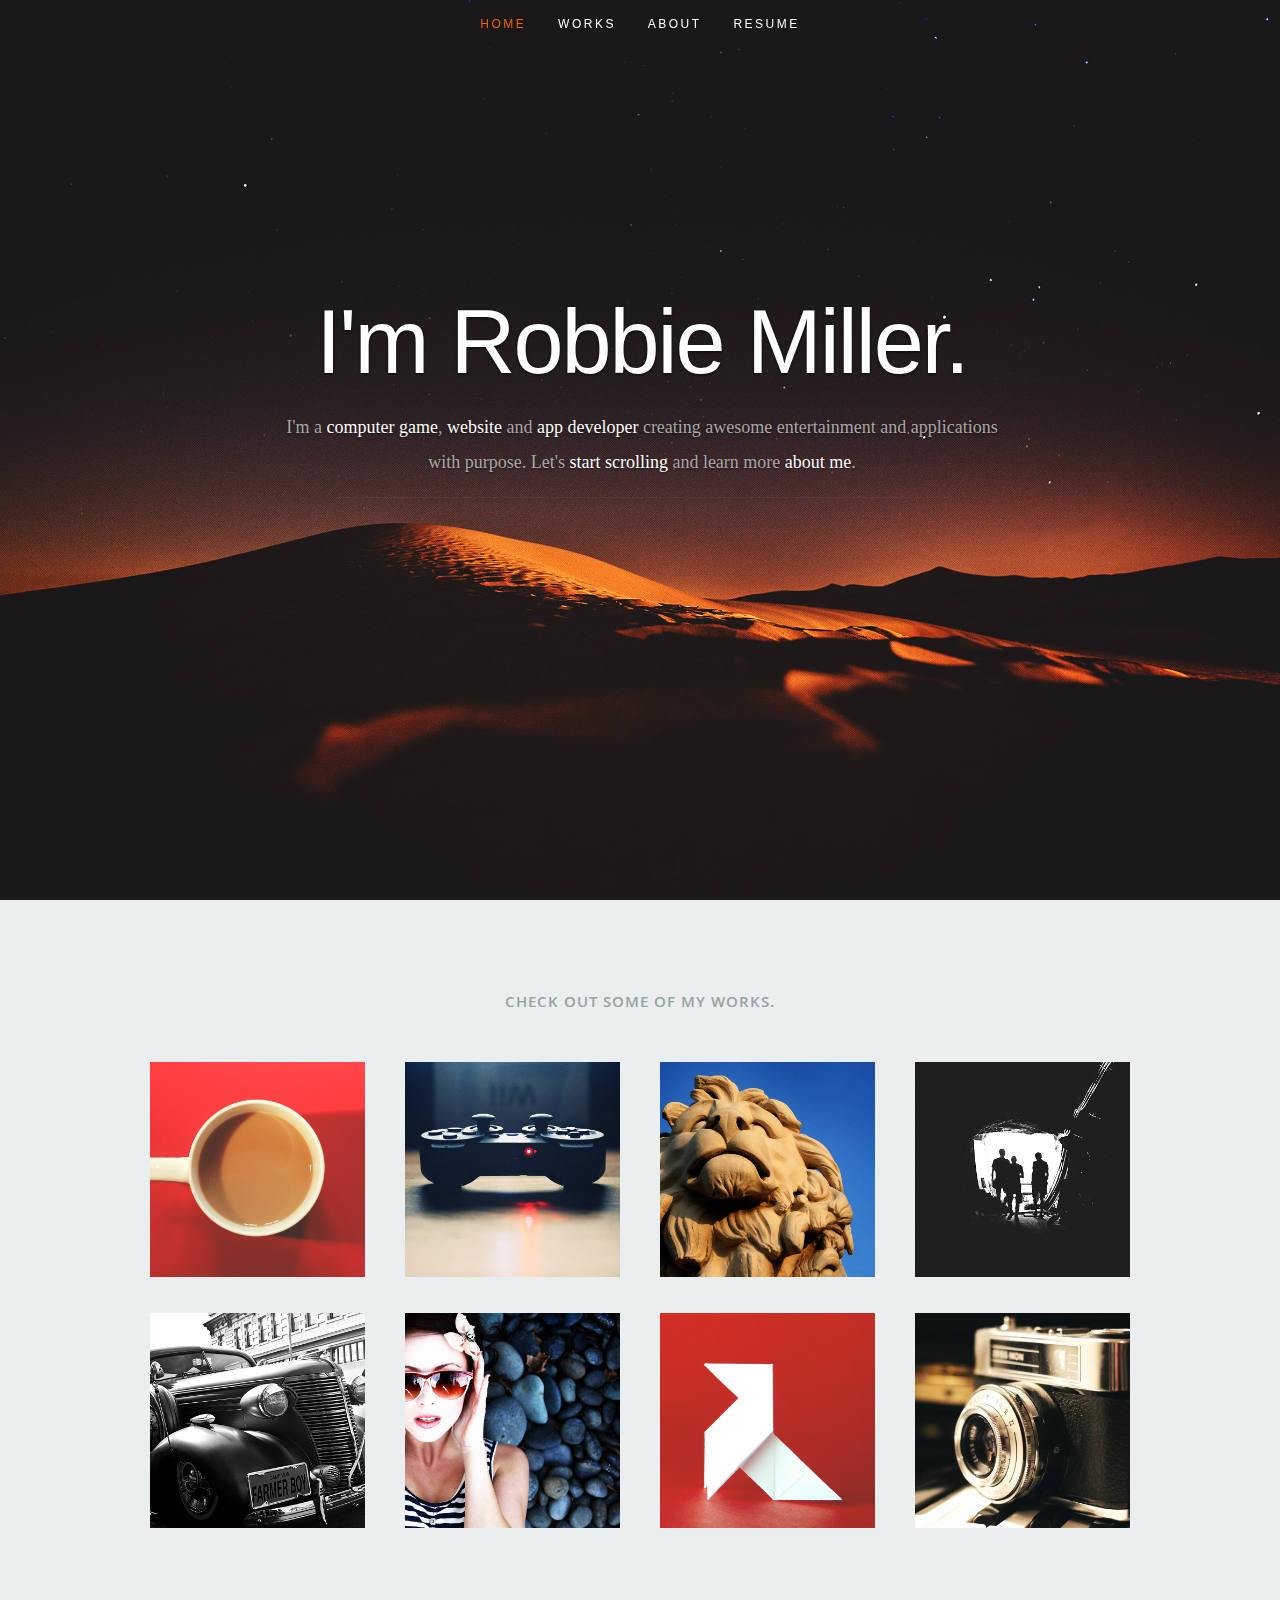
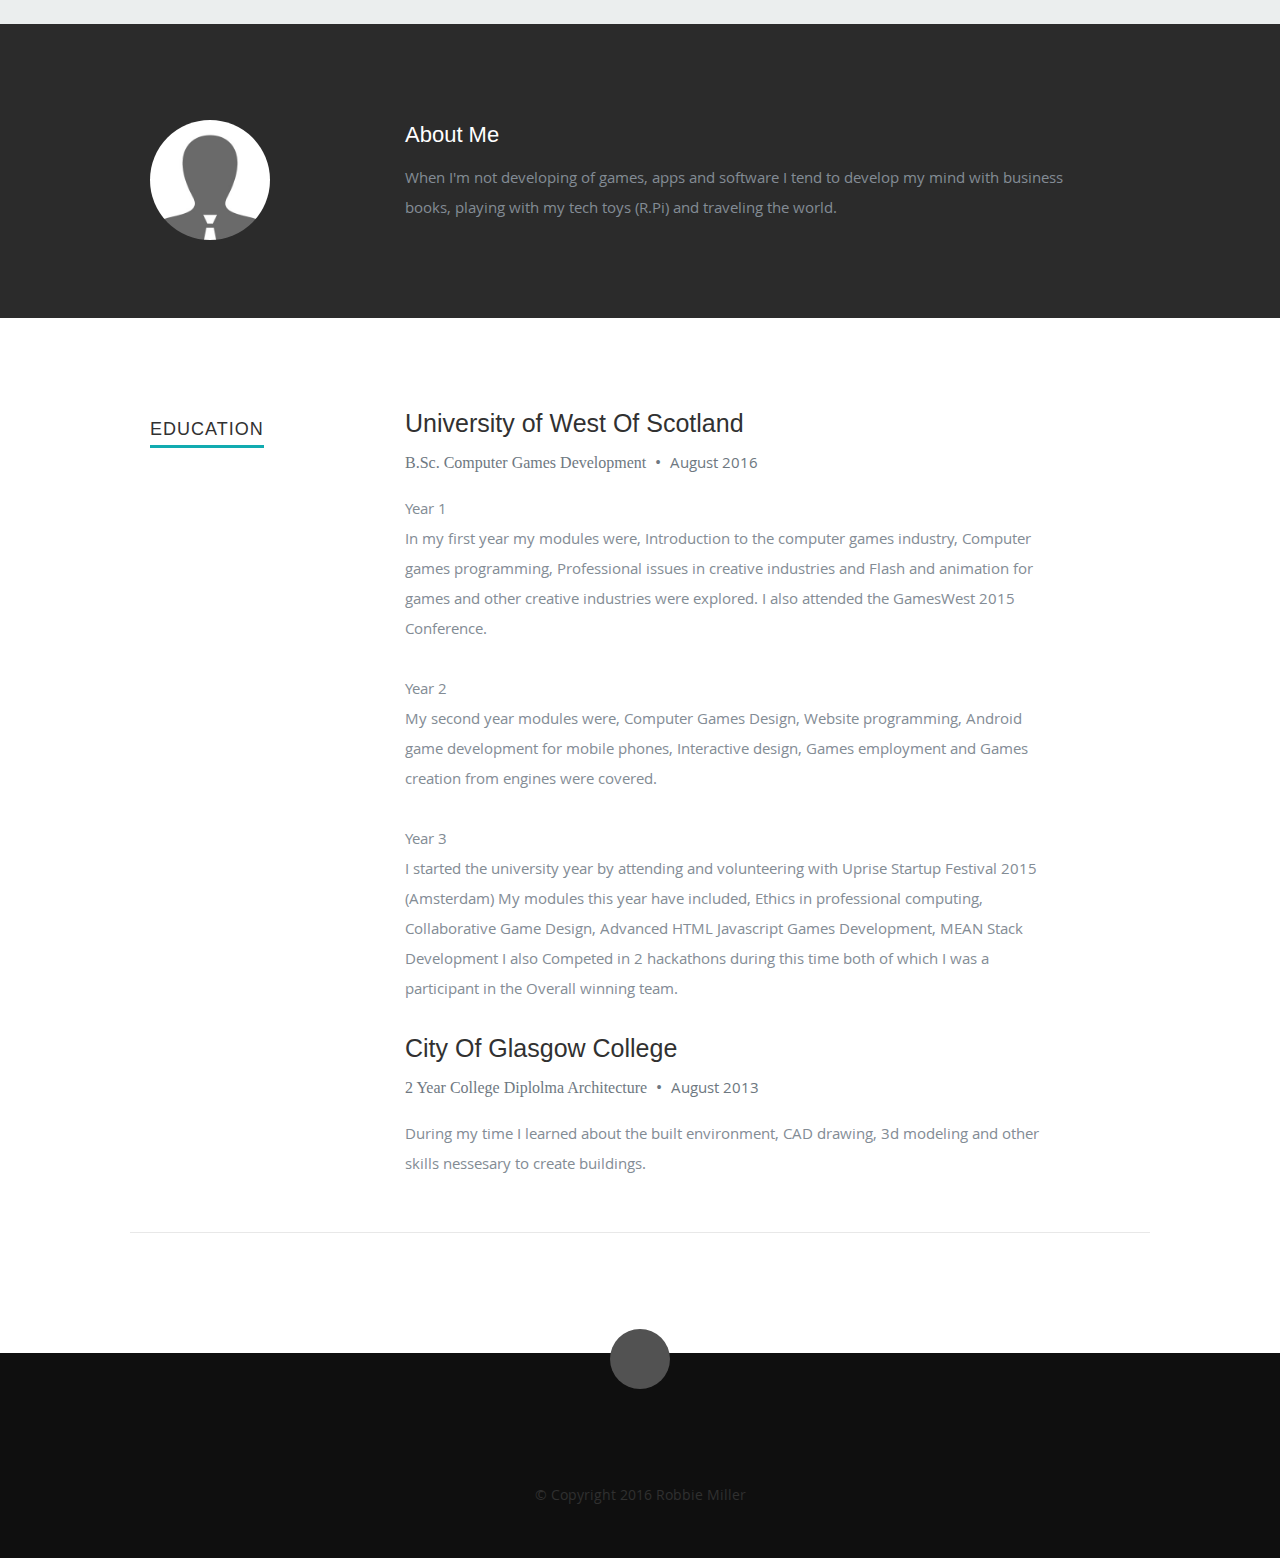
<file: index.html>
<!DOCTYPE html>
<!--[if lt IE 8 ]><html class="no-js ie ie7" lang="en"> <![endif]-->
<!--[if IE 8 ]><html class="no-js ie ie8" lang="en"> <![endif]-->
<!--[if (gte IE 8)|!(IE)]><!--><html class="no-js" lang="en"> <!--<![endif]-->
<head>

   <!--- Basic Page Needs
   ================================================== -->
   <meta charset="utf-8">
	<title>Robbie Miller Works</title>
	<meta name="description" content="">
	<meta name="author" content="">

   <!-- Mobile Specific Metas
   ================================================== -->
	<meta name="viewport" content="width=device-width, initial-scale=1, maximum-scale=1">

	<!-- CSS
    ================================================== -->
   <link rel="stylesheet" href="css/default.css">
	<link rel="stylesheet" href="css/layout.css">
   <link rel="stylesheet" href="css/media-queries.css">
   <link rel="stylesheet" href="css/magnific-popup.css">

   <!-- Script
   ================================================== -->
	<script src="js/modernizr.js"></script>

   <!-- Favicons
	================================================== -->
	<link rel="shortcut icon" href="favicon.png" >

</head>

<body>

   <!-- Header
   ================================================== -->
   <header id="home">

      <nav id="nav-wrap">

         <a class="mobile-btn" href="#nav-wrap" title="Show navigation">Show navigation</a>
	      <a class="mobile-btn" href="#" title="Hide navigation">Hide navigation</a>

         <ul id="nav" class="nav">
            <li class="current"><a class="smoothscroll" href="#home">Home</a></li>
            <li><a class="smoothscroll" href="#portfolio">Works</a></li>
            <li><a class="smoothscroll" href="#about">About</a></li>
			<li><a class="smoothscroll" href="#resume">Resume</a></li>
         </ul> <!-- end #nav -->

      </nav> <!-- end #nav-wrap -->

      <div class="row banner">
         <div class="banner-text">
            <h1 class="responsive-headline">I'm Robbie Miller.</h1>
            <h3>I'm a <span>computer game</span>, <span>website</span> and <span>app developer</span> creating awesome entertainment and
			applications with purpose. Let's <a class="smoothscroll" href="#portfolio">start scrolling</a>
            and learn more <a class="smoothscroll" href="#portfolio">about me</a>.</h3>
            <hr />
            <ul class="social">
               <li><a href="https://twitter.com/RabMiller1"><i class="fa fa-twitter"></i></a></li>
               <li><a href="https://uk.linkedin.com/in/robert-miller-2b629335"><i class="fa fa-linkedin"></i></a></li>
            </ul>
         </div>
      </div>

      <p class="scrolldown">
         <a class="smoothscroll" href="#about"><i class="icon-down-circle"></i></a>
      </p>

   </header> <!-- Header End -->

   <!-- Portfolio Section
   ================================================== -->
   <section id="portfolio">

      <div class="row">

         <div class="twelve columns collapsed">

            <h1>Check Out Some of My Works.</h1>

            <!-- portfolio-wrapper -->
            <div id="portfolio-wrapper" class="bgrid-quarters s-bgrid-thirds cf">

          	   <div class="columns portfolio-item">
                  <div class="item-wrap">

                     <a href="#modal-01" title="">
                        <img alt="" src="images/portfolio/coffee.jpg">
                        <div class="overlay">
                           <div class="portfolio-item-meta">
          					      <h5>Pet Quiz</h5>
                              <p>Web Development</p>
          					   </div>
                        </div>
                        <div class="link-icon"><i class="icon-plus"></i></div>
                     </a>

                  </div>
          		</div> <!-- item end -->

               <div class="columns portfolio-item">
                  <div class="item-wrap">

                     <a href="#modal-02" title="">
                        <img alt="" src="images/portfolio/console.jpg">
                        <div class="overlay">
                           <div class="portfolio-item-meta">
          					      <h5>Stock Fantasy Trader</h5>
                              <p>Web Development</p>
          					   </div>
                        </div>
                        <div class="link-icon"><i class="icon-plus"></i></div>
                     </a>

                  </div>
          		</div> <!-- item end -->

               <div class="columns portfolio-item">
                  <div class="item-wrap">

                     <a href="#modal-03" title="">
                        <img alt="" src="images/portfolio/judah.jpg">
                        <div class="overlay">
                           <div class="portfolio-item-meta">
          					      <h5>Tour Booking Site</h5>
                              <p>Web Development</p>
          					   </div>
                        </div>
                        <div class="link-icon"><i class="icon-plus"></i></div>
                     </a>

                  </div>
          		</div> <!-- item end -->

               <div class="columns portfolio-item">
                  <div class="item-wrap">

                     <a href="#modal-04" title="">
                        <img alt="" src="images/portfolio/into-the-light.jpg">
                        <div class="overlay">
                           <div class="portfolio-item-meta">
          					      <h5>Geni Loci</h5>
                              <p>App Development</p>
          					   </div>
                        </div>
                        <div class="link-icon"><i class="icon-plus"></i></div>
                     </a>

                  </div>
          		</div> <!-- item end -->

               <div class="columns portfolio-item">
                  <div class="item-wrap">

                     <a href="#modal-05" title="">
                        <img alt="" src="images/portfolio/farmerboy.jpg">
                        <div class="overlay">
                           <div class="portfolio-item-meta">
          					      <h5>Sustainably</h5>
                              <p>App Development</p>
          					   </div>
                        </div>
                        <div class="link-icon"><i class="icon-plus"></i></div>
                     </a>

                  </div>
          		</div> <!-- item end -->

               <div class="columns portfolio-item">
                  <div class="item-wrap">

                     <a href="#modal-06" title="">
                        <img alt="" src="images/portfolio/girl.jpg">
                        <div class="overlay">
                           <div class="portfolio-item-meta">
          					      <h5>Million Dollar Game</h5>
                              <p>Game Development</p>
          					   </div>
                        </div>
                        <div class="link-icon"><i class="icon-plus"></i></div>
                     </a>

                  </div>
          		</div> <!-- item end -->

               <div class="columns portfolio-item">
                  <div class="item-wrap">

                     <a href="#modal-07" title="">
                        <img alt="" src="images/portfolio/origami.jpg">
                        <div class="overlay">
                           <div class="portfolio-item-meta">
          					      <h5>Steampunked</h5>
                              <p>Game Development</p>
          					   </div>
                        </div>
                        <div class="link-icon"><i class="icon-plus"></i></div>
                     </a>

                  </div>
          		</div> <!-- item end -->

               <div class="columns portfolio-item">
                  <div class="item-wrap">

                     <a href="#modal-08" title="">
                        <img alt="" src="images/portfolio/retrocam.jpg">
                        <div class="overlay">
                           <div class="portfolio-item-meta">
          					      <h5>Meetup Advertisement Website</h5>
                              <p>Web Development</p>
          					   </div>
                        </div>
                        <div class="link-icon"><i class="icon-plus"></i></div>
                     </a>

                  </div>
          		</div>  <!-- item end -->

            </div> <!-- portfolio-wrapper end -->

         </div> <!-- twelve columns end -->


         <!-- Modal Popup
	      --------------------------------------------------------------- -->

         <div id="modal-01" class="popup-modal mfp-hide">

		      <img class="scale-with-grid" src="images/portfolio/modals/m-coffee.jpg" alt="" />

		      <div class="description-box">
			      <h4>Pet Quiz App</h4>
			      <p>Using Javascript, Jquery and Jquery Mobile to create a quiz that shows a rating based on most likely recomendations.</p>
               <span class="categories"><i class="fa fa-tag"></i>Web Development</span>
		      </div>

            <div class="link-box">
               <a href="http://www.robbiemiller.esy.es/petquiz">View App</a>
		         <a class="popup-modal-dismiss">Close</a>
            </div>

	      </div><!-- modal-01 End -->

         <div id="modal-02" class="popup-modal mfp-hide">

		      <img class="scale-with-grid" src="images/portfolio/modals/m-console.jpg" alt="" />

		      <div class="description-box">
			      <h4>Stock Fantasy Trader App</h4>
			      <p>Using Javascript, Jquery and Jquery Mobile to create a stock trading app.</p>
               <span class="categories"><i class="fa fa-tag"></i>Web Development</span>
		      </div>

            <div class="link-box">
               <a href="http://www.robbiemiller.esy.es/stockapp">View App</a>
		         <a class="popup-modal-dismiss">Close</a>
            </div>

	      </div><!-- modal-02 End -->

         <div id="modal-03" class="popup-modal mfp-hide">

		      <img class="scale-with-grid" src="images/portfolio/modals/m-judah.jpg" alt="" />

		      <div class="description-box">
			      <h4>Tour Booking Website</h4>
			      <p>This was created using Javascript and HTML5 / CSS3 to demostrate a possible tour booking app frontend.</p>
               <span class="categories"><i class="fa fa-tag"></i>Web Development</span>
		      </div>

            <div class="link-box">
               <a href="http://www.robbiemiller.esy.es/tours">View Website</a>
		         <a class="popup-modal-dismiss">Close</a>
            </div>

	      </div><!-- modal-03 End -->

         <div id="modal-04" class="popup-modal mfp-hide">

		      <img class="scale-with-grid" src="images/portfolio/modals/m-intothelight.jpg" alt="" />

		      <div class="description-box">
			      <h4>Geni Loci</h4>
			      <p>Using Javascript, Jquery and Jquery Mobile to create a monetized web port that linked to a rails backend as part of an maps/geolocation based Ionic App that allowed users to capture historical information.</p>
               <span class="categories"><i class="fa fa-tag"></i>App Development</span>
		      </div>

            <div class="link-box">
               <a href="http://www.robbiemiller.esy.es/geniloci">View App</a>
		         <a class="popup-modal-dismiss">Close</a>
            </div>

	      </div><!-- modal-04 End -->

         <div id="modal-05" class="popup-modal mfp-hide">

		      <img class="scale-with-grid" src="images/portfolio/modals/m-farmerboy.jpg" alt="" />

		      <div class="description-box">
			      <h4>Sustainably.co</h4>
			      <p>While attending Edinburgh Fintech Hackathon <a href="https://twitter.com/search?q=%23EdinFintech">(#EdinFintech)</a> in early months of 2016 our team created and demonstrated an prototype of an app that will be taken forward by the CEO we elected. Over the weekend I acted as lead developer on this project which enabled microdonations to charity.</p>
               <span class="categories"><i class="fa fa-tag"></i>Web Development</span>
		      </div>

            <div class="link-box">
               <a href="http://www.sustainably.co">View Website</a>
		         <a class="popup-modal-dismiss">Close</a>
            </div>

	      </div><!-- modal-05 End -->

         <div id="modal-06" class="popup-modal mfp-hide">

		      <img class="scale-with-grid" src="images/portfolio/modals/m-girl.jpg" alt="" />

		      <div class="description-box">
			      <h4>Million Dollar Game</h4>
			      <p>A game about builiding an economic empire created using the Phaser.js game engine.</p>
               <span class="categories"><i class="fa fa-tag"></i>Web Development</span>
		      </div>

            <div class="link-box">
               <a href="http://www.robbiemiller.esy.es/gamesite">Details</a>
		         <a class="popup-modal-dismiss">Close</a>
            </div>

	      </div><!-- modal-06 End -->

         <div id="modal-07" class="popup-modal mfp-hide">

		      <img class="scale-with-grid" src="images/portfolio/modals/m-origami.jpg" alt="" />

		      <div class="description-box">
			      <h4>Steampunked</h4>
			      <p>Created as part of a team in our Degree year. Coming soon.</p>
               <span class="categories"><i class="fa fa-tag"></i>Web Development</span>
		      </div>

            <div class="link-box">
               <a href="#">Details</a>
		         <a class="popup-modal-dismiss">Close</a>
            </div>

	      </div><!-- modal-07 End -->

         <div id="modal-08" class="popup-modal mfp-hide">

		      <img class="scale-with-grid" src="images/portfolio/modals/m-retrocam.jpg" alt="" />

		      <div class="description-box">
			      <h4>Meetup Advertisement Website</h4>
			      <p>Using a python I created a REST server and hosted Google App Engine and then created a HTML5/JS frontend in Jquery Mobile which was hosted on another server. Link coming soon.</p>
               <span class="categories"><i class="fa fa-tag"></i>Webdesign, Photography</span>
		      </div>

            <div class="link-box">
               <a href="#">View Website</a>
		         <a class="popup-modal-dismiss">Close</a>
            </div>

	      </div><!-- modal-01 End -->


      </div> <!-- row End -->

   </section> <!-- Portfolio Section End-->

   
   <!-- About Section
   ================================================== -->
   <section id="about">

      <div class="row">

         <div class="three columns">

            <img class="profile-pic"  src="images/profilepic.jpg" alt="" />

         </div>

         <div class="nine columns main-col">

            <h2>About Me</h2>
				When I'm not developing of games, apps and software I tend to develop my mind with business books, playing with my tech toys (R.Pi) and traveling the world.
            <p>
            </p>

         </div> <!-- end .main-col -->

      </div>

   </section> <!-- About Section End-->


   <!-- Resume Section
   ================================================== -->
   <section id="resume">

      <!-- Education
      ----------------------------------------------- -->
      <div class="row education">

         <div class="three columns header-col">
            <h1><span>Education</span></h1>
         </div>

         <div class="nine columns main-col">

            <div class="row item">

               <div class="twelve columns">

                  <h3>University of West Of Scotland</h3>
                  <p class="info">B.Sc. Computer Games Development <span>&bull;</span> <em class="date">August 2016</em></p>

                  <p>
					Year 1<br>In my first year my modules were, Introduction to the computer games industry, Computer games programming, Professional issues in creative industries and Flash and animation for games and other creative industries were explored. I also attended the GamesWest 2015 Conference.
					<br><br>
					Year 2
					<br>
					My second year modules were, Computer Games Design, Website programming, Android game development for mobile phones, Interactive design, Games employment and Games creation from engines were covered.
					<br><br>	
					Year 3
					<br>I started the university year by attending and volunteering with Uprise Startup Festival 2015 (Amsterdam)
					My modules this year have included, Ethics in professional computing, Collaborative Game Design, Advanced HTML Javascript Games Development, MEAN Stack Development
					I also Competed in 2 hackathons during this time both of which I was a participant in the Overall winning team.
                  </p>

               </div>

            </div> <!-- item end -->

            <div class="row item">

               <div class="twelve columns">

                  <h3>City Of Glasgow College</h3>
                  <p class="info">2 Year College Diplolma Architecture <span>&bull;</span> <em class="date">August 2013</em></p>

                  <p>
                  During my time I learned about the built environment, CAD drawing, 3d modeling and other skills nessesary to create buildings.
                  </p>

               </div>

            </div> <!-- item end -->

         </div> <!-- main-col end -->

      </div> <!-- End Education -->

	  
   </section> <!-- Resume Section End-->


   <!-- footer
   ================================================== -->
   <footer>

      <div class="row">

         <div class="twelve columns">

            <ul class="social-links">
               <li><a href="https://twitter.com/RabMiller1"><i class="fa fa-twitter"></i></a></li>
               <li><a href="https://uk.linkedin.com/in/robert-miller-2b629335"><i class="fa fa-linkedin"></i></a></li>
            </ul>

            <ul class="copyright">
               <li>&copy; Copyright 2016 Robbie Miller</li>
            </ul>

         </div>

         <div id="go-top"><a class="smoothscroll" title="Back to Top" href="#home"><i class="icon-up-open"></i></a></div>

      </div>

   </footer> <!-- Footer End-->

   <!-- Java Script
   ================================================== -->
   <script src="http://ajax.googleapis.com/ajax/libs/jquery/1.10.2/jquery.min.js"></script>
   <script>window.jQuery || document.write('<script src="js/jquery-1.10.2.min.js"><\/script>')</script>
   <script type="text/javascript" src="js/jquery-migrate-1.2.1.min.js"></script>

   <script src="js/jquery.flexslider.js"></script>
   <script src="js/waypoints.js"></script>
   <script src="js/jquery.fittext.js"></script>
   <script src="js/magnific-popup.js"></script>
   <script src="js/init.js"></script>

</body>

</html>
</file>
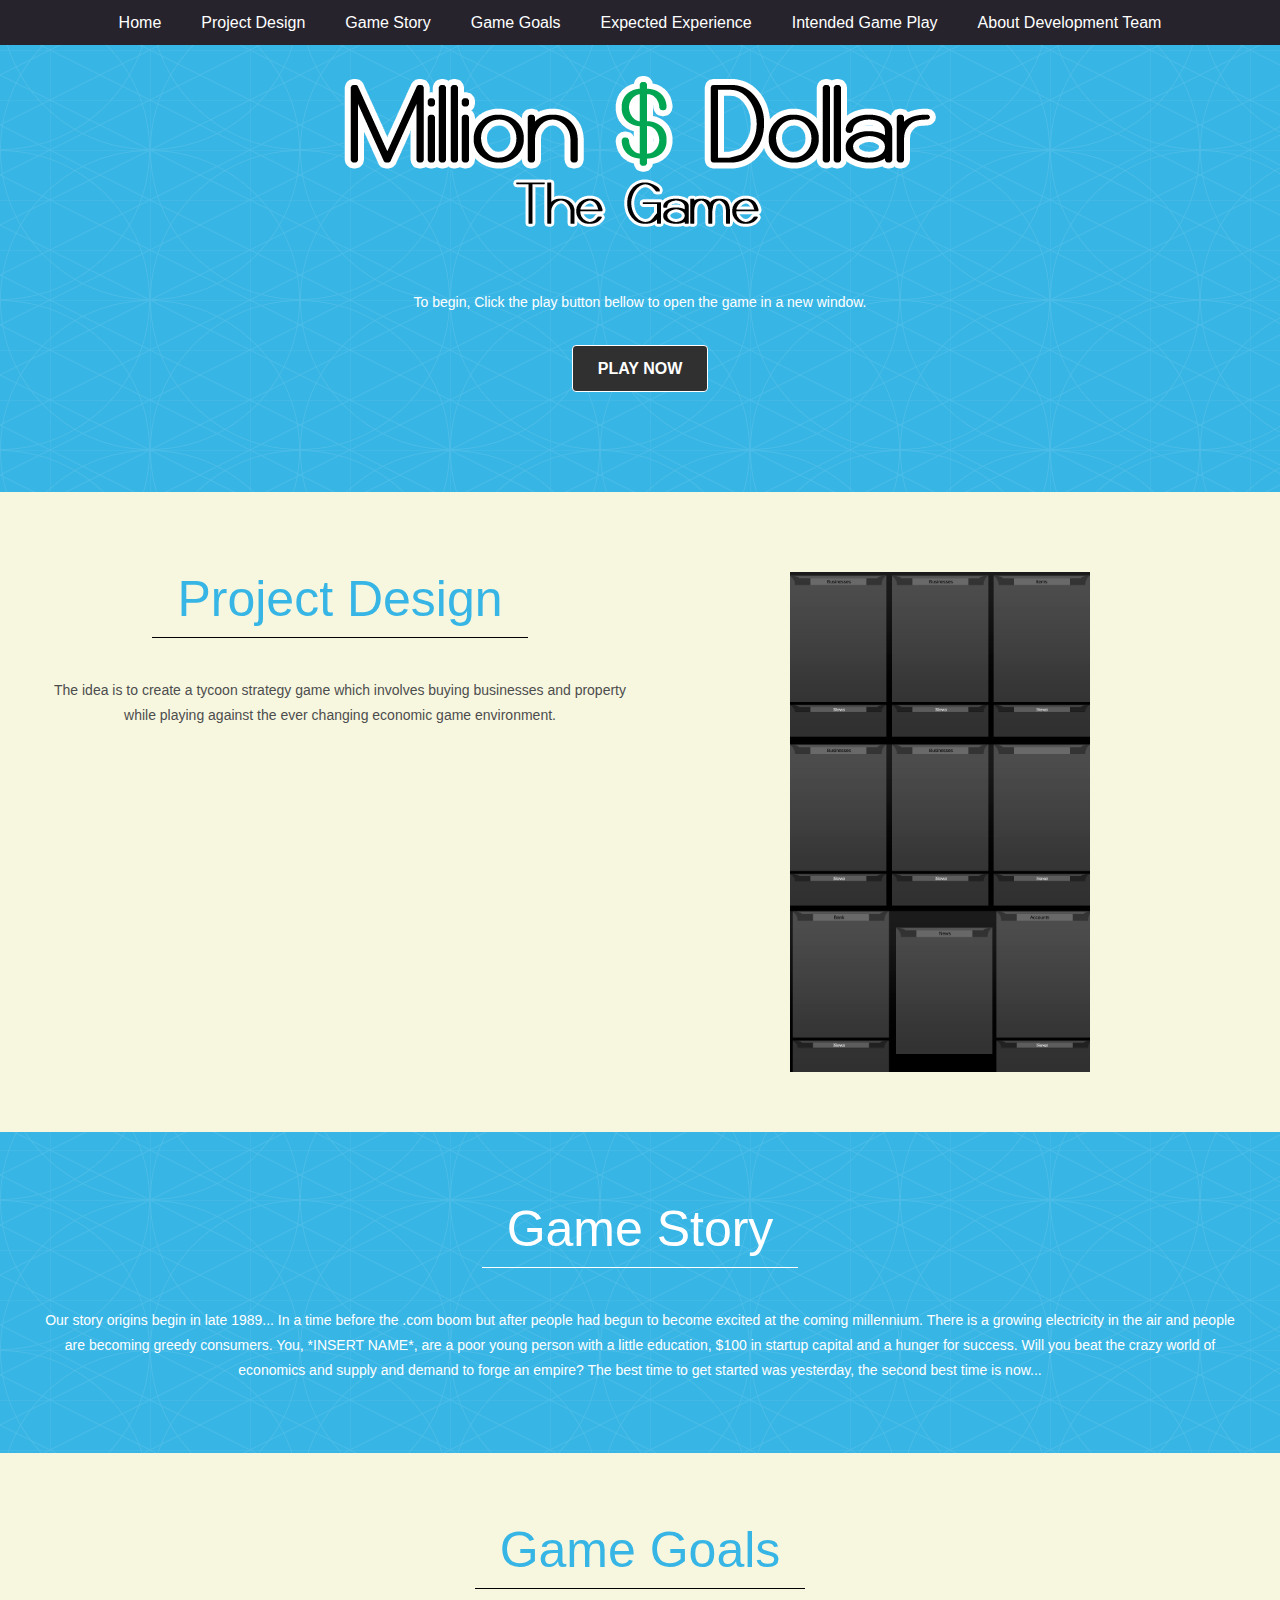
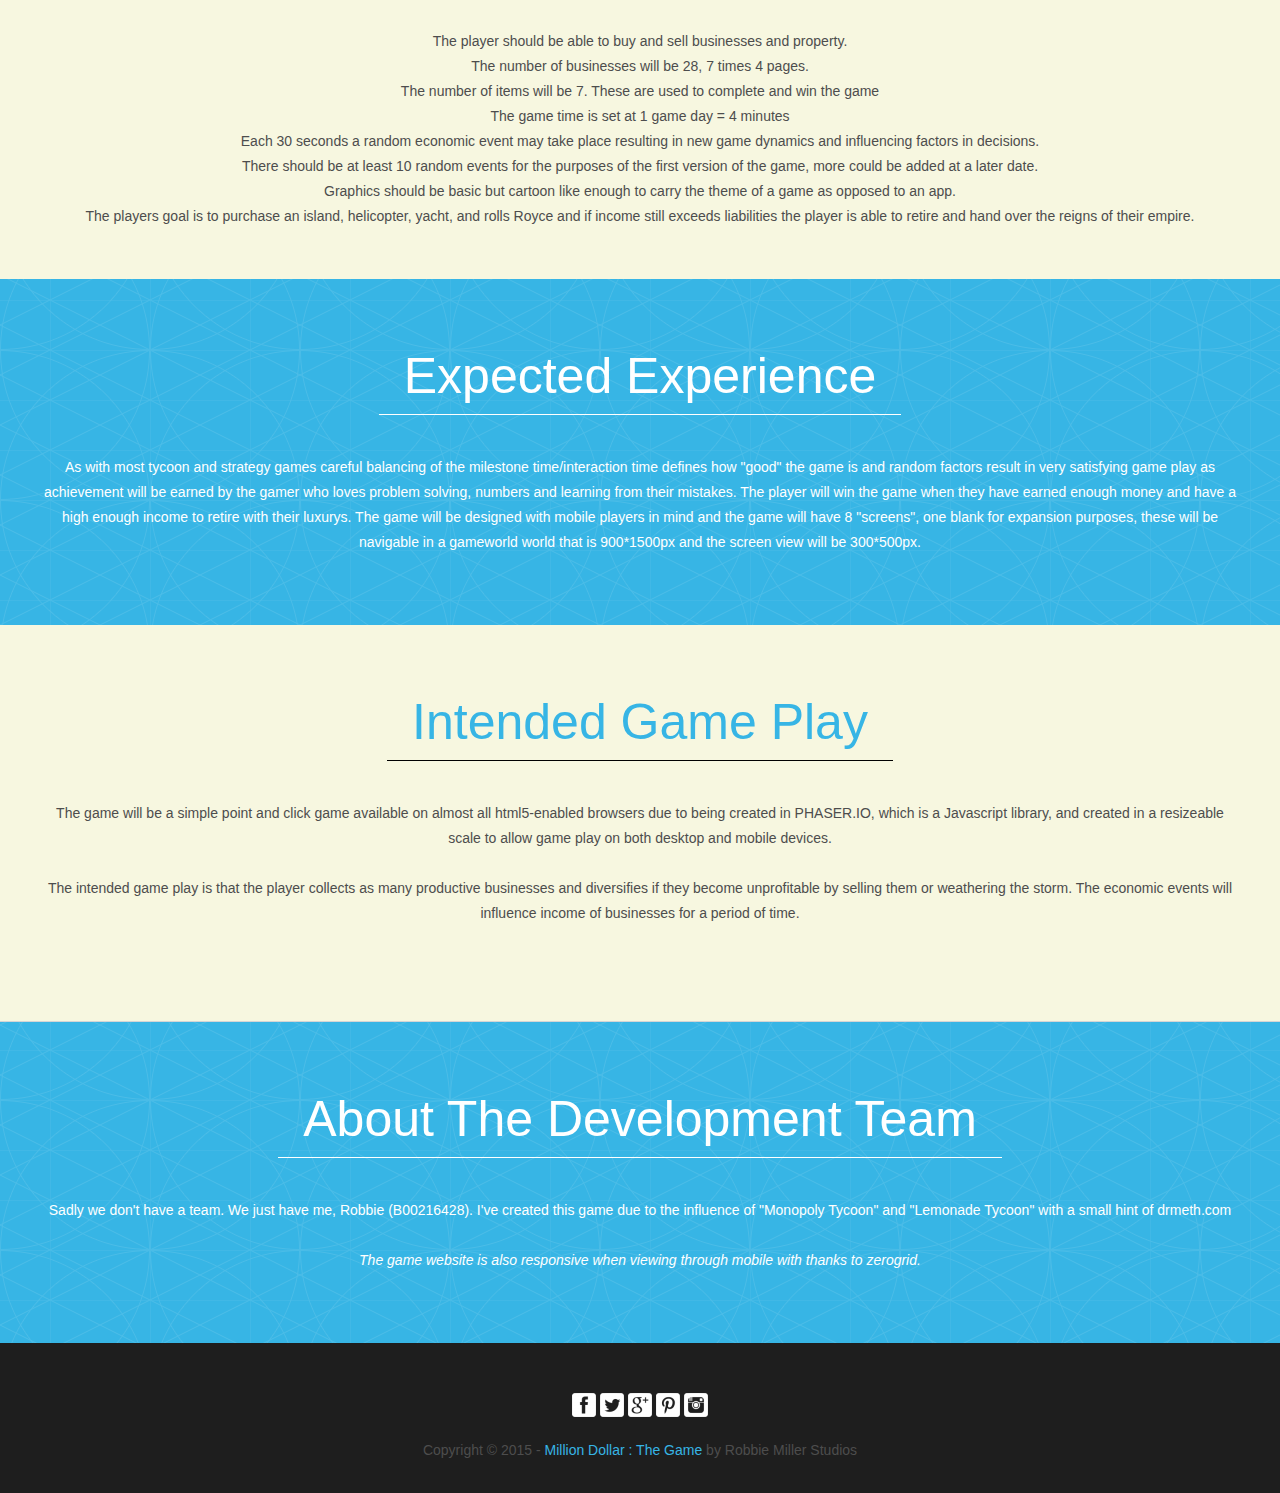
<file: gamesite/index.html>
<!DOCTYPE html>
<!--[if lt IE 7 ]><html class="ie ie6" lang="en"> <![endif]-->
<!--[if IE 7 ]><html class="ie ie7" lang="en"> <![endif]-->
<!--[if IE 8 ]><html class="ie ie8" lang="en"> <![endif]-->
<!--[if (gte IE 9)|!(IE)]><!--><html lang="en"> <!--<![endif]-->
<head>

    <!-- Basic Page Needs
  ================================================== -->
	<meta charset="utf-8">
	<title>Million Dollar : The Game</title>
	<meta name="description" content="Million Dollar : The Game">
	<meta name="author" content="Robbie">
	
    <!-- Mobile Specific Metas
  ================================================== -->
	<meta name="viewport" content="width=device-width, initial-scale=1, maximum-scale=1">
    
    <!-- CSS
  ================================================== -->
  	<link rel="stylesheet" href="css/zerogrid.css">
	<link rel="stylesheet" href="css/style.css">
	<link rel="stylesheet" href="css/responsive.css">
	
	<!--[if lt IE 8]>
       <div style=' clear: both; text-align:center; position: relative;'>
         <a href="http://windows.microsoft.com/en-US/internet-explorer/products/ie/home?ocid=ie6_countdown_bannercode">
           <img src="http://storage.ie6countdown.com/assets/100/images/banners/warning_bar_0000_us.jpg" border="0" height="42" width="820" alt="You are using an outdated browser. For a faster, safer browsing experience, upgrade for free today." />
        </a>
      </div>
    <![endif]-->
    <!--[if lt IE 9]>
		<script src="js/html5.js"></script>
		<script src="js/css3-mediaqueries.js"></script>
	<![endif]-->
	
	<link href='./images/favicon.ico' rel='icon' type='image/x-icon'/>
    
</head>
<body>
<div class="wrap-body">
<!--------------Header--------------->
<header>
	<div class="top-header">
		<div class="zerogrid">
			<div class="row">
				<nav>
					<div class="wrap-nav">
						<a class="toggleMenu" href="#">--- Menu ---</a>
						<ul class="menu">
							<li><a href="index.html">Home</a></li>
							<li><a href="#box-1">Project Design</a></li>
							<li><a href="#box-2">Game Story</a></li>
							<li><a href="#box-3">Game Goals</a></li>
							<li><a href="#box-4">Expected Experience</a></li>
							<li><a href="#box-5">Intended Game Play</a></li>
							<li><a href="#box-6">About Development Team</a></li>
						</ul>
					</div>
				</nav>
				
			</div>
		</div>
	</div>
	<div class="wrap-header">
		<div class="zerogrid">
			<div id="logo"><a href="#"><img src="./images/logo.png"/></a></div>
			<p class="hpsubtitle ">
			To begin, Click the play button bellow to open the game in a new window.<br>
			</p>
			<a class="button button01" href="play.html">Play Now</a>
		</div>
	</div>
</header>
 
<!--------------Content--------------->
<section class="container">
	<div class="wrap-container">
		<!-----------------content-box-1-------------------->
		<div class="content-box box-1"><a name="box-1"></a>
			<div class="zerogrid">
				<div class="wrap-box">
					<div class="col-1-2">
						<div class="wrap-col">
							<div class="row">
								<div class="header">
									<h2>Project Design</h2>
								</div>
								<p>The idea is to create a tycoon strategy game which involves buying businesses and property
								while playing against the ever changing economic game environment.</p>
							</div>
						</div>
					</div>
					<div class="col-1-2">
						<div class="wrap-col">
							<div class="row">
							<a href="images/ui.png"><img src="images/ui.png" style="max-width: 300px;"></img></a>
							</div>
						</div>
					</div>
					<div class="clear"></div>
				</div>
			</div>
		</div>
		<!-----------------content-box-2-------------------->
		<div class="content-box box-2"><a name="box-2"></a>
			<div class="zerogrid">
				<div class="row wrap-box">
					<center>
						<div class="header">
							<h2>Game Story</h2>
						</div>
						<p>		Our story origins begin in late 1989... In a time before the .com boom 
								but after people had begun to become excited at the coming millennium. 
								There is a growing electricity in the air and people are becoming greedy
								consumers. You, *INSERT NAME*, are a poor young person with a little 
								education, $100 in startup capital and a hunger for success. Will you beat
								the crazy world of economics and supply and demand to forge an empire?
								The best time to get started was yesterday, the second best time is now...
						</p>

					</center>	

				</div>
			</div>
		</div>
		<!-----------------content-box-3-------------------->
		<div class="content-box box-3"><a name="box-3"></a>
			<div class="zerogrid">
				<div class="row wrap-box">
					<center>
						<div class="header">
							<h2>Game Goals</h2>
						</div>
								<ul>
									<li>The player should be able to buy and sell businesses and property.</li>
									<li>The number of businesses will be 28, 7 times 4 pages.</li>
									<li>The number of items will be 7. These are used to complete and win the game</li>
									<li>The game time is set at 1 game day = 4 minutes</li>
									<li>Each 30 seconds a random economic event may take place resulting in new game
									dynamics and influencing factors in decisions.</li>
									<li>There should be at least 10 random events for the purposes of the first version of the game, 
									more could be added at a later date.</li>
									<li>Graphics should be basic but cartoon like enough to carry the theme of a game as opposed to an app.</li>
									<li>The players goal is to purchase an island, helicopter, yacht, and rolls Royce and if income still
									exceeds liabilities the player is able to retire and hand over the reigns of their empire. </li>									
								</ul>
					</center>	
				</div>
			</div>
		</div>
		<!-----------------content-box-4-------------------->
		<div class="content-box box-4"><a name="box-4"></a>
			<div class="zerogrid">
				<div class="row wrap-box">
					<center>
						<div class="header">
							<h2>Expected Experience</h2>
						</div>
						<p>As with most tycoon and strategy games careful
						balancing of the milestone time/interaction time defines
						how "good" the game is and random factors result in very
						satisfying game play as achievement will be earned by the
						gamer who loves problem solving, numbers and learning from their mistakes.
						The player will win the game when they have earned enough money and have a high enough income to retire with their luxurys.
						
						The game will be designed with mobile players in mind and the game will have 8 "screens", one blank for expansion purposes,
						these will be navigable in a gameworld world that is 900*1500px and the screen view will be 300*500px.
						</p>
					</center>
					
				</div>
			</div>
		</div>
		<!-----------------content-box-5-------------------->
		<div class="content-box box-5"><a name="box-5"></a>
			<div class="zerogrid">
				<div class="row wrap-box">
					<center>
						<div class="header">
							<h2>Intended Game Play</h2>
						</div>
							<p>The game will be a simple point and click game available on almost all html5-enabled browsers due to being 
							created in PHASER.IO, which is a Javascript library, and created in a
							resizeable scale to allow game play on both desktop and mobile devices.<br><br>
							The intended game play is that the player collects as many
							productive businesses and diversifies if they become
							unprofitable by selling them or weathering the storm. The economic events will influence income of
							businesses for a period of time.<br><br>
														
							</p>
					</center>
				</div>
			</div>
		</div>
		<div class="content-box box-2"><a name="box-6"></a>
			<div class="zerogrid">
				<div class="row wrap-box">
					<center>
						<div class="header">
							<h2>About The Development Team</h2>
						</div>
							<p>Sadly we don't have a team. We just have me, Robbie (B00216428). I've created this game 
							due to the influence of "Monopoly Tycoon" and "Lemonade Tycoon" with a small hint of drmeth.com
							<br><br>
							<i>The game website is also responsive when viewing through mobile with thanks to zerogrid.</i>
							</p>
					</center>
				</div>
			</div>
		</div>
		
	</div>
	
</section>
<!--------------Footer--------------->
<footer>
	<div class="copyright">
		<div class="footer-social">
			<a href="#"><img src="images/facebook.png" title="facebook"/></a>
			<a href="#"><img src="images/twitter.png" title="twitter"/></a>
			<a href="#"><img src="images/google.png" title="google"/></a>
			<a href="#"><img src="images/pinterest.png" title="pinterest"/></a>
			<a href="#"><img src="images/instagram.png" title="instagram"/></a>
		</div>
		<p>Copyright © 2015 - <span><a href="#" target="_blank" rel="nofollow">Million Dollar : The Game</a></span> by Robbie Miller Studios</p>
	</div>
</footer>

</div>
<script type="text/javascript" src="js/jquery.min.js"></script>
<script type="text/javascript" src="js/navigation.js"></script>
</body></html>
</file>
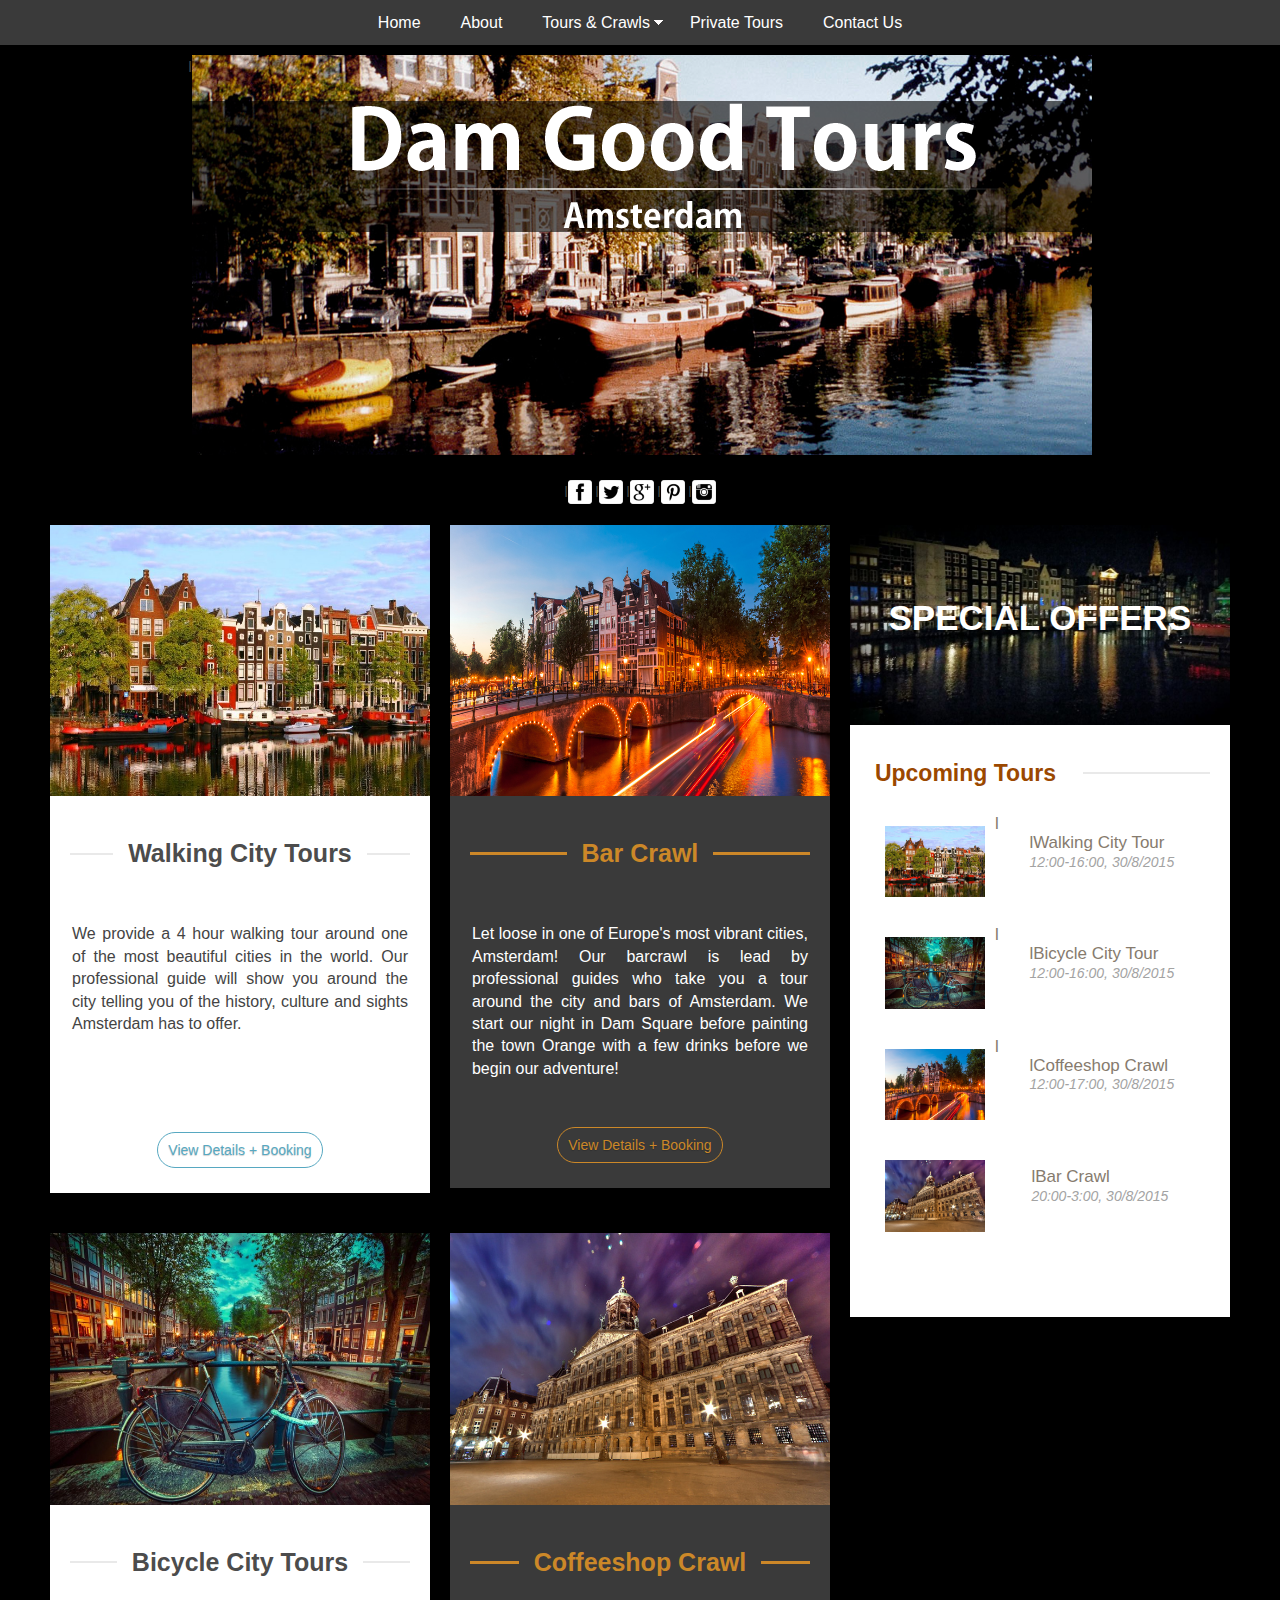
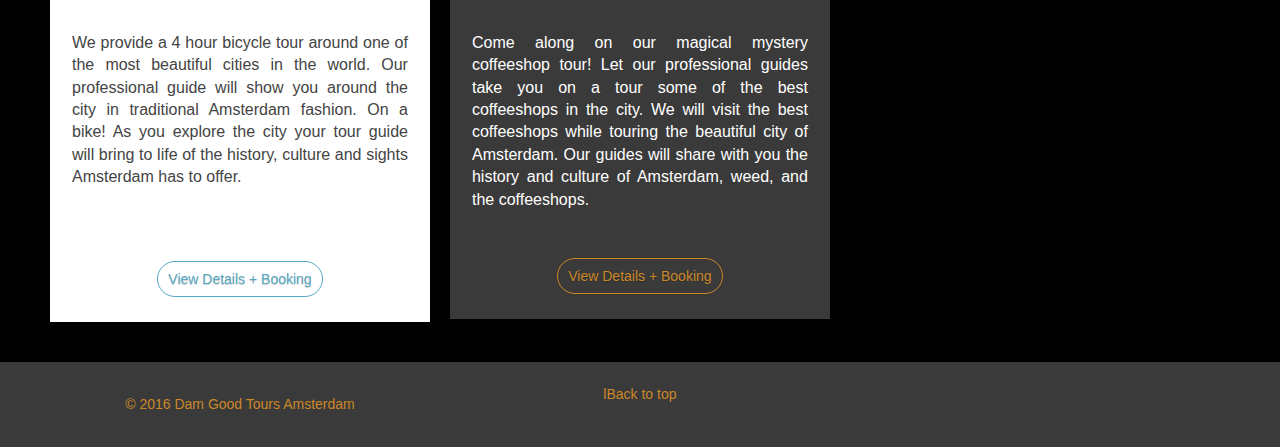
<file: tours/index.html>
<!DOCTYPE html>
<!--[if lt IE 7 ]><html class="ie ie6" lang="en"> <![endif]-->
<!--[if IE 7 ]><html class="ie ie7" lang="en"> <![endif]-->
<!--[if IE 8 ]><html class="ie ie8" lang="en"> <![endif]-->
<!--[if (gte IE 9)|!(IE)]><!--><html lang="en"> <!--<![endif]-->
<head>

    <!-- Basic Page Needs
  ================================================== -->
	<meta charset="utf-8">
	<title>Dam Good Tours</title>
	<meta name="description" content="Best Amsterdam Tours Available">
	
    <!-- Mobile Specific Metas
  ================================================== -->
	<meta name="viewport" content="width=device-width, initial-scale=1, maximum-scale=1">
    
    <!-- CSS
  ================================================== -->
  	<link rel="stylesheet" href="css/zerogrid.css">
	<link rel="stylesheet" href="css/style.css">
	<link rel="stylesheet" href="css/component.css">
	<link rel="stylesheet" href="css/responsive.css">
	
	<!--[if lt IE 8]>
       <div style=' clear: both; text-align:center; position: relative;'>
         <a href="http://windows.microsoft.com/en-US/internet-explorer/products/ie/home?ocid=ie6_countdown_bannercode">
           <img src="http://storage.ie6countdown.com/assets/100/images/banners/warning_bar_0000_us.jpg" border="0" height="42" width="820" alt="You are using an outdated browser. For a faster, safer browsing experience, upgrade for free today." />
        </a>
      </div>
    <![endif]-->
    <!--[if lt IE 9]>
		<script src="js/html5.js"></script>
		<script src="js/css3-mediaqueries.js"></script>
	<![endif]-->
	
	<link href='./images/favicon.ico' rel='icon' type='image/x-icon'/>
    
</head>
<body>
<div class="wrap-body">
<!--------------Header--------------->
<div class="top-header">
	<div class="zerogrid">
		<div class="row">
			<nav>
			  <a class="toggleMenu" href="#">Menu</a>
			  <ul class="menu">
				  <li><a href="index.html">Home</a></li>
				  <li><a href="index.html">About</a></li>
				  <li>
					  <a href="single.html" class="parent">Tours & Crawls</a>
					  <ul>
						  <li><a href="single.html">Walking City Tours</a></li>
						  <li><a href="single.html">Bicycle City Tours</a></li>
						  <li><a href="single.html">Bar Crawl</a></li>
						  <li><a href="single.html">Coffeeshop Crawl</a></li>
					  </ul>
				  </li>
				  <li><a href="single.html">Private Tours</a></li>
				  <li><a href="single.html">Contact Us</a></li>
			  </ul>
			</nav>
		</div>
	</div>
</div>
<header>
	<div class="wrap-header">
		<div class="zerogrid">
			<div id="logo"><a href="single.htm">l<img src="./images/logo.png"/></a>
				<div class="footer-social">
								  <br>
								  <a href="single.htm">l<img src="images/facebook.png" title="facebook"/></a>
								  <a href="single.htm">l<img src="images/twitter.png" title="twitter"/></a>
								  <a href="single.htm">l<img src="images/google.png" title="google"/></a>
								  <a href="single.htm">l<img src="images/pinterest.png" title="pinterest"/></a>
								  <a href="single.htm">l<img src="images/instagram.png" title="instagram"/></a>
				</div>
			</div>
								  
		</div>
	</div>
</header>


<!--------------Content--------------->
<section class="container">
	<div class="zerogrid">
		<div class="col-2-3">
			<div id="main-content">
				<div class="row">
					<div class="col-1-2">
						<div class="wrap-col">
							<article>
								<img class="full" src="images/img01.jpg">
								<div class="wrap-art">
									<div class="art-header">
										<h1 class="title"><a href="single.html">Walking City Tours</a></h1>
									</div>
									<div class="art-content">
										<p>We provide a 4 hour walking tour around one of the most beautiful cities in the world. Our professional guide will show you around the city telling you of the history, culture and sights Amsterdam has to offer.</p>
										<br><br>

										<center><a href="#" class="button">View Details + Booking</a></center>
									</div>
								</div>
							</article>
						</div>
					</div>
					<div class="col-1-2">
						<div class="wrap-col">
							<article class="black">
								<img class="full" src="images/img03.jpg">
								<div class="wrap-art">
									<div class="art-header">
										<h1 class="title"><a href="single.html">Bar Crawl</a></h1>
									</div>
									<div class="art-content">
										<p>Let loose in one of Europe's most vibrant cities, Amsterdam! Our barcrawl is lead by professional guides who take you a tour around the city and bars of Amsterdam. We start our night in Dam Square before painting the town Orange with a few drinks before we begin our adventure! </p>
										
										<center><a href="#" class="button">View Details + Booking</a></center>
									</div>
								</div>
							</article>
						</div>
					</div>
				</div>
				<div class="row">
					<div class="col-1-2">
						<div class="wrap-col">
							<article>
								<img class="full" src="images/img02.jpg">
								<div class="wrap-art">
									<div class="art-header">
										<h1 class="title"><a href="single.html">Bicycle City Tours</a></h1>
									</div>
									<div class="art-content">
										<p>We provide a 4 hour bicycle tour around one of the most beautiful cities in the world. Our professional guide will show you around the city in traditional Amsterdam fashion. On a bike! As you explore the city your tour guide will bring to life of the history, culture and sights Amsterdam has to offer.</p>
										<br>
										<center><a href="#" class="button">View Details + Booking</a></center>
									</div>
								</div>
							</article>
						</div>
					</div>
					<div class="col-1-2">
						<div class="wrap-col">
							<article class="black">
								<img class="full" src="images/img04.jpg">
								<div class="wrap-art">
									<div class="art-header">
										<h1 class="title"><a href="single.html">Coffeeshop Crawl</a></h1>
									</div>
									<div class="art-content">
										<p>Come along on our magical mystery coffeeshop tour! Let our professional guides take you on a tour some of the best coffeeshops in the city. We will visit the best coffeeshops while touring the beautiful city of Amsterdam. Our guides will share with you the history and culture of Amsterdam, weed, and the coffeeshops. </p>
										
										<center><a href="#" class="button">View Details + Booking</a></center>
									</div>
								</div>
							</article>
						</div>
					</div>
					
				</div>
			</div>
		</div>
		<div class="col-1-3">
			<div id="sidebar" class="wrap-col">
				<div class="wrap-slidebar">
					<div class="widget">
						<div class="wid-about"><a>Special Offers</a></div>
					</div>
					
					<div class="widget wid-posts">
						<div class="wid-header">
							<h4>Upcoming Tours</h4>
							<div class="clear"></div>
						</div>
						<div class="wid-content">
							<div class="row post">
								<a href="single.htm">l<img src="images/img01.jpg"/></a>
								<div class="resent">
								  <h6><a href="single.htm">lWalking City Tour</a></h6><br>
								  <p>12:00-16:00, 30/8/2015</p>
								</div>
							</div>
							<div class="row post">
								<a href="single.htm">l<img src="images/img02.jpg"/></a>
								<div class="resent">
								  <h6><a href="single.htm">lBicycle City Tour</a></h6><br>
								  <p>12:00-16:00, 30/8/2015</p>
								</div>
							</div>
							<div class="row post">
								<a href="single.htm">l<img src="images/img03.jpg"/></a>
								<div class="resent">
								  <h6><a href="single.htm">lCoffeeshop Crawl</a></h6><br>
								  <p>12:00-17:00, 30/8/2015</p>
								</div>
							</div>
							<div class="row post">
								<a href="single.html"><img src="images/img04.jpg"/></a>
								<div class="resent">
								  <h6><a href="single.htm">lBar Crawl</a></h6><br>
								  <p>20:00-3:00, 30/8/2015</p>
								</div>
							</div>
						</div>
					</div>
							
				</div>
			</div>
		</div>
	</div>
</section>
<!--------------Footer--------------->
<footer>
	<div class="zerogrid">
	   <div class="col-1-3">
			<div class="copyright">
				<a>© 2016 Dam Good Tours Amsterdam</a>
			</div>
	   </div>
	   <div class="col-1-3">
			<div class="back-to-top">
				<a href="single.htm">lBack to top</a>
			</div>
	   </div>
	</div>
</footer>

</div>
<script type="text/javascript" src="js/jquery.min.js"></script>
<script type="text/javascript" src="js/navigation.js"></script>
</body></html>
</file>
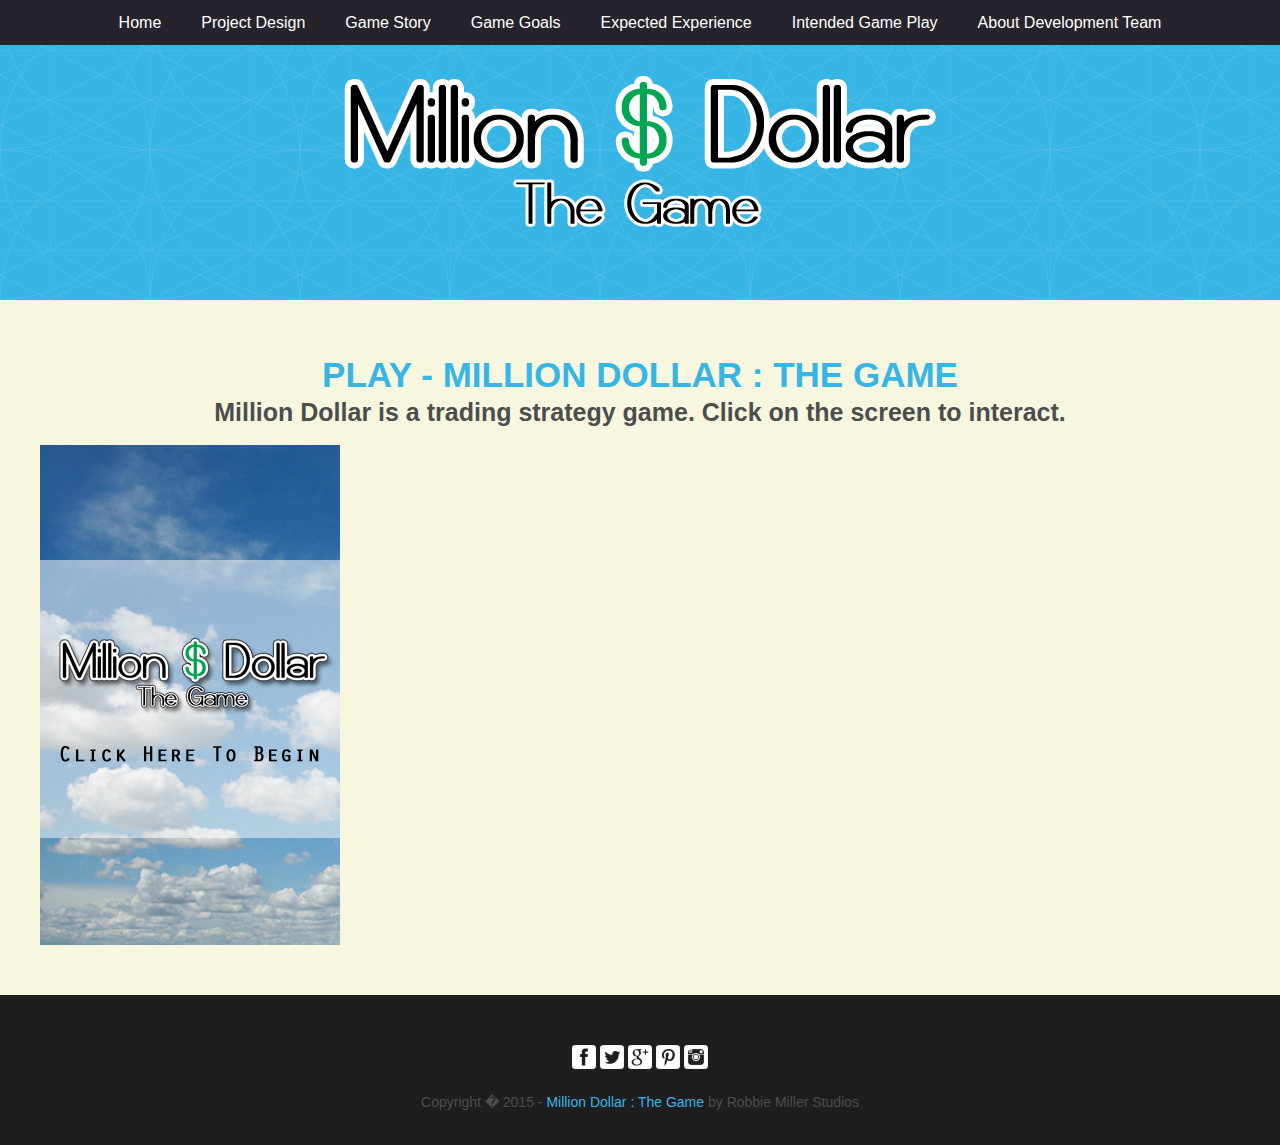
<file: gamesite/play.html>
<!DOCTYPE html>
<!--[if lt IE 7 ]><html class="ie ie6" lang="en"> <![endif]-->
<!--[if IE 7 ]><html class="ie ie7" lang="en"> <![endif]-->
<!--[if IE 8 ]><html class="ie ie8" lang="en"> <![endif]-->
<!--[if (gte IE 9)|!(IE)]><!--><html lang="en"> <!--<![endif]-->
<head>

    <!-- Basic Page Needs
  ================================================== -->
	<meta charset="utf-8">
	<title>Play - Million Dollar : The Game</title>
	<meta name="description" content="Free Online Play - Million Dollar : The Game">
	<meta name="author" content="Robbie">
	

	
    <!-- Mobile Specific Metas
  ================================================== -->
	<meta name="viewport" content="width=device-width, initial-scale=1, maximum-scale=1">
    
    <!-- CSS
  ================================================== -->
  	<link rel="stylesheet" href="css/zerogrid.css">
	<link rel="stylesheet" href="css/style.css">
	<link rel="stylesheet" href="css/responsive.css">
	
	<!--[if lt IE 8]>
       <div style=' clear: both; text-align:center; position: relative;'>
         <a href="http://windows.microsoft.com/en-US/internet-explorer/products/ie/home?ocid=ie6_countdown_bannercode">
           <img src="http://storage.ie6countdown.com/assets/100/images/banners/warning_bar_0000_us.jpg" border="0" height="42" width="820" alt="You are using an outdated browser. For a faster, safer browsing experience, upgrade for free today." />
        </a>
      </div>
    <![endif]-->
    <!--[if lt IE 9]>
		<script src="js/html5.js"></script>
		<script src="js/css3-mediaqueries.js"></script>
	<![endif]-->
	
	<link href='./images/favicon.ico' rel='icon' type='image/x-icon'/>
    
	<!-- GameScripts -->
	<script type="text/javascript" src="js/phaser.min.js"></script>
	<script type="text/javascript" src="js/businesses.js"></script>
	<script type="text/javascript" src="js/item.js"></script>
	<script type="text/javascript" src="js/news.js"></script>
	
	<script type="text/javascript" src="js/boot.js"></script>
	<script type="text/javascript" src="js/load.js"></script>
	<script type="text/javascript" src="js/title.js"></script>
	<script type="text/javascript" src="js/lose.js"></script>
	<script type="text/javascript" src="js/win.js"></script>
	<script type="text/javascript" src="js/game.js"></script>
	<script type="text/javascript" src="js/start.js"></script>
	
	
</head>
<body>
<div class="wrap-body">
<!--------------Header--------------->
<header>
	<div class="top-header">
		<div class="zerogrid">
			<div class="row">
				<nav>
					<div class="wrap-nav">
						<a class="toggleMenu" href="#">--- Menu ---</a>
						<ul class="menu">
							<li><a href="index.html">Home</a></li>
							<li><a href="index.html#box-1">Project Design</a></li>
							<li><a href="index.html#box-2">Game Story</a></li>
							<li><a href="index.html#box-3">Game Goals</a></li>
							<li><a href="index.html#box-4">Expected Experience</a></li>
							<li><a href="index.html#box-5">Intended Game Play</a></li>
							<li><a href="index.html#box-6">About Development Team</a></li>
						</ul>
					</div>
				</nav>
				
			</div>
		</div>
	</div>
	<div class="wrap-header">
		<div class="zerogrid">
			<div id="logo"><a href="#"><img src="./images/logo.png"/></a></div>
		</div>
	</div>
</header>
 
<!--------------Content--------------->
<section class="container">
	<div id="main-content" class="wrap-container">
		<div class="zerogrid">
			<article>
				<div class="art-header">
					<h1>Play - Million Dollar : The Game</h1>
					<h4>Million Dollar is a trading strategy game. Click on the screen to interact.</h4>
				</div>
				<div class="art-content">
					
				<div id="gameDiv">
				</div>

				</div>
			</article>
		</div>
						<div class="clear"></div>

	</div>
</section>
<!--------------Footer--------------->
<footer>
	<div class="copyright">
		<div class="footer-social">
			<a href="#"><img src="images/facebook.png" title="facebook"/></a>
			<a href="#"><img src="images/twitter.png" title="twitter"/></a>
			<a href="#"><img src="images/google.png" title="google"/></a>
			<a href="#"><img src="images/pinterest.png" title="pinterest"/></a>
			<a href="#"><img src="images/instagram.png" title="instagram"/></a>
		</div>
		<p>Copyright � 2015 - <span><a href="#" target="_blank" rel="nofollow">Million Dollar : The Game</a></span> by Robbie Miller Studios</p>
	</div>
</footer>

</div>
<script type="text/javascript" src="js/jquery.min.js"></script>
<script type="text/javascript" src="js/navigation.js"></script>

</body></html>
</file>
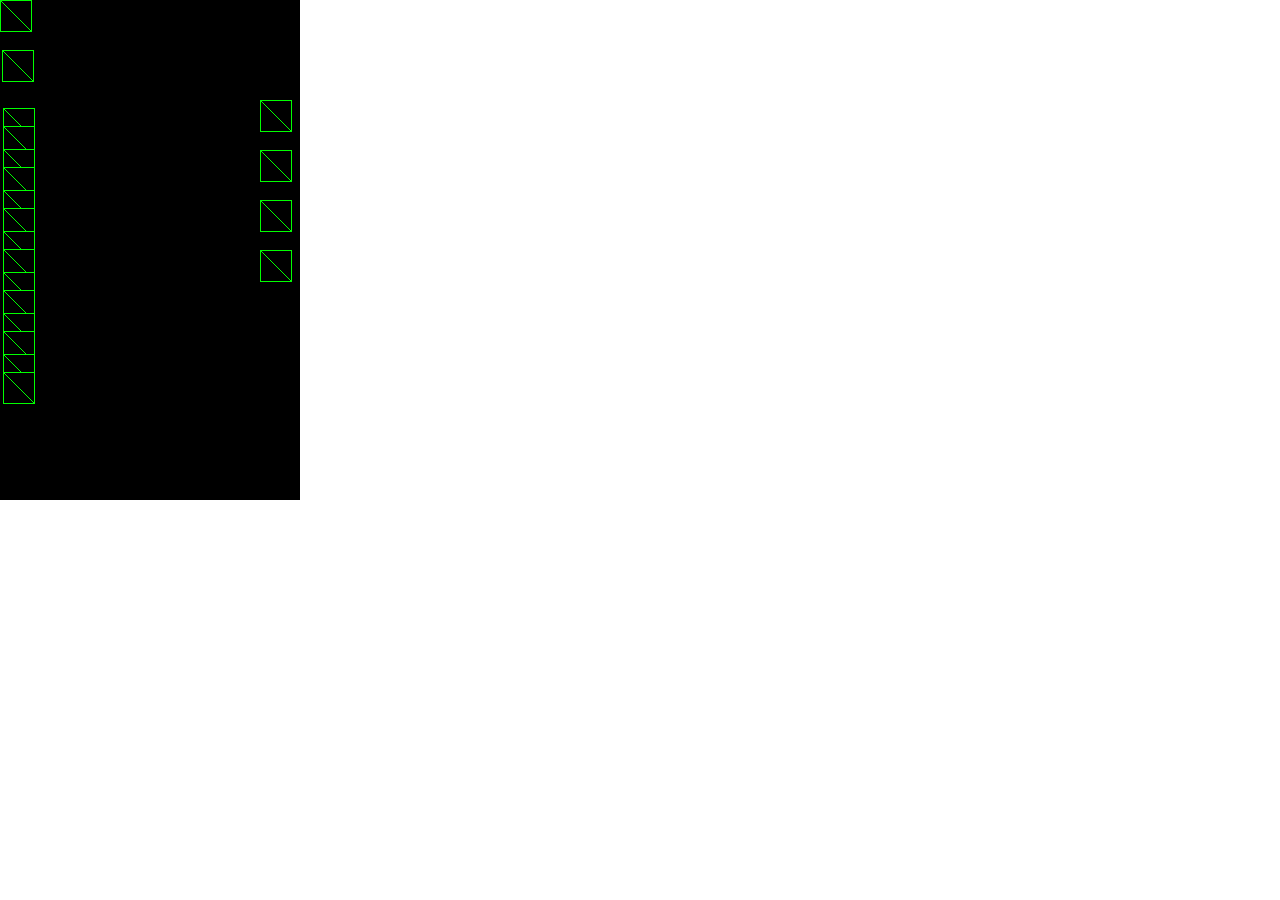
<file: gamesite/test.html>
<!doctype html> 
<html lang="en"> 
<head> 
	<meta charset="UTF-8" />
    <title>MillionDollar : The Game</title>
	<script type="text/javascript" src="js/phaser.min.js"></script>
	<script type="text/javascript" src="js/businesses.js"></script>
	<script type="text/javascript" src="js/item.js"></script>
	<script type="text/javascript" src="js/news.js"></script>

    <style type="text/css">
        body {
            margin: 0;
        }
    </style>
	<meta name="viewport" content="width=device-width, initial-scale=1">
</head>
<body>

<script type="text/javascript">

var game = new Phaser.Game(300, 500, Phaser.CANVAS, 'gameDiv', { preload: preload, create: create, render: render });

var bankruptcydays = 0;

var earningsperday = 0;
var expenditureperday = 0;
var incomeperday = earningsperday-expenditureperday;

var money = 11000;

var currentloan = 0;
var currentintrest = 1.02;
var nextrepayment = currentloan / 10;
var maxloan = incomeperday * 20;
var missedpayment = 0;

var counter = 0;
var gamehrs = 240;
var gameday = 0;

var currentbizcam = 0;

var currentevent;

var defGlobalGame = JSON.parse(JSON.stringify(globalGameObj));

function preload() {
	

}

function create() {

	//game ui
	game.add.sprite(0,0, 'ui');
	//top row ui
	game.add.sprite(2,50, 'ui2');
	game.add.sprite(308,50, 'ui2');
	game.add.sprite(613,50, 'ui2');
	//second row ui
	game.add.sprite(2,557, 'ui2');
	game.add.sprite(308,557, 'ui2');
	
    game.stage.backgroundColor = '#000000';
	
	//add panel controls
	buttonBusiness = game.add.button(0,0, 'business', cameraBusiness, this);
	buttonBank = game.add.button(0,0, 'bank', cameraBank, this);
	buttonItems = game.add.button(0,0, 'items', cameraItems, this);
	buttonAccounts = game.add.button(0,0, 'accounts', cameraAccounts, this);
	
	// business'
	
	//panel 1
	incometxt1 = game.add.text(50, 50, 'Income PH: $0', { font: "14px Arial", fill: "#000000", align: "center" });
    incometxt1.anchor.setTo(0, 0);
	moneytxt1 = game.add.text(50, 70, 'Money: $100', { font: "14px Arial", fill: "#000000", align: "center" });
    moneytxt1.anchor.setTo(0, 0);
	gamedaytxt1 = game.add.text(50, 90, 'Game Day: 0', { font: "14px Arial", fill: "#000000", align: "center" });
    gamedaytxt1.anchor.setTo(0, 0);
	
	//panel 2
	incometxt2 = game.add.text(50+304, 50, 'Income PH: $0', { font: "14px Arial", fill: "#000000", align: "center" });
    incometxt2.anchor.setTo(0, 0);
	moneytxt2 = game.add.text(50+304, 70, 'Money: $100', { font: "14px Arial", fill: "#000000", align: "center" });
    moneytxt2.anchor.setTo(0, 0);
	gamedaytxt2 = game.add.text(50+304, 90, 'Game Day: 0', { font: "14px Arial", fill: "#000000", align: "center" });
    gamedaytxt2.anchor.setTo(0, 0);
	
	//panel 3
	incometxt3 = game.add.text(50, 50+506, 'Income PH: $0', { font: "14px Arial", fill: "#000000", align: "center" });
    incometxt3.anchor.setTo(0, 0);
	moneytxt3 = game.add.text(50, 70+506, 'Money: $100', { font: "14px Arial", fill: "#000000", align: "center" });
    moneytxt3.anchor.setTo(0, 0);
	gamedaytxt3 = game.add.text(50, 90+506, 'Game Day: 0', { font: "14px Arial", fill: "#000000", align: "center" });
    gamedaytxt3.anchor.setTo(0, 0);
	
	//panel 4
	incometxt4 = game.add.text(50+304, 50+506, 'Income PH: $0', { font: "14px Arial", fill: "#000000", align: "center" });
    incometxt4.anchor.setTo(0, 0);
	moneytxt4 = game.add.text(50+304, 70+506, 'Money: $100', { font: "14px Arial", fill: "#000000", align: "center" });
    moneytxt4.anchor.setTo(0, 0);
	gamedaytxt4 = game.add.text(50+304, 90+506, 'Game Day: 0', { font: "14px Arial", fill: "#000000", align: "center" });
    gamedaytxt4.anchor.setTo(0, 0);
	
	incometxtitems = game.add.text(50+304+304, 50, 'Income PH: $0', { font: "14px Arial", fill: "#000000", align: "center" });
    incometxtitems.anchor.setTo(0, 0);
	moneytxtitems = game.add.text(50+304+304, 70, 'Money: $100', { font: "14px Arial", fill: "#000000", align: "center" });
    moneytxtitems.anchor.setTo(0, 0);
	gamedaytxtitems = game.add.text(50+304+304, 90, 'Game Day: 0', { font: "14px Arial", fill: "#000000", align: "center" });
    gamedaytxtitems.anchor.setTo(0, 0);

	//GameUpdateLoop
    tickloop = game.time.events.loop(Phaser.Timer.SECOND/10, tick, this);
    newsloop = game.time.events.loop(Phaser.Timer.SECOND*5, news, this);
	
	
	//create game world
	game.world.setBounds(0, 0, 900, 1500);
	
	//draw businesses
		//Panel 1
		//localgym
			//title
			localgymtitle = game.add.text(130, 110, globalGameObj["localgym"].objname, { font: "11px Arial", fill: "#000000", align: "center" });
			//price
			localgymprice = game.add.text(40, 120, 'Cost: ' + globalGameObj["localgym"].objcurrentprice, { font: "11px Arial", fill: "#000000", align: "center" });
			//income
			localgymincome = game.add.text(120, 120, 'Income / Day: ' + globalGameObj["localgym"].objincomeperday, { font: "11px Arial", fill: "#000000", align: "center" });
			//qty owned
			localgymqtyowned = game.add.text(40, 132, 'Qty Owned:' + globalGameObj["localgym"].quantityOwned, { font: "11px Arial", fill: "#000000", align: "center" });
			//buy button
			var localgymbuybutton = game.add.button(3, 108, 'buy', buyGym, this);
			//sell button
			var localgymsellbutton = game.add.button(3, 126, 'sell', sellGym, this);
			
		//localnewsagent
			localnewsagenttitle = game.add.text(130, 110+41, globalGameObj["localnewsagent"].objname, { font: "11px Arial", fill: "#000000", align: "center" });
			//price
			localnewsagentprice = game.add.text(40, 120+41, 'Cost: ' + globalGameObj["localnewsagent"].objcurrentprice, { font: "11px Arial", fill: "#000000", align: "center" });
			//income
			localnewsagentincome = game.add.text(120, 120+41, 'Income / Day: ' + globalGameObj["localnewsagent"].objincomeperday, { font: "11px Arial", fill: "#000000", align: "center" });
			//qty owned
			localnewsagentqtyowned = game.add.text(40, 132+41, 'Qty Owned:' + globalGameObj["localnewsagent"].quantityOwned, { font: "11px Arial", fill: "#000000", align: "center" });
			//buy button
			var localnewsagentbuybutton = game.add.button(3, 108+41, 'buy', buyLocalNews, this);
			//sell button
			var localnewsagentsellbutton = game.add.button(3, 126+41, 'sell', sellLocalNews, this);
			
		//takeaway
			//title
			takeawaytitle = game.add.text(130, 110+41+41, globalGameObj["takeaway"].objname, { font: "11px Arial", fill: "#000000", align: "center" });
			//price
			takeawayprice = game.add.text(40, 120+41+41, 'Cost: ' + globalGameObj["takeaway"].objcurrentprice, { font: "11px Arial", fill: "#000000", align: "center" });
			//income
			takeawayincome = game.add.text(120, 120+41+41, 'Income / Day: ' + globalGameObj["takeaway"].objincomeperday, { font: "11px Arial", fill: "#000000", align: "center" });
			//qty owned
			takeawayqtyowned = game.add.text(40, 132+41+41, 'Qty Owned:' + globalGameObj["takeaway"].quantityOwned, { font: "11px Arial", fill: "#000000", align: "center" });
			//buy button
			var takeawaybuybutton = game.add.button(3, 108+41+41, 'buy', buyTakeaway, this);
			//sell button
			var takeawaysellbutton = game.add.button(3, 126+41+41, 'sell', sellTakeaway, this);
		
		//bakery
			//title
			bakerytitle = game.add.text(130, 110+41+41+41, globalGameObj["bakery"].objname, { font: "11px Arial", fill: "#000000", align: "center" });
			//price
			bakeryprice = game.add.text(40, 120+41+41+41, 'Cost: ' + globalGameObj["bakery"].objcurrentprice, { font: "11px Arial", fill: "#000000", align: "center" });
			//income
			bakeryincome = game.add.text(120, 120+41+41+41, 'Income / Day: ' + globalGameObj["bakery"].objincomeperday, { font: "11px Arial", fill: "#000000", align: "center" });
			//qty owned
			bakeryqtyowned = game.add.text(40, 132+41+41+41, 'Qty Owned:' + globalGameObj["bakery"].quantityOwned, { font: "11px Arial", fill: "#000000", align: "center" });
			//buy button
			var bakerybuybutton = game.add.button(3, 108+41+41+41, 'buy', buyBakery, this);
			//sell button
			var bakerysellbutton = game.add.button(3, 126+41+41+41, 'sell', sellBakery, this);
		
		//butcher
			//title
			butchertitle = game.add.text(130, 110+41+41+41+41, globalGameObj["butcher"].objname, { font: "11px Arial", fill: "#000000", align: "center" });
			//price
			butcherprice = game.add.text(40, 120+41+41+41+41, 'Cost: ' + globalGameObj["butcher"].objcurrentprice, { font: "11px Arial", fill: "#000000", align: "center" });
			//income
			butcherincome = game.add.text(120, 120+41+41+41+41, 'Income / Day: ' + globalGameObj["butcher"].objincomeperday, { font: "11px Arial", fill: "#000000", align: "center" });
			//qty owned
			butcherqtyowned = game.add.text(40, 132+41+41+41+41, 'Qty Owned:' + globalGameObj["butcher"].quantityOwned, { font: "11px Arial", fill: "#000000", align: "center" });
			//buy button
			var butcherbuybutton = game.add.button(3, 108+41+41+41+41, 'buy', buyButcher, this);
			//sell button
			var butchersellbutton = game.add.button(3, 126+41+41+41+41, 'sell', sellButcher, this);
		
		//pawnshop
			//title
			pawnshoptitle = game.add.text(130, 110+41+41+41+41+41, globalGameObj["pawnshop"].objname, { font: "11px Arial", fill: "#000000", align: "center" });
			//price
			pawnshopprice = game.add.text(40, 120+41+41+41+41+41, 'Cost: ' + globalGameObj["pawnshop"].objcurrentprice, { font: "11px Arial", fill: "#000000", align: "center" });
			//income
			pawnshopincome = game.add.text(120, 120+41+41+41+41+41, 'Income / Day: ' + globalGameObj["pawnshop"].objincomeperday, { font: "11px Arial", fill: "#000000", align: "center" });
			//qty owned
			pawnshopqtyowned = game.add.text(40, 132+41+41+41+41+41, 'Qty Owned:' + globalGameObj["pawnshop"].quantityOwned, { font: "11px Arial", fill: "#000000", align: "center" });
			//buy button
			var pawnshopbuybutton = game.add.button(3, 108+41+41+41+41+41, 'buy', buyPawnshop, this);
			//sell button
			var pawnshopsellbutton = game.add.button(3, 126+41+41+41+41+41, 'sell', sellPawnshop, this);
			
		//restaurant
			//title
			restauranttitle = game.add.text(130, 110+41+41+41+41+41+41, globalGameObj["restaurant"].objname, { font: "11px Arial", fill: "#000000", align: "center" });
			//price
			restaurantprice = game.add.text(40, 120+41+41+41+41+41+41, 'Cost: ' + globalGameObj["restaurant"].objcurrentprice, { font: "11px Arial", fill: "#000000", align: "center" });
			//income
			restaurantincome = game.add.text(120, 120+41+41+41+41+41+41, 'Income / Day: ' + globalGameObj["restaurant"].objincomeperday, { font: "11px Arial", fill: "#000000", align: "center" });
			//qty owned
			restaurantqtyowned = game.add.text(40, 132+41+41+41+41+41+41, 'Qty Owned:' + globalGameObj["restaurant"].quantityOwned, { font: "11px Arial", fill: "#000000", align: "center" });
			//buy button
			var restaurantbuybutton = game.add.button(3, 108+41+41+41+41+41+41, 'buy', buyRestaurant, this);
			//sell button
			var restaurantsellbutton = game.add.button(3, 126+41+41+41+41+41+41, 'sell', sellRestaurant, this);
			
	//Panel 2
		//realestatestore
			//title
			realestatestoretitle = game.add.text(130+304, 110, globalGameObj["realestatestore"].objname, { font: "11px Arial", fill: "#000000", align: "center" });
			//price
			realestatestoreprice = game.add.text(40+304, 120, 'Cost: ' + globalGameObj["realestatestore"].objcurrentprice, { font: "11px Arial", fill: "#000000", align: "center" });
			//income
			realestatestoreincome = game.add.text(120+304, 120, 'Income / Day: ' + globalGameObj["realestatestore"].objincomeperday, { font: "11px Arial", fill: "#000000", align: "center" });
			//qty owned
			realestatestoreqtyowned = game.add.text(40+304, 132, 'Qty Owned:' + globalGameObj["realestatestore"].quantityOwned, { font: "11px Arial", fill: "#000000", align: "center" });
			//buy button
			var realestatestorebuybutton = game.add.button(3+304, 108, 'buy', buyRealestatestore, this);
			//sell button
			var realestatestoresellbutton = game.add.button(3+304, 126, 'sell', sellRealestatestore, this);
			
		//rentalappartment
			rentalappartmenttitle = game.add.text(130+304, 110+41, globalGameObj["rentalappartment"].objname, { font: "11px Arial", fill: "#000000", align: "center" });
			//price
			rentalappartmentprice = game.add.text(40+304, 120+41, 'Cost: ' + globalGameObj["rentalappartment"].objcurrentprice, { font: "11px Arial", fill: "#000000", align: "center" });
			//income
			rentalappartmentincome = game.add.text(120+304, 120+41, 'Income / Day: ' + globalGameObj["rentalappartment"].objincomeperday, { font: "11px Arial", fill: "#000000", align: "center" });
			//qty owned
			rentalappartmentqtyowned = game.add.text(40+304, 132+41, 'Qty Owned:' + globalGameObj["rentalappartment"].quantityOwned, { font: "11px Arial", fill: "#000000", align: "center" });
			//buy button
			var rentalappartmentbuybutton = game.add.button(3+304, 108+41, 'buy', buyRentalappartment, this);
			//sell button
			var rentalappartmentsellbutton = game.add.button(3+304, 126+41, 'sell', sellRentalappartment, this);
			
		//highendrestaurant
			//title
			highendrestauranttitle = game.add.text(130+304, 110+41+41, globalGameObj["highendrestaurant"].objname, { font: "11px Arial", fill: "#000000", align: "center" });
			//price
			highendrestaurantprice = game.add.text(40+304, 120+41+41, 'Cost: ' + globalGameObj["highendrestaurant"].objcurrentprice, { font: "11px Arial", fill: "#000000", align: "center" });
			//income
			highendrestaurantincome = game.add.text(120+304, 120+41+41, 'Income / Day: ' + globalGameObj["highendrestaurant"].objincomeperday, { font: "11px Arial", fill: "#000000", align: "center" });
			//qty owned
			highendrestaurantqtyowned = game.add.text(40+304, 132+41+41, 'Qty Owned:' + globalGameObj["highendrestaurant"].quantityOwned, { font: "11px Arial", fill: "#000000", align: "center" });
			//buy button
			var highendrestaurantbuybutton = game.add.button(3+304, 108+41+41, 'buy', buyHighendrestaurant, this);
			//sell button
			var highendrestaurantsellbutton = game.add.button(3+304, 126+41+41, 'sell', sellHighendrestaurant, this);
		
		//electricalretailer
			//title
			electricalretailertitle = game.add.text(130+304, 110+41+41+41, globalGameObj["electricalretailer"].objname, { font: "11px Arial", fill: "#000000", align: "center" });
			//price
			electricalretailerprice = game.add.text(40+304, 120+41+41+41, 'Cost: ' + globalGameObj["electricalretailer"].objcurrentprice, { font: "11px Arial", fill: "#000000", align: "center" });
			//income
			electricalretailerincome = game.add.text(120+304, 120+41+41+41, 'Income / Day: ' + globalGameObj["electricalretailer"].objincomeperday, { font: "11px Arial", fill: "#000000", align: "center" });
			//qty owned
			electricalretailerqtyowned = game.add.text(40+304, 132+41+41+41, 'Qty Owned:' + globalGameObj["electricalretailer"].quantityOwned, { font: "11px Arial", fill: "#000000", align: "center" });
			//buy button
			var electricalretailerbuybutton = game.add.button(3+304, 108+41+41+41, 'buy', buyElectricalretailer, this);
			//sell button
			var electricalretailersellbutton = game.add.button(3+304, 126+41+41+41, 'sell', sellElectricalretailer, this);
		
		//rentalhouse
			//title
			rentalhousetitle = game.add.text(130+304, 110+41+41+41+41, globalGameObj["rentalhouse"].objname, { font: "11px Arial", fill: "#000000", align: "center" });
			//price
			rentalhouseprice = game.add.text(40+304, 120+41+41+41+41, 'Cost: ' + globalGameObj["rentalhouse"].objcurrentprice, { font: "11px Arial", fill: "#000000", align: "center" });
			//income
			rentalhouseincome = game.add.text(120+304, 120+41+41+41+41, 'Income / Day: ' + globalGameObj["rentalhouse"].objincomeperday, { font: "11px Arial", fill: "#000000", align: "center" });
			//qty owned
			rentalhouseqtyowned = game.add.text(40+304, 132+41+41+41+41, 'Qty Owned:' + globalGameObj["rentalhouse"].quantityOwned, { font: "11px Arial", fill: "#000000", align: "center" });
			//buy button
			var rentalhousebuybutton = game.add.button(3+304, 108+41+41+41+41, 'buy', buyRentalhouse, this);
			//sell button
			var rentalhousesellbutton = game.add.button(3+304, 126+41+41+41+41, 'sell', sellRentalhouse, this);
		
		//bedandbreakfast
			//title
			bedandbreakfasttitle = game.add.text(130+304, 110+41+41+41+41+41, globalGameObj["bedandbreakfast"].objname, { font: "11px Arial", fill: "#000000", align: "center" });
			//price
			bedandbreakfastprice = game.add.text(40+304, 120+41+41+41+41+41, 'Cost: ' + globalGameObj["bedandbreakfast"].objcurrentprice, { font: "11px Arial", fill: "#000000", align: "center" });
			//income
			bedandbreakfastincome = game.add.text(120+304, 120+41+41+41+41+41, 'Income / Day: ' + globalGameObj["bedandbreakfast"].objincomeperday, { font: "11px Arial", fill: "#000000", align: "center" });
			//qty owned
			bedandbreakfastqtyowned = game.add.text(40+304, 132+41+41+41+41+41, 'Qty Owned:' + globalGameObj["bedandbreakfast"].quantityOwned, { font: "11px Arial", fill: "#000000", align: "center" });
			//buy button
			var bedandbreakfastbuybutton = game.add.button(3+304, 108+41+41+41+41+41, 'buy', buyBedandbreakfask, this);
			//sell button
			var bedandbreakfastsellbutton = game.add.button(3+304, 126+41+41+41+41+41, 'sell', sellBedandbreakfask, this);
			
		//icerink
			//title
			icerinktitle = game.add.text(130+304, 110+41+41+41+41+41+41, globalGameObj["icerink"].objname, { font: "11px Arial", fill: "#000000", align: "center" });
			//price
			icerinkprice = game.add.text(40+304, 120+41+41+41+41+41+41, 'Cost: ' + globalGameObj["icerink"].objcurrentprice, { font: "11px Arial", fill: "#000000", align: "center" });
			//income
			icerinkincome = game.add.text(120+304, 120+41+41+41+41+41+41, 'Income / Day: ' + globalGameObj["icerink"].objincomeperday, { font: "11px Arial", fill: "#000000", align: "center" });
			//qty owned
			icerinkqtyowned = game.add.text(40+304, 132+41+41+41+41+41+41, 'Qty Owned:' + globalGameObj["icerink"].quantityOwned, { font: "11px Arial", fill: "#000000", align: "center" });
			//buy button
			var icerinkbuybutton = game.add.button(3+304, 108+41+41+41+41+41+41, 'buy', buyIcerink, this);
			//sell button
			var icerinksellbutton = game.add.button(3+304, 126+41+41+41+41+41+41, 'sell', sellIcerink, this);

	//Panel 3
		//hotel
			//title
			hoteltitle = game.add.text(130, 110+507, globalGameObj["hotel"].objname, { font: "11px Arial", fill: "#000000", align: "center" });
			//price
			hotelprice = game.add.text(40, 120+507, 'Cost: ' + globalGameObj["hotel"].objcurrentprice, { font: "11px Arial", fill: "#000000", align: "center" });
			//income
			hotelincome = game.add.text(120, 120+507, 'Income / Day: ' + globalGameObj["hotel"].objincomeperday, { font: "11px Arial", fill: "#000000", align: "center" });
			//qty owned
			hotelqtyowned = game.add.text(40, 132+507, 'Qty Owned:' + globalGameObj["hotel"].quantityOwned, { font: "11px Arial", fill: "#000000", align: "center" });
			//buy button
			var hotelbuybutton = game.add.button(3, 108+507, 'buy', buyHotel, this);
			//sell button
			var hotelsellbutton = game.add.button(3, 126+507, 'sell', sellHotel, this);
			
		//spa
			spatitle = game.add.text(130, 110+41+507, globalGameObj["spa"].objname, { font: "11px Arial", fill: "#000000", align: "center" });
			//price
			spaprice = game.add.text(40, 120+41+507, 'Cost: ' + globalGameObj["spa"].objcurrentprice, { font: "11px Arial", fill: "#000000", align: "center" });
			//income
			spaincome = game.add.text(120, 120+41+507, 'Income / Day: ' + globalGameObj["spa"].objincomeperday, { font: "11px Arial", fill: "#000000", align: "center" });
			//qty owned
			spaqtyowned = game.add.text(40, 132+41+507, 'Qty Owned:' + globalGameObj["spa"].quantityOwned, { font: "11px Arial", fill: "#000000", align: "center" });
			//buy button
			var spabuybutton = game.add.button(3, 108+41+507, 'buy', buySpa, this);
			//sell button
			var spasellbutton = game.add.button(3, 126+41+507, 'sell', sellSpa, this);
			
		//golfcourse
			//title
			golfcoursetitle = game.add.text(130, 110+41+41+507, globalGameObj["golfcourse"].objname, { font: "11px Arial", fill: "#000000", align: "center" });
			//price
			golfcourseprice = game.add.text(40, 120+41+41+507, 'Cost: ' + globalGameObj["golfcourse"].objcurrentprice, { font: "11px Arial", fill: "#000000", align: "center" });
			//income
			golfcourseincome = game.add.text(120, 120+41+41+507, 'Income / Day: ' + globalGameObj["golfcourse"].objincomeperday, { font: "11px Arial", fill: "#000000", align: "center" });
			//qty owned
			golfcourseqtyowned = game.add.text(40, 132+41+41+507, 'Qty Owned:' + globalGameObj["golfcourse"].quantityOwned, { font: "11px Arial", fill: "#000000", align: "center" });
			//buy button
			var golfcoursebuybutton = game.add.button(3, 108+41+41+507, 'buy', buyGolfcourse, this);
			//sell button
			var golfcoursesellbutton = game.add.button(3, 126+41+41+507, 'sell', sellGolfcourse, this);
		
		//healthclub
			//title
			healthclubtitle = game.add.text(130, 110+41+41+41+507, globalGameObj["healthclub"].objname, { font: "11px Arial", fill: "#000000", align: "center" });
			//price
			healthclubprice = game.add.text(40, 120+41+41+41+507, 'Cost: ' + globalGameObj["healthclub"].objcurrentprice, { font: "11px Arial", fill: "#000000", align: "center" });
			//income
			healthclubincome = game.add.text(120, 120+41+41+41+507, 'Income / Day: ' + globalGameObj["healthclub"].objincomeperday, { font: "11px Arial", fill: "#000000", align: "center" });
			//qty owned
			healthclubqtyowned = game.add.text(40, 132+41+41+41+507, 'Qty Owned:' + globalGameObj["healthclub"].quantityOwned, { font: "11px Arial", fill: "#000000", align: "center" });
			//buy button
			var healthclubbuybutton = game.add.button(3, 108+41+41+41+507, 'buy', buyHealthclub, this);
			//sell button
			var healthclubsellbutton = game.add.button(3, 126+41+41+41+507, 'sell', sellHealthclub, this);
		
		//huntingestate
			//title
			huntingestatetitle = game.add.text(130, 110+41+41+41+41+507, globalGameObj["huntingestate"].objname, { font: "11px Arial", fill: "#000000", align: "center" });
			//price
			huntingestateprice = game.add.text(40, 120+41+41+41+41+507, 'Cost: ' + globalGameObj["huntingestate"].objcurrentprice, { font: "11px Arial", fill: "#000000", align: "center" });
			//income
			huntingestateincome = game.add.text(120, 120+41+41+41+41+507, 'Income / Day: ' + globalGameObj["huntingestate"].objincomeperday, { font: "11px Arial", fill: "#000000", align: "center" });
			//qty owned
			huntingestateqtyowned = game.add.text(40, 132+41+41+41+41+507, 'Qty Owned:' + globalGameObj["huntingestate"].quantityOwned, { font: "11px Arial", fill: "#000000", align: "center" });
			//buy button
			var huntingestatebuybutton = game.add.button(3, 108+41+41+41+41+507, 'buy', buyHuntingestate, this);
			//sell button
			var huntingestatesellbutton = game.add.button(3, 126+41+41+41+41+507, 'sell', sellHuntingestate, this);
		
		//farm
			//title
			farmtitle = game.add.text(130, 110+41+41+41+41+41+507, globalGameObj["farm"].objname, { font: "11px Arial", fill: "#000000", align: "center" });
			//price
			farmprice = game.add.text(40, 120+41+41+41+41+41+507, 'Cost: ' + globalGameObj["farm"].objcurrentprice, { font: "11px Arial", fill: "#000000", align: "center" });
			//income
			farmincome = game.add.text(120, 120+41+41+41+41+41+507, 'Income / Day: ' + globalGameObj["farm"].objincomeperday, { font: "11px Arial", fill: "#000000", align: "center" });
			//qty owned
			farmqtyowned = game.add.text(40, 132+41+41+41+41+41+507, 'Qty Owned:' + globalGameObj["farm"].quantityOwned, { font: "11px Arial", fill: "#000000", align: "center" });
			//buy button
			var farmbuybutton = game.add.button(3, 108+41+41+41+41+41+507, 'buy', buyFarm, this);
			//sell button
			var farmsellbutton = game.add.button(3, 126+41+41+41+41+41+507, 'sell', sellFarm, this);
			
		//supermarket
			//title
			supermarkettitle = game.add.text(130, 110+41+41+41+41+41+41+507, globalGameObj["supermarket"].objname, { font: "11px Arial", fill: "#000000", align: "center" });
			//price
			supermarketprice = game.add.text(40, 120+41+41+41+41+41+41+507, 'Cost: ' + globalGameObj["supermarket"].objcurrentprice, { font: "11px Arial", fill: "#000000", align: "center" });
			//income
			supermarketincome = game.add.text(120, 120+41+41+41+41+41+41+507, 'Income / Day: ' + globalGameObj["supermarket"].objincomeperday, { font: "11px Arial", fill: "#000000", align: "center" });
			//qty owned
			supermarketqtyowned = game.add.text(40, 132+41+41+41+41+41+41+507, 'Qty Owned:' + globalGameObj["supermarket"].quantityOwned, { font: "11px Arial", fill: "#000000", align: "center" });
			//buy button
			var supermarketbuybutton = game.add.button(3, 108+41+41+41+41+41+41+507, 'buy', buySupermarket, this);
			//sell button
			var supermarketsellbutton = game.add.button(3, 126+41+41+41+41+41+41+507, 'sell', sellSupermarket, this);
			
	//Panel 4
		//museum
			//title
			museumtitle = game.add.text(130+304, 110+506, globalGameObj["museum"].objname, { font: "11px Arial", fill: "#000000", align: "center" });
			//price
			museumprice = game.add.text(40+304, 120+506, 'Cost: ' + globalGameObj["museum"].objcurrentprice, { font: "11px Arial", fill: "#000000", align: "center" });
			//income
			museumincome = game.add.text(120+304, 120+506, 'Income / Day: ' + globalGameObj["museum"].objincomeperday, { font: "11px Arial", fill: "#000000", align: "center" });
			//qty owned
			museumqtyowned = game.add.text(40+304, 132+506, 'Qty Owned:' + globalGameObj["museum"].quantityOwned, { font: "11px Arial", fill: "#000000", align: "center" });
			//buy button
			var museumbuybutton = game.add.button(3+304, 108+506, 'buy', buyMuseum, this);
			//sell button
			var museumsellbutton = game.add.button(3+304, 126+506, 'sell', sellMuseum, this);
			
		//hourseracingtrack
			hourseracingtracktitle = game.add.text(130+304, 110+41+506, globalGameObj["hourseracingtrack"].objname, { font: "11px Arial", fill: "#000000", align: "center" });
			//price
			hourseracingtrackprice = game.add.text(40+304, 120+41+506, 'Cost: ' + globalGameObj["hourseracingtrack"].objcurrentprice, { font: "11px Arial", fill: "#000000", align: "center" });
			//income
			hourseracingtrackincome = game.add.text(120+304, 120+41+506, 'Income / Day: ' + globalGameObj["hourseracingtrack"].objincomeperday, { font: "11px Arial", fill: "#000000", align: "center" });
			//qty owned
			hourseracingtrackqtyowned = game.add.text(40+304, 132+41+506, 'Qty Owned:' + globalGameObj["hourseracingtrack"].quantityOwned, { font: "11px Arial", fill: "#000000", align: "center" });
			//buy button
			var hourseracingtrackbuybutton = game.add.button(3+304, 108+41+506, 'buy', buyHourseracingtrack, this);
			//sell button
			var hourseracingtracksellbutton = game.add.button(3+304, 126+41+506, 'sell', sellHourseracingtrack, this);
			
		//confrencehall
			//title
			confrencehalltitle = game.add.text(130+304, 110+41+41+506, globalGameObj["confrencehall"].objname, { font: "11px Arial", fill: "#000000", align: "center" });
			//price
			confrencehallprice = game.add.text(40+304, 120+41+41+506, 'Cost: ' + globalGameObj["confrencehall"].objcurrentprice, { font: "11px Arial", fill: "#000000", align: "center" });
			//income
			confrencehallincome = game.add.text(120+304, 120+41+41+506, 'Income / Day: ' + globalGameObj["confrencehall"].objincomeperday, { font: "11px Arial", fill: "#000000", align: "center" });
			//qty owned
			confrencehallqtyowned = game.add.text(40+304, 132+41+41+506, 'Qty Owned:' + globalGameObj["confrencehall"].quantityOwned, { font: "11px Arial", fill: "#000000", align: "center" });
			//buy button
			var confrencehallbuybutton = game.add.button(3+304, 108+41+41+506, 'buy', buyConfrencehall, this);
			//sell button
			var confrencehallsellbutton = game.add.button(3+304, 126+41+41+506, 'sell', sellConfrencehall, this);
		
		//oilandplastics
			//title
			oilandplasticstitle = game.add.text(130+304, 110+41+41+41+506, globalGameObj["oilandplastics"].objname, { font: "11px Arial", fill: "#000000", align: "center" });
			//price
			oilandplasticsprice = game.add.text(40+304, 120+41+41+41+506, 'Cost: ' + globalGameObj["oilandplastics"].objcurrentprice, { font: "11px Arial", fill: "#000000", align: "center" });
			//income
			oilandplasticsincome = game.add.text(120+311, 120+41+41+41+506, 'Income / Day: ' + globalGameObj["oilandplastics"].objincomeperday, { font: "11px Arial", fill: "#000000", align: "center" });
			//qty owned
			oilandplasticsqtyowned = game.add.text(40+304, 132+41+41+41+506, 'Qty Owned:' + globalGameObj["oilandplastics"].quantityOwned, { font: "11px Arial", fill: "#000000", align: "center" });
			//buy button
			var oilandplasticsbuybutton = game.add.button(3+304, 108+41+41+41+506, 'buy', buyOilandplastics, this);
			//sell button
			var oilandplasticssellbutton = game.add.button(3+304, 126+41+41+41+506, 'sell', sellOilandplastics, this);
		
		//nuclearpowerstation
			//title
			nuclearpowerstationtitle = game.add.text(130+304, 110+41+41+41+41+506, globalGameObj["nuclearpowerstation"].objname, { font: "11px Arial", fill: "#000000", align: "center" });
			//price
			nuclearpowerstationprice = game.add.text(40+304, 120+41+41+41+41+506, 'Cost: ' + globalGameObj["nuclearpowerstation"].objcurrentprice, { font: "11px Arial", fill: "#000000", align: "center" });
			//income
			nuclearpowerstationincome = game.add.text(120+318, 120+41+41+41+41+506, 'Income / Day: ' + globalGameObj["nuclearpowerstation"].objincomeperday, { font: "11px Arial", fill: "#000000", align: "center" });
			//qty owned
			nuclearpowerstationqtyowned = game.add.text(40+304, 132+41+41+41+41+506, 'Qty Owned:' + globalGameObj["nuclearpowerstation"].quantityOwned, { font: "11px Arial", fill: "#000000", align: "center" });
			//buy button
			var nuclearpowerstationbuybutton = game.add.button(3+304, 108+41+41+41+41+506, 'buy', buyNuclearpowerstation, this);
			//sell button
			var nuclearpowerstationsellbutton = game.add.button(3+304, 126+41+41+41+41+506, 'sell', sellNuclearpowerstation, this);
		
		//shipyard
			//title
			shipyardtitle = game.add.text(130+304, 110+41+41+41+41+41+506, globalGameObj["shipyard"].objname, { font: "11px Arial", fill: "#000000", align: "center" });
			//price
			shipyardprice = game.add.text(40+304, 120+41+41+41+41+41+506, 'Cost: ' + globalGameObj["shipyard"].objcurrentprice, { font: "11px Arial", fill: "#000000", align: "center" });
			//income
			shipyardincome = game.add.text(120+318, 120+41+41+41+41+41+506, 'Income / Day: ' + globalGameObj["shipyard"].objincomeperday, { font: "11px Arial", fill: "#000000", align: "center" });
			//qty owned
			shipyardqtyowned = game.add.text(40+304, 132+41+41+41+41+41+506, 'Qty Owned:' + globalGameObj["shipyard"].quantityOwned, { font: "11px Arial", fill: "#000000", align: "center" });
			//buy button
			var shipyardbuybutton = game.add.button(3+304, 108+41+41+41+41+41+506, 'buy', buyShipyard, this);
			//sell button
			var shipyardsellbutton = game.add.button(3+304, 126+41+41+41+41+41+506, 'sell', sellShipyard, this);
			
		//army
			//title
			armytitle = game.add.text(130+304, 110+41+41+41+41+41+41+506, globalGameObj["army"].objname, { font: "11px Arial", fill: "#000000", align: "center" });
			//price
			armyprice = game.add.text(40+304, 120+41+41+41+41+41+41+506, 'Cost: ' + globalGameObj["army"].objcurrentprice, { font: "11px Arial", fill: "#000000", align: "center" });
			//income
			armyincome = game.add.text(120+318, 120+41+41+41+41+41+41+506, 'Income / Day: ' + globalGameObj["army"].objincomeperday, { font: "11px Arial", fill: "#000000", align: "center" });
			//qty owned
			armyqtyowned = game.add.text(40+304, 132+41+41+41+41+41+41+506, 'Qty Owned:' + globalGameObj["army"].quantityOwned, { font: "11px Arial", fill: "#000000", align: "center" });
			//buy button
			var armybuybutton = game.add.button(3+304, 108+41+41+41+41+41+41+506, 'buy', buyArmy, this);
			//sell button
			var armysellbutton = game.add.button(3+304, 126+41+41+41+41+41+41+506, 'sell', sellArmy, this);

			
			
	//bank
			
	//Draw Bank
		//Content
			//banktitle = game.add.text(110,1100, "The Bank", { font: "20px Arial", fill: "#FFFFFF", align: "center" });
			//incomeperday
			bankincomeday = game.add.text(50,1050, "Income Per Day: " + incomeperday, { font: "15px Arial", fill: "#FFFFFF", align: "center" });
			//currentloan
			bankcurrentloan = game.add.text(50,1075, 'Current Loan: ' + currentloan, { font: "15px Arial", fill: "#FFFFFF", align: "center" });
			//maxloan
			bankmaxloan = game.add.text(50,1100, 'Max Loan: ' + maxloan, { font: "15px Arial", fill: "#FFFFFF", align: "center" });
			//availableloan
			bankavailableloan = game.add.text(50,1125, 'Max Loan: ' + (maxloan-currentloan), { font: "15px Arial", fill: "#FFFFFF", align: "center" });
			//nextrepayment
			banknextrepayment = game.add.text(50,1150, 'Next Repayment: ' + nextrepayment, { font: "15px Arial", fill: "#FFFFFF", align: "center" });
		//Buttons
			//borrow Max
			bankborrowmax = game.add.button(50,1200, 'maxloanborrow', bankBorrowMax, this);
			//borrow 50%
			bankborrow50 = game.add.button(50,1240, '50loanborrow', bankBorrow50, this);
			//borrow 25%
			bankborrow25 = game.add.button(50,1280, '25loanborrow', bankBorrow25, this);
			//payback 25%
			bankpayback25 = game.add.button(50+90,1200, '25loanrepay', bankPayback25, this);
			//payback 50%
			bankpayback50 = game.add.button(50+90,1240, '50loanrepay', bankPayback50, this);
			//payback Max
			bankpaybackmax = game.add.button(50+90,1280, 'maxloanrepay', bankPaybackMax, this);

	//items
	
		//arvanisuit
			//title
			arvanisuittitle = game.add.text(130+304+304, 110, globalGameItems["arvanisuit"].objname, { font: "11px Arial", fill: "#000000", align: "center" });
			//price
			arvanisuitprice = game.add.text(40+304+304, 120, 'Cost: ' + globalGameItems["arvanisuit"].objcurrentprice, { font: "11px Arial", fill: "#000000", align: "center" });
			//income
			arvanisuitincome = game.add.text(120+304+304, 120, 'Income / Day: ' + globalGameItems["arvanisuit"].objincomeperday, { font: "11px Arial", fill: "#000000", align: "center" });
			//qty owned
			arvanisuitqtyowned = game.add.text(40+304+304, 132, 'Qty Owned:' + globalGameItems["arvanisuit"].quantityOwned, { font: "11px Arial", fill: "#000000", align: "center" });
			//buy button
			var arvanisuitbuybutton = game.add.button(3+304+304, 108, 'buy', buyArvanisuit, this);
			//sell button
			var arvanisuitsellbutton = game.add.button(3+304+304, 126, 'sell', sellArvanisuit, this);
			
		//romexwatch
			romexwatchtitle = game.add.text(130+304+304, 110+41, globalGameItems["romexwatch"].objname, { font: "11px Arial", fill: "#000000", align: "center" });
			//price
			romexwatchprice = game.add.text(40+304+304, 120+41, 'Cost: ' + globalGameItems["romexwatch"].objcurrentprice, { font: "11px Arial", fill: "#000000", align: "center" });
			//income
			romexwatchincome = game.add.text(120+304+304, 120+41, 'Income / Day: ' + globalGameItems["romexwatch"].objincomeperday, { font: "11px Arial", fill: "#000000", align: "center" });
			//qty owned
			romexwatchqtyowned = game.add.text(40+304+304, 132+41, 'Qty Owned:' + globalGameItems["romexwatch"].quantityOwned, { font: "11px Arial", fill: "#000000", align: "center" });
			//buy button
			var romexwatchbuybutton = game.add.button(3+304+304, 108+41, 'buy', buyRomexwatch, this);
			//sell button
			var romexwatchsellbutton = game.add.button(3+304+304, 126+41, 'sell', sellRomexwatch, this);
			
		//utv
			//title
			utvtitle = game.add.text(130+304+304, 110+41+41, globalGameItems["utv"].objname, { font: "11px Arial", fill: "#000000", align: "center" });
			//price
			utvprice = game.add.text(40+304+304, 120+41+41, 'Cost: ' + globalGameItems["utv"].objcurrentprice, { font: "11px Arial", fill: "#000000", align: "center" });
			//income
			utvincome = game.add.text(120+304+304, 120+41+41, 'Income / Day: ' + globalGameItems["utv"].objincomeperday, { font: "11px Arial", fill: "#000000", align: "center" });
			//qty owned
			utvqtyowned = game.add.text(40+304+304, 132+41+41, 'Qty Owned:' + globalGameItems["utv"].quantityOwned, { font: "11px Arial", fill: "#000000", align: "center" });
			//buy button
			var utvbuybutton = game.add.button(3+304+304, 108+41+41, 'buy', buyUtv, this);
			//sell button
			var utvsellbutton = game.add.button(3+304+304, 126+41+41, 'sell', sellUtv, this);
		
		//rollsroyce
			//title
			rollsroycetitle = game.add.text(130+304+304, 110+41+41+41, globalGameItems["rollsroyce"].objname, { font: "11px Arial", fill: "#000000", align: "center" });
			//price
			rollsroyceprice = game.add.text(40+304+304, 120+41+41+41, 'Cost: ' + globalGameItems["rollsroyce"].objcurrentprice, { font: "11px Arial", fill: "#000000", align: "center" });
			//income
			rollsroyceincome = game.add.text(120+304+320, 120+41+41+41, 'Income / Day: ' + globalGameItems["rollsroyce"].objincomeperday, { font: "11px Arial", fill: "#000000", align: "center" });
			//qty owned
			rollsroyceqtyowned = game.add.text(40+304+304, 132+41+41+41, 'Qty Owned:' + globalGameItems["rollsroyce"].quantityOwned, { font: "11px Arial", fill: "#000000", align: "center" });
			//buy button
			var rollsroycebuybutton = game.add.button(3+304+304, 108+41+41+41, 'buy', buyRollsroyce, this);
			//sell button
			var rollsroycesellbutton = game.add.button(3+304+304, 126+41+41+41, 'sell', sellRollsroyce, this);
		
		//yacht
			//title
			yachttitle = game.add.text(130+304+304, 110+41+41+41+41, globalGameItems["yacht"].objname, { font: "11px Arial", fill: "#000000", align: "center" });
			//price
			yachtprice = game.add.text(40+304+304, 120+41+41+41+41, 'Cost: ' + globalGameItems["yacht"].objcurrentprice, { font: "11px Arial", fill: "#000000", align: "center" });
			//income
			yachtincome = game.add.text(120+304+320, 120+41+41+41+41, 'Income / Day: ' + globalGameItems["yacht"].objincomeperday, { font: "11px Arial", fill: "#000000", align: "center" });
			//qty owned
			yachtqtyowned = game.add.text(40+304+304, 132+41+41+41+41, 'Qty Owned:' + globalGameItems["yacht"].quantityOwned, { font: "11px Arial", fill: "#000000", align: "center" });
			//buy button
			var yachtbuybutton = game.add.button(3+304+304, 108+41+41+41+41, 'buy', buyYacht, this);
			//sell button
			var yachtsellbutton = game.add.button(3+304+304, 126+41+41+41+41, 'sell', sellYacht, this);
		
		//jet
			//title
			jettitle = game.add.text(130+304+304, 110+41+41+41+41+41, globalGameItems["jet"].objname, { font: "11px Arial", fill: "#000000", align: "center" });
			//price
			jetprice = game.add.text(40+304+304, 120+41+41+41+41+41, 'Cost: ' + globalGameItems["jet"].objcurrentprice, { font: "11px Arial", fill: "#000000", align: "center" });
			//income
			jetincome = game.add.text(120+304+325, 120+41+41+41+41+41, 'Income / Day: ' + globalGameItems["jet"].objincomeperday, { font: "11px Arial", fill: "#000000", align: "center" });
			//qty owned
			jetqtyowned = game.add.text(40+304+304, 132+41+41+41+41+41, 'Qty Owned:' + globalGameItems["jet"].quantityOwned, { font: "11px Arial", fill: "#000000", align: "center" });
			//buy button
			var jetbuybutton = game.add.button(3+304+304, 108+41+41+41+41+41, 'buy', buyJet, this);
			//sell button
			var jetbutton = game.add.button(3+304+304, 126+41+41+41+41+41, 'sell', sellJet, this);
			
		//islandparadise
			//title
			islandparadisetitle = game.add.text(130+304+304, 110+41+41+41+41+41+41, globalGameItems["islandparadise"].objname, { font: "11px Arial", fill: "#000000", align: "center" });
			//price
			islandparadiseprice = game.add.text(40+304+304, 120+41+41+41+41+41+41, 'Cost: ' + globalGameItems["islandparadise"].objcurrentprice, { font: "11px Arial", fill: "#000000", align: "center" });
			//income
			islandparadiseincome = game.add.text(120+304+325, 120+41+41+41+41+41+41, 'Income / Day: ' + globalGameItems["islandparadise"].objincomeperday, { font: "11px Arial", fill: "#000000", align: "center" });
			//qty owned
			islandparadiseqtyowned = game.add.text(40+304+304, 132+41+41+41+41+41+41, 'Qty Owned:' + globalGameItems["islandparadise"].quantityOwned, { font: "11px Arial", fill: "#000000", align: "center" });
			//buy button
			var islandparadisebuybutton = game.add.button(3+304+304, 108+41+41+41+41+41+41, 'buy', buyIslandparadise, this);
			//sell button
			var islandparadisesellbutton = game.add.button(3+304+304, 126+41+41+41+41+41+41, 'sell', sellIslandparadise, this);

//draw accounts	
		
}

function render() {
	

    // game.debug.text("Time until event: " + game.time.events.duration.toFixed(0), 32, 32);
    // game.debug.text("Next tick: " + game.time.events.next.toFixed(0), 32, 64);
	
	//Update Income
		updateIncome();
	//Update Camera Buttons
	cameraUpdateButtons();
	
	//Update Businesses
	//Panel 1
	//Header
    incometxt1.setText('Income Per Day: $' + incomeperday);
    moneytxt1.setText('Money: $' + money);
		
		//localgym
			//price
			localgymprice.setText('Cost: ' + globalGameObj["localgym"].objcurrentprice);
			//income
			localgymincome.setText('Income / Day: ' + globalGameObj["localgym"].objincomeperday);
			//qty owned
			localgymqtyowned.setText('Qty Owned:' + globalGameObj["localgym"].quantityOwned);
		//localnewsagent
			//price
			localnewsagentprice.setText('Cost: ' + globalGameObj["localnewsagent"].objcurrentprice);
			//income
			localnewsagentincome.setText('Income / Day: ' + globalGameObj["localnewsagent"].objincomeperday);
			//qty owned
			localnewsagentqtyowned.setText('Qty Owned:' + globalGameObj["localnewsagent"].quantityOwned);
		//takeaway
			//price
			takeawayprice.setText('Cost: ' + globalGameObj["takeaway"].objcurrentprice);
			//income
			takeawayincome.setText('Income / Day: ' + globalGameObj["takeaway"].objincomeperday);
			//qty owned
			takeawayqtyowned.setText('Qty Owned:' + globalGameObj["takeaway"].quantityOwned);
		//bakery
			//price
			bakeryprice.setText('Cost: ' + globalGameObj["bakery"].objcurrentprice);
			//income
			bakeryincome.setText('Income / Day: ' + globalGameObj["bakery"].objincomeperday);
			//qty owned
			bakeryqtyowned.setText('Qty Owned:' + globalGameObj["bakery"].quantityOwned);
		//butcher
			//price
			butcherprice.setText('Cost: ' + globalGameObj["butcher"].objcurrentprice);
			//income
			butcherincome.setText('Income / Day: ' + globalGameObj["butcher"].objincomeperday);
			//qty owned
			butcherqtyowned.setText('Qty Owned:' + globalGameObj["butcher"].quantityOwned);
		//pawnshop
			//price
			pawnshopprice.setText('Cost: ' + globalGameObj["pawnshop"].objcurrentprice);
			//income
			pawnshopincome.setText('Income / Day: ' + globalGameObj["pawnshop"].objincomeperday);
			//qty owned
			pawnshopqtyowned.setText('Qty Owned:' + globalGameObj["pawnshop"].quantityOwned);
		//restaurant
			//price
			restaurantprice.setText('Cost: ' + globalGameObj["restaurant"].objcurrentprice);
			//income
			restaurantincome.setText('Income / Day: ' + globalGameObj["restaurant"].objincomeperday);
			//qty owned
			restaurantqtyowned.setText('Qty Owned:' + globalGameObj["restaurant"].quantityOwned);

	//Panel 2
	//Header
    incometxt2.setText('Income Per Day: $' + incomeperday);
    moneytxt2.setText('Money: $' + money);
		
		//realestatestore
			//price
			realestatestoreprice.setText('Cost: ' + globalGameObj["realestatestore"].objcurrentprice);
			//income
			realestatestoreincome.setText('Income / Day: ' + globalGameObj["realestatestore"].objincomeperday);
			//qty owned
			realestatestoreqtyowned.setText('Qty Owned:' + globalGameObj["realestatestore"].quantityOwned);
		//rentalappartment
			//price
			rentalappartmentprice.setText('Cost: ' + globalGameObj["rentalappartment"].objcurrentprice);
			//income
			rentalappartmentincome.setText('Income / Day: ' + globalGameObj["rentalappartment"].objincomeperday);
			//qty owned
			rentalappartmentqtyowned.setText('Qty Owned:' + globalGameObj["rentalappartment"].quantityOwned);
		//highendrestaurant
			//price
			highendrestaurantprice.setText('Cost: ' + globalGameObj["highendrestaurant"].objcurrentprice);
			//income
			highendrestaurantincome.setText('Income / Day: ' + globalGameObj["highendrestaurant"].objincomeperday);
			//qty owned
			highendrestaurantqtyowned.setText('Qty Owned:' + globalGameObj["highendrestaurant"].quantityOwned);
		//electricalretailer
			//price
			electricalretailerprice.setText('Cost: ' + globalGameObj["electricalretailer"].objcurrentprice);
			//income
			electricalretailerincome.setText('Income / Day: ' + globalGameObj["electricalretailer"].objincomeperday);
			//qty owned
			electricalretailerqtyowned.setText('Qty Owned:' + globalGameObj["electricalretailer"].quantityOwned);
		//rentalhouse
			//price
			rentalhouseprice.setText('Cost: ' + globalGameObj["rentalhouse"].objcurrentprice);
			//income
			rentalhouseincome.setText('Income / Day: ' + globalGameObj["rentalhouse"].objincomeperday);
			//qty owned
			rentalhouseqtyowned.setText('Qty Owned:' + globalGameObj["rentalhouse"].quantityOwned);
		//bedandbreakfast
			//price
			bedandbreakfastprice.setText('Cost: ' + globalGameObj["bedandbreakfast"].objcurrentprice);
			//income
			bedandbreakfastincome.setText('Income / Day: ' + globalGameObj["bedandbreakfast"].objincomeperday);
			//qty owned
			bedandbreakfastqtyowned.setText('Qty Owned:' + globalGameObj["bedandbreakfast"].quantityOwned);
		//icerink
			//price
			icerinkprice.setText('Cost: ' + globalGameObj["icerink"].objcurrentprice);
			//income
			icerinkincome.setText('Income / Day: ' + globalGameObj["icerink"].objincomeperday);
			//qty owned
			icerinkqtyowned.setText('Qty Owned:' + globalGameObj["icerink"].quantityOwned);
			
	//Panel 3
	//Header
    incometxt3.setText('Income Per Day: $' + incomeperday);
    moneytxt3.setText('Money: $' + money);
		
		//hotel
			//price
			hotelprice.setText('Cost: ' + globalGameObj["hotel"].objcurrentprice);
			//income
			hotelincome.setText('Income / Day: ' + globalGameObj["hotel"].objincomeperday);
			//qty owned
			hotelqtyowned.setText('Qty Owned:' + globalGameObj["hotel"].quantityOwned);
		//spa
			//price
			spaprice.setText('Cost: ' + globalGameObj["spa"].objcurrentprice);
			//income
			spaincome.setText('Income / Day: ' + globalGameObj["spa"].objincomeperday);
			//qty owned
			spaqtyowned.setText('Qty Owned:' + globalGameObj["spa"].quantityOwned);
		//golfcourse
			//price
			golfcourseprice.setText('Cost: ' + globalGameObj["golfcourse"].objcurrentprice);
			//income
			golfcourseincome.setText('Income / Day: ' + globalGameObj["golfcourse"].objincomeperday);
			//qty owned
			golfcourseqtyowned.setText('Qty Owned:' + globalGameObj["golfcourse"].quantityOwned);
		//healthclub
			//price
			healthclubprice.setText('Cost: ' + globalGameObj["healthclub"].objcurrentprice);
			//income
			healthclubincome.setText('Income / Day: ' + globalGameObj["healthclub"].objincomeperday);
			//qty owned
			healthclubqtyowned.setText('Qty Owned:' + globalGameObj["healthclub"].quantityOwned);
		//huntingestate
			//price
			huntingestateprice.setText('Cost: ' + globalGameObj["huntingestate"].objcurrentprice);
			//income
			huntingestateincome.setText('Income / Day: ' + globalGameObj["huntingestate"].objincomeperday);
			//qty owned
			huntingestateqtyowned.setText('Qty Owned:' + globalGameObj["huntingestate"].quantityOwned);
		//farm
			//price
			farmprice.setText('Cost: ' + globalGameObj["farm"].objcurrentprice);
			//income
			farmincome.setText('Income / Day: ' + globalGameObj["farm"].objincomeperday);
			//qty owned
			farmqtyowned.setText('Qty Owned:' + globalGameObj["farm"].quantityOwned);
		//supermarket
			//price
			supermarketprice.setText('Cost: ' + globalGameObj["supermarket"].objcurrentprice);
			//income
			supermarketincome.setText('Income / Day: ' + globalGameObj["supermarket"].objincomeperday);
			//qty owned
			supermarketqtyowned.setText('Qty Owned:' + globalGameObj["supermarket"].quantityOwned);
			
			
			
	//Panel 4
	//Header
    incometxt4.setText('Income Per Day: $' + incomeperday);
    moneytxt4.setText('Money: $' + money);
		
		//museum
			//price
			museumprice.setText('Cost: ' + globalGameObj["museum"].objcurrentprice);
			//income
			museumincome.setText('Income / Day: ' + globalGameObj["museum"].objincomeperday);
			//qty owned
			museumqtyowned.setText('Qty Owned:' + globalGameObj["museum"].quantityOwned);
		//hourseracingtrack
			//price
			hourseracingtrackprice.setText('Cost: ' + globalGameObj["hourseracingtrack"].objcurrentprice);
			//income
			hourseracingtrackincome.setText('Income / Day: ' + globalGameObj["hourseracingtrack"].objincomeperday);
			//qty owned
			hourseracingtrackqtyowned.setText('Qty Owned:' + globalGameObj["hourseracingtrack"].quantityOwned);
		//confrencehall
			//price
			confrencehallprice.setText('Cost: ' + globalGameObj["confrencehall"].objcurrentprice);
			//income
			confrencehallincome.setText('Income / Day: ' + globalGameObj["confrencehall"].objincomeperday);
			//qty owned
			confrencehallqtyowned.setText('Qty Owned:' + globalGameObj["confrencehall"].quantityOwned);
		//oilandplastics
			//price
			oilandplasticsprice.setText('Cost: ' + globalGameObj["oilandplastics"].objcurrentprice);
			//income
			oilandplasticsincome.setText('Income / Day: ' + globalGameObj["oilandplastics"].objincomeperday);
			//qty owned
			oilandplasticsqtyowned.setText('Qty Owned:' + globalGameObj["oilandplastics"].quantityOwned);
		//nuclearpowerstation
			//price
			nuclearpowerstationprice.setText('Cost: ' + globalGameObj["nuclearpowerstation"].objcurrentprice);
			//income
			nuclearpowerstationincome.setText('Income / Day: ' + globalGameObj["nuclearpowerstation"].objincomeperday);
			//qty owned
			nuclearpowerstationqtyowned.setText('Qty Owned:' + globalGameObj["nuclearpowerstation"].quantityOwned);
		//shipyard
			//price
			shipyardprice.setText('Cost: ' + globalGameObj["shipyard"].objcurrentprice);
			//income
			shipyardincome.setText('Income / Day: ' + globalGameObj["shipyard"].objincomeperday);
			//qty owned
			shipyardqtyowned.setText('Qty Owned:' + globalGameObj["shipyard"].quantityOwned);
		//army
			//price
			armyprice.setText('Cost: ' + globalGameObj["army"].objcurrentprice);
			//income
			armyincome.setText('Income / Day: ' + globalGameObj["army"].objincomeperday);
			//qty owned
			armyqtyowned.setText('Qty Owned:' + globalGameObj["army"].quantityOwned);
			
		
//Update Bank
		//Heading
			//banktitle = game.add.text(110,1100, "The Bank", { font: "20px Arial", fill: "#FFFFFF", align: "center" });
			//incomeperday
			bankincomeday.setText('Income Per Day: ' + incomeperday);
			//currentloan
			bankcurrentloan.setText('Current Loan: ' + currentloan);
			//maxloan
			bankmaxloan.setText('Max Loan: ' + maxloan);
			//availableloan
			availableloan = game.math.roundTo(maxloan-currentloan,-2);
			bankavailableloan.setText('Available Loan: ' + availableloan);
			//nextrepayment
			banknextrepayment.setText('Next Repayment: ' + nextrepayment);


	//Items
	//Header
    incometxtitems.setText('Income Per Day: $' + incomeperday);
    moneytxtitems.setText('Money: $' + money);
		
		//arvanisuit
			//price
			arvanisuitprice.setText('Cost: ' + globalGameItems["arvanisuit"].objcurrentprice);
			//income
			arvanisuitincome.setText('Income / Day: ' + globalGameItems["arvanisuit"].objincomeperday);
			//qty owned
			arvanisuitqtyowned.setText('Qty Owned:' + globalGameItems["arvanisuit"].objownership);
		//romexwatch
			//price
			romexwatchprice.setText('Cost: ' + globalGameItems["romexwatch"].objcurrentprice);
			//income
			romexwatchincome.setText('Income / Day: ' + globalGameItems["romexwatch"].objincomeperday);
			//qty owned
			romexwatchqtyowned.setText('Qty Owned:' + globalGameItems["romexwatch"].objownership);
		//utv
			//price
			utvprice.setText('Cost: ' + globalGameItems["utv"].objcurrentprice);
			//income
			utvincome.setText('Income / Day: ' + globalGameItems["utv"].objincomeperday);
			//qty owned
			utvqtyowned.setText('Qty Owned:' + globalGameItems["utv"].objownership);
		//rollsroyce
			//price
			rollsroyceprice.setText('Cost: ' + globalGameItems["rollsroyce"].objcurrentprice);
			//income
			rollsroyceincome.setText('Income / Day: ' + globalGameItems["rollsroyce"].objincomeperday);
			//qty owned
			rollsroyceqtyowned.setText('Qty Owned:' + globalGameItems["rollsroyce"].objownership);
		//yacht
			//price
			yachtprice.setText('Cost: ' + globalGameItems["yacht"].objcurrentprice);
			//income
			yachtincome.setText('Income / Day: ' + globalGameItems["yacht"].objincomeperday);
			//qty owned
			yachtqtyowned.setText('Qty Owned:' + globalGameItems["yacht"].objownership);
		//jet
			//price
			jetprice.setText('Cost: ' + globalGameItems["jet"].objcurrentprice);
			//income
			jetincome.setText('Income / Day: ' + globalGameItems["jet"].objincomeperday);
			//qty owned
			jetqtyowned.setText('Qty Owned:' + globalGameItems["jet"].objownership);
		//islandparadise
			//price
			islandparadiseprice.setText('Cost: ' + globalGameItems["islandparadise"].objcurrentprice);
			//income
			islandparadiseincome.setText('Income / Day: ' + globalGameItems["islandparadise"].objincomeperday);
			//qty owned
			islandparadiseqtyowned.setText('Qty Owned:' + globalGameItems["islandparadise"].objownership);

//update accounts			

}

function tick() {
	
	//game time
	gamehrs--;
    counter++;
	
	//update money
	
	money = money + (incomeperday/(240));
	
	money = game.math.roundTo(money,-2);
	
	currentloan = game.math.roundTo(currentloan,-2);
	maxloan = game.math.roundTo(maxloan,-2);
	nextrepayment = game.math.roundTo(nextrepayment,-2);
	
	//update loan available
	if(currentloan<0){
	currentloan=0;
	}
	maxloan = incomeperday * 20;
	
	//game day timer
	if(gamehrs<1){
		gameday++;
		gamedaytxt1.setText('Game Day: ' + gameday);
		gamedaytxt2.setText('Game Day: ' + gameday);
		gamedaytxt3.setText('Game Day: ' + gameday);
		gamedaytxt4.setText('Game Day: ' + gameday);
		gamedaytxtitems.setText('Game Day: ' + gameday);
		gamehrs = 240;
		paybackLoan();
	}
	
}

function news(){
	
	function resetFirst(){
		if (typeof currentevent != 'undefined'){
		
		console.log("begin reset current event");
		console.log("old income:" + globalGameObj[currentevent.objAffected].objincomeperday);
		
		globalGameObj[currentevent.objAffected].objincomeperday = defGlobalGame[currentevent.objAffected].objincomeperday;
		
		console.log("reset income:" + defGlobalGame[currentevent.objAffected].objincomeperday);
		console.log("obj reset");

		}else{
		console.log("no current event");
		}
		currentevent = null;
	}
	function event1(){
		var nextrandomeventno = Math.floor((Math.random() * 2) + 1);
		
		console.log("random number complete");
		
		currentevent = globalGameNews[nextrandomeventno];
		
		console.log("next event" + currentevent.evtName);
		console.log("value of event" + currentevent.evtValue);
		
		var item = currentevent.objAffected;		
		globalGameObj[item].objincomeperday = currentevent.evtValue;
			console.log("item current value = " + globalGameObj[item].objincomeperday);
			console.log("item new value = " + currentevent.evtValue);

		}
	
	resetFirst();
	event1();	
	
}

function updateIncome(){
earningsperday = dailyEarnings();
expenditureperday = dailyExpenditure();
incomeperday = 0;
incomeperday = (expenditureperday)+earningsperday;
return incomeperday;
}

function dailyEarnings(){
var earnings;
		
var panel1 = (globalGameObj["localgym"].objincomeperday*globalGameObj["localgym"].quantityOwned)+(globalGameObj["localnewsagent"].objincomeperday*globalGameObj["localnewsagent"].quantityOwned)+(globalGameObj["takeaway"].objincomeperday*globalGameObj["takeaway"].quantityOwned)+(globalGameObj["bakery"].objincomeperday*globalGameObj["bakery"].quantityOwned)+(globalGameObj["butcher"].objincomeperday*globalGameObj["butcher"].quantityOwned)+(globalGameObj["pawnshop"].objincomeperday*globalGameObj["pawnshop"].quantityOwned)+(globalGameObj["restaurant"].objincomeperday*globalGameObj["restaurant"].quantityOwned);
			
var panel2 = (globalGameObj["realestatestore"].objincomeperday*globalGameObj["realestatestore"].quantityOwned)+(globalGameObj["rentalappartment"].objincomeperday*globalGameObj["rentalappartment"].quantityOwned)+(globalGameObj["highendrestaurant"].objincomeperday*globalGameObj["highendrestaurant"].quantityOwned)+(globalGameObj["electricalretailer"].objincomeperday*globalGameObj["electricalretailer"].quantityOwned)+(globalGameObj["rentalhouse"].objincomeperday*globalGameObj["rentalhouse"].quantityOwned)+(globalGameObj["bedandbreakfast"].objincomeperday*globalGameObj["bedandbreakfast"].quantityOwned)+(globalGameObj["icerink"].objincomeperday*globalGameObj["icerink"].quantityOwned);
			
var panel3 = (globalGameObj["hotel"].objincomeperday*globalGameObj["hotel"].quantityOwned)+(globalGameObj["spa"].objincomeperday*globalGameObj["spa"].quantityOwned)+(globalGameObj["golfcourse"].objincomeperday*globalGameObj["golfcourse"].quantityOwned)+(globalGameObj["healthclub"].objincomeperday*globalGameObj["healthclub"].quantityOwned)+(globalGameObj["huntingestate"].objincomeperday*globalGameObj["huntingestate"].quantityOwned)+(globalGameObj["farm"].objincomeperday*globalGameObj["farm"].quantityOwned)+(globalGameObj["supermarket"].objincomeperday*globalGameObj["supermarket"].quantityOwned);
			
var panel4 = (globalGameObj["museum"].objincomeperday*globalGameObj["museum"].quantityOwned)+(globalGameObj["hourseracingtrack"].objincomeperday*globalGameObj["hourseracingtrack"].quantityOwned)+(globalGameObj["confrencehall"].objincomeperday*globalGameObj["confrencehall"].quantityOwned)+(globalGameObj["oilandplastics"].objincomeperday*globalGameObj["oilandplastics"].quantityOwned)+(globalGameObj["nuclearpowerstation"].objincomeperday*globalGameObj["nuclearpowerstation"].quantityOwned)+(globalGameObj["shipyard"].objincomeperday*globalGameObj["shipyard"].quantityOwned)+(globalGameObj["army"].objincomeperday*globalGameObj["army"].quantityOwned);

earnings = panel1+panel2+panel3+panel4;

return earnings;
}

function dailyExpenditure(){
var expenditure = 0;
		
		if(globalGameItems["arvanisuit"].objownership==true){
		expenditure = expenditure+globalGameItems["arvanisuit"].objincomeperday;
		}
		if(globalGameItems["romexwatch"].objownership==true){
		expenditure = expenditure+globalGameItems["romexwatch"].objincomeperday;
		}
		if(globalGameItems["utv"].objownership==true){
		expenditure = expenditure+globalGameItems["utv"].objincomeperday;
		}
		if(globalGameItems["rollsroyce"].objownership==true){
		expenditure = expenditure+globalGameItems["rollsroyce"].objincomeperday;
		}
		if(globalGameItems["yacht"].objownership==true){
		expenditure = expenditure+globalGameItems["yacht"].objincomeperday;
		}
		if(globalGameItems["jet"].objownership==true){
		expenditure = expenditure+globalGameItems["jet"].objincomeperday;
		}
		if(globalGameItems["islandparadise"].objownership==true){
		expenditure = expenditure+globalGameItems["islandparadise"].objincomeperday;
		}

return expenditure;
}

function buyClick(objectname) {
	var obj = globalGameObj[objectname];
	if(money>obj.objcurrentprice){
		money = money-obj.objcurrentprice;
		globalGameObj[objectname].quantityOwned++;
	}
}



function sellClick(objectname) {
	var obj = globalGameObj[objectname];
	if(obj.quantityOwned<1){
	}else{
	money = money+obj.objcurrentprice;
    game.debug.text("sellclicked" , 32, 96);
	globalGameObj[objectname].quantityOwned--;
	}
}

function buyItem(objectname) {
	console.log(objectname);
	var obj = globalGameItems[objectname];
	if(money>obj.objcurrentprice){
	if(obj.objownership==false){
	money = money-obj.objcurrentprice;
	globalGameItems[objectname].purchase;
	//incomeperday = globalGameItems[objectname].incomeperday*globalGameItems[objectname].quantityOwned;
	globalGameItems[objectname].objownership = true;
	}
	}
}
function sellItem(objectname) {
	 console.log(objectname);
	var obj = globalGameItems[objectname];
	if(obj.objownership==false){
	}else{
	money = money+obj.objcurrentprice;
    game.debug.text("sellclicked" , 32, 96);
	globalGameItems[objectname].objownership = false;
	}
}

function borrowLoan(loanammount){
	if(currentloan<maxloan+1){
		console.log("success 1");
		if(loanammount<(maxloan-currentloan)+1){
			money = money+loanammount;
			currentloan = currentloan+loanammount;
			maxloan = incomeperday * 10;
			nextrepayment = currentloan / 10;
			console.log("success 2");
		}
	}
}
function paybackLoan(loanammount2){
	if(currentloan>0){
		if(typeof loanammount2 != 'undefined'){
			if(money>loanammount2){
				if(loanammount2>currentloan){
				}
				else{
				missedpayment = 0;
				money = money - loanammount2;
				currentloan = currentloan - loanammount2;
				currentloan = currentloan * currentintrest;
				nextrepayment = currentloan / 10;
				maxloan = incomeperday * 10;
				console.log("payment made");
				bankruptcydays = 0;
			}
			}else{
				if(nextrepayment<currentloan){
				missedpayment = (currentloan / 10)*1.2;
				nextrepayment = nextrepayment + missedpayment;
				console.log(nextrepayment + " next missed repayment");
				console.log(currentloan + " current loan");
				}else{
				bankruptcydays = bankruptcydays+1;
				console.log("bankruptcy");
				}
			}
		}else{
			if(money>nextrepayment){
				console.log(nextrepayment+" payment accepted");
				missedpayment = 0;
				console.log(nextrepayment+" is the next repayment");
				if(currentloan<500 && money>currentloan){
				nextrepayment = currentloan;
				}
				if(nextrepayment==currentloan){
				money = money - nextrepayment;
				currentloan = 0;
				nextrepayment = 0;
				maxloan = incomeperday * 10;
				bankruptcydays = 0;
				}
				else{
				money = money - nextrepayment;
				currentloan = currentloan - nextrepayment;
				currentloan = currentloan * currentintrest;
				nextrepayment = currentloan / 10;
				maxloan = incomeperday * 10;
				bankruptcydays = 0;
				}
			}
			else{
				if(nextrepayment<currentloan){
				missedpayment = (currentloan / 10)*1.2;
				nextrepayment = nextrepayment + missedpayment;
				console.log(nextrepayment + " next repayment");
				console.log(currentloan);
				bankruptcydays = 0;
				}
				else{
				bankruptcydays = bankruptcydays+1;
				console.log("bankruptcy");
				}
			}
		}
	}
	
}



//buy/sell Click Handlers
	
	//Panel 1
	
		//Gym
		function buyGym(){
			buyClick("localgym");
		}
		function sellGym(){
			sellClick("localgym");
		}
		//News
		function buyLocalNews(){
			buyClick("localnewsagent");
		}
		function sellLocalNews(){
			sellClick("localnewsagent");
		}
		//Takeaway
		function buyTakeaway(){
			buyClick("takeaway");
		}
		function sellTakeaway(){
			sellClick("takeaway");
		}
		//Bakery
		function buyBakery(){
			buyClick("bakery");
		}
		function sellBakery(){
			sellClick("bakery");
		}
		//Butcher
		function buyButcher(){
			buyClick("butcher");
		}
		function sellButcher(){
			sellClick("butcher");
		}	
		//Pawnshop
		function buyPawnshop(){
			buyClick("pawnshop");
		}
		function sellPawnshop(){
			sellClick("pawnshop");
		}	
		//Restaurant
		function buyRestaurant(){
			buyClick("restaurant");
		}
		function sellRestaurant(){
			sellClick("restaurant");
		}	
	
	//Panel 2
	
		//Real Estate Store
		function buyRealestatestore(){
			buyClick("realestatestore");
		}
		function sellRealestatestore(){
			sellClick("realestatestore");
		}
		//Rentalappartment
		function buyRentalappartment(){
			buyClick("rentalappartment");
		}
		function sellRentalappartment(){
			sellClick("rentalappartment");
		}
		//Highendrestaurant
		function buyHighendrestaurant(){
			buyClick("highendrestaurant");
		}
		function sellHighendrestaurant(){
			sellClick("highendrestaurant");
		}
		//electricalretailer
		function buyElectricalretailer(){
			buyClick("electricalretailer");
		}
		function sellElectricalretailer(){
			sellClick("electricalretailer");
		}
		//rentalhouse
		function buyRentalhouse(){
			buyClick("rentalhouse");
		}
		function sellRentalhouse(){
			sellClick("rentalhouse");
		}
		//bedandbreakfast
		function buyBedandbreakfask(){
			buyClick("bedandbreakfast");
		}
		function sellBedandbreakfask(){
			sellClick("bedandbreakfast");
		}
		//icerink
		function buyIcerink(){
			buyClick("icerink");
		}
		function sellIcerink(){
			sellClick("icerink");
		}

	//Panel 3
	
		//hotel
		function buyHotel(){
			buyClick("hotel");
		}
		function sellHotel(){
			sellClick("hotel");
		}
		//spa
		function buySpa(){
			buyClick("spa");
		}
		function sellSpa(){
			sellClick("spa");
		}
		//golfcourse
		function buyGolfcourse(){
			buyClick("golfcourse");
		}
		function sellGolfcourse(){
			sellClick("golfcourse");
		}
		//healthclub
		function buyHealthclub(){
			buyClick("healthclub");
		}
		function sellHealthclub(){
			sellClick("healthclub");
		}
		//huntingestate
		function buyHuntingestate(){
			buyClick("huntingestate");
		}
		function sellHuntingestate(){
			sellClick("huntingestate");
		}
		//farm
		function buyFarm(){
			buyClick("farm");
		}
		function sellFarm(){
			sellClick("farm");
		}
		//supermarket
		function buySupermarket(){
			buyClick("supermarket");
		}
		function sellSupermarket(){
			sellClick("supermarket");
		}
		
	//Panel 4
	
		//museum
		function buyMuseum(){
			buyClick("museum");
		}
		function sellMuseum(){
			sellClick("museum");
		}
		//hourseracingtrack
		function buyHourseracingtrack(){
			buyClick("hourseracingtrack");
		}
		function sellHourseracingtrack(){
			sellClick("hourseracingtrack");
		}
		//confrencehall
		function buyConfrencehall(){
			buyClick("confrencehall");
		}
		function sellConfrencehall(){
			sellClick("confrencehall");
		}
		//oilandplastics
		function buyOilandplastics(){
			buyClick("oilandplastics");
		}
		function sellOilandplastics(){
			sellClick("oilandplastics");
		}
		//nuclearpowerstation
		function buyNuclearpowerstation(){
			buyClick("nuclearpowerstation");
		}
		function sellNuclearpowerstation(){
			sellClick("nuclearpowerstation");
		}
		//shipyard
		function buyShipyard(){
			buyClick("shipyard");
		}
		function sellShipyard(){
			sellClick("shipyard");
		}
		//army
		function buyArmy(){
			buyClick("army");
		}
		function sellArmy(){
			sellClick("army");
		}
		
//update camera controls
function cameraUpdateButtons(){

	//Button 1
		//Businesses
			buttonBusiness.x = game.camera.x+260;
			buttonBusiness.y = game.camera.y+100;
	//Button 2
		//Bank
			buttonBank.x = game.camera.x+260;
			buttonBank.y = game.camera.y+150;
	//Button 3
		//Items
			buttonItems.x = game.camera.x+260;
			buttonItems.y = game.camera.y+200;
	//Button 4
		//Accounts
			buttonAccounts.x = game.camera.x+260;
			buttonAccounts.y = game.camera.y+250;


}
//Camera Click Handlers
	function cameraBusiness(){
			currentbizcam++;
			//panel 1
			if(currentbizcam==1){
			game.camera.x = 0;
			game.camera.y = 0;}
			//panel 2
			if(currentbizcam==2){
			game.camera.x = 300;
			game.camera.y = 0;
			}
			//panel 3
			if(currentbizcam==3){
			game.camera.x = 0;
			game.camera.y = 500;
			}
			//panel 4
			if(currentbizcam==4){
			game.camera.x = 300;
			game.camera.y = 500;
			currentbizcam=0;
			}

	}
	function cameraBank(){
	game.camera.x = 0;
	game.camera.y = 1100;
	}
	function cameraItems(){
	game.camera.x = 600;
	game.camera.y = 0;
	}
	function cameraAccounts(){
	game.camera.x = 600;
	game.camera.y = 1100;
	}
	
//bank click handlers
		//bankBorrowMax
		function bankBorrowMax(){
			borrowLoan(maxloan);
		}
		//bankBorrow50
		function bankBorrow50(){
			borrowLoan((maxloan)/2);
		}
		//bankBorrow25
		function bankBorrow25(){
					borrowLoan((maxloan)/4);
		}
		//bankPayback25
		function bankPayback25(){
				if(money>(currentloan/4)){
				paybackLoan(currentloan/4);
				}
				else{
				paybackLoan(money/4);
				}					
		}
		//bankPayback50
		function bankPayback50(){
				if(money>(currentloan/2)){
				paybackLoan(currentloan/2);
				}
				else{
				paybackLoan(money/2);
				}
		}
		//bankPaybackMax
		function bankPaybackMax(){
				if(money>currentloan){
				paybackLoan(currentloan);
				}
				else{
				paybackLoan(money);
				}
		}
	
	//items
	
		//arvanisuit
		function buyArvanisuit(){
			buyItem("arvanisuit");
		}
		function sellArvanisuit(){
			sellItem("arvanisuit");
		}
		//romexwatch
		function buyRomexwatch(){
			buyItem("romexwatch");
		}
		function sellRomexwatch(){
			sellItem("romexwatch");
		}
		//utv
		function buyUtv(){
			buyItem("utv");
		}
		function sellUtv(){
			sellItem("utv");
		}
		//rollsroyce
		function buyRollsroyce(){
			buyItem("rollsroyce");
		}
		function sellRollsroyce(){
			sellItem("rollsroyce");
		}
		//yacht
		function buyYacht(){
			buyItem("yacht");
		}
		function sellYacht(){
			sellItem("yacht");
		}
		//jet
		function buyJet(){
			buyItem("jet");
		}
		function sellJet(){
			sellItem("jet");
		}
		//islandparadise
		function buyIslandparadise(){
			buyItem("islandparadise");
		}
		function sellIslandparadise(){
			sellItem("islandparadise");
		}

</script>
</body>
</html>
</file>
<file: css/default.css>
/*
=====================================================================
*   Ceevee v1.0 Default Stylesheet
*   url: styleshout.com
*   03-17-2014
=====================================================================

TOC:
a. Webfonts and Icon fonts
b. Reset
c. Default Styles
   1. Basic
   2. Typography
   3. Links
   4. Images
   5. Buttons
   6. Forms
d. Grid
e. Others
   1. Clearing
   2. Misc

=====================================================================  */

/* ------------------------------------------------------------------ */
/* a. Webfonts and Icon fonts
 ------------------------------------------------------------------ */

@import url("fonts.css");
@import url("fontello/css/fontello.css");
@import url("font-awesome/css/font-awesome.min.css");

/* ------------------------------------------------------------------
/* b. Reset
      Adapted from:
      Normalize.css - https://github.com/necolas/normalize.css/
      HTML5 Doctor Reset - html5doctor.com/html-5-reset-stylesheet/
/* ------------------------------------------------------------------ */

html, body, div, span, object, iframe,
h1, h2, h3, h4, h5, h6, p, blockquote, pre,
abbr, address, cite, code,
del, dfn, em, img, ins, kbd, q, samp,
small, strong, sub, sup, var,
b, i,
dl, dt, dd, ol, ul, li,
fieldset, form, label, legend,
table, caption, tbody, tfoot, thead, tr, th, td,
article, aside, canvas, details, figcaption, figure,
footer, header, hgroup, menu, nav, section, summary,
time, mark, audio, video {
   margin: 0;
   padding: 0;
   border: 0;
   outline: 0;
   font-size: 100%;
   vertical-align: baseline;
   background: transparent;
}

article,aside,details,figcaption,figure,
footer,header,hgroup,menu,nav,section {
   display: block;
}

audio,
canvas,
video {
   display: inline-block;
}

audio:not([controls]) {
   display: none;
   height: 0;
}

[hidden] { display: none; }

code, kbd, pre, samp {
   font-family: monospace, serif;
   font-size: 1em;
}

pre {
   white-space: pre;
   white-space: pre-wrap;
   word-wrap: break-word;
}

blockquote, q { quotes: &#8220 &#8220; }

blockquote:before, blockquote:after,
q:before, q:after {
   content: '';
   content: none;
}

ins {
   background-color: #ff9;
   color: #000;
   text-decoration: none;
}

mark {
   background-color: #A7F4F6;
   color: #555;
}

del { text-decoration: line-through; }

abbr[title], dfn[title] {
   border-bottom: 1px dotted;
   cursor: help;
}

table {
   border-collapse: collapse;
   border-spacing: 0;
}


/* ------------------------------------------------------------------ */
/* c. Default and Basic Styles
      Adapted from:
      Skeleton CSS Framework - http://www.getskeleton.com/
      Typeplate Typographic Starter Kit - http://typeplate.com/
/* ------------------------------------------------------------------ */

/*  1. Basic  ------------------------------------------------------- */

*,
*:before,
*:after {
   -moz-box-sizing: border-box;
   -webkit-box-sizing: border-box;
   box-sizing: border-box;
}

html {
   font-size: 62.5%;
   -webkit-font-smoothing: antialiased;
}

body {
   background: #fff;
   font-family: 'opensans-regular', sans-serif;
   font-weight: normal;
   font-size: 15px;
   line-height: 30px;
	color: #838C95;

   -webkit-font-smoothing: antialiased; /* Fix for webkit rendering */
	-webkit-text-size-adjust: 100%;
}

/*  2. Typography
       Vertical rhythm with leading derived from 6
--------------------------------------------------------------------- */

h1, h2, h3, h4, h5, h6 {
   color: #313131;
	font-family: 'opensans-bold', sans-serif;
   font-weight: normal;
}
h1 a, h2 a, h3 a, h4 a, h5 a, h6 a { font-weight: inherit; }
h1 { font-size: 38px; line-height: 42px; margin-bottom: 12px; letter-spacing: -1px; }
h2 { font-size: 28px; line-height: 36px; margin-bottom: 6px; }
h3 { font-size: 22px; line-height: 30px; margin-bottom: 12px; }
h4 { font-size: 20px; line-height: 30px; margin-bottom: 6px; }
h5 { font-size: 18px; line-height: 30px; }
h6 { font-size: 14px; line-height: 30px; }
.subheader { }

p { margin: 0 0 30px 0; }
p img { margin: 0; }
p.lead {
   font: 19px/36px 'opensans-light', sans-serif;
   margin-bottom: 18px;
}

/* for 'em' and 'strong' tags, font-size and line-height should be same with
the body tag due to rendering problems in some browsers */
em { font: 15px/30px 'opensans-italic', sans-serif; }
strong, b { font: 15px/30px 'opensans-bold', sans-serif; }
small { font-size: 11px; line-height: inherit; }

/*	Blockquotes */
blockquote {
   margin: 30px 0px;
   padding-left: 40px;
   position: relative;
}
blockquote:before {
   content: "\201C";
   opacity: 0.45;
   font-size: 80px;
   line-height: 0px;
   margin: 0;
   font-family: arial, sans-serif;

   position: absolute;
   top:  30px;
	left: 0;
}
blockquote p {
   font-family: 'librebaskerville-italic', serif;
   padding: 0;
   font-size: 18px;
   line-height: 36px;
}
blockquote cite {
   display: block;
   font-size: 12px;
   font-style: normal;
   line-height: 18px;
}
blockquote cite:before { content: "\2014 \0020"; }
blockquote cite a,
blockquote cite a:visited { color: #8B9798; border: none }

/* ---------------------------------------------------------------------
/*  Pull Quotes Markup
/*
    <aside class="pull-quote">
		<blockquote>
			<p></p>
		</blockquote>
	 </aside>
/*
/* --------------------------------------------------------------------- */
.pull-quote {
   position: relative;
	padding: 18px 30px 18px 0px;
}
.pull-quote:before,
.pull-quote:after {
	height: 1em;
	opacity: 0.45;
	position: absolute;
	font-size: 80px;
   font-family: Arial, Sans-Serif;
}
.pull-quote:before {
	content: "\201C";
	top:  33px;
	left: 0;
}
.pull-quote:after {
	content: '\201D';
	bottom: -33px;
	right: 0;
}
.pull-quote blockquote {
   margin: 0;
}
.pull-quote blockquote:before {
   content: none;
}

/* Abbreviations */
abbr {
   font-family: 'opensans-bold', sans-serif;
	font-variant: small-caps;
	text-transform: lowercase;
   letter-spacing: .5px;
	color: gray;
}
abbr:hover { cursor: help; }

/* drop cap */
.drop-cap:first-letter {
	float: left;
	margin: 0;
	padding: 14px 6px 0 0;
	font-size: 84px;
	font-family: /* Copperplate */ 'opensans-bold', sans-serif;
   line-height: 60px;
	text-indent: 0;
	background: transparent;
	color: inherit;
}

hr { border: solid #E3E3E3; border-width: 1px 0 0; clear: both; margin: 11px 0 30px; height: 0; }


/*  3. Links  ------------------------------------------------------- */

a, a:visited {
   text-decoration: none;
   outline: 0;
   color: #11ABB0;

   -webkit-transition: color .3s ease-in-out;
   -moz-transition: color .3s ease-in-out;
   -o-transition: color .3s ease-in-out;
   transition: color .3s ease-in-out;
}
a:hover, a:focus { color: #313131; }
p a, p a:visited { line-height: inherit; }


/*  4. List  --------------------------------------------------------- */

ul, ol { margin-bottom: 24px; margin-top: 12px; }
ul { list-style: none outside; }
ol { list-style: decimal; }
ol, ul.square, ul.circle, ul.disc { margin-left: 30px; }
ul.square { list-style: square outside; }
ul.circle { list-style: circle outside; }
ul.disc { list-style: disc outside; }
ul ul, ul ol,
ol ol, ol ul { margin: 6px 0 6px 30px; }
ul ul li, ul ol li,
ol ol li, ol ul li { margin-bottom: 6px; }
li { line-height: 18px; margin-bottom: 12px; }
ul.large li { }
li p { }

/* ---------------------------------------------------------------------
/*  Stats Tab Markup

    <ul class="stats-tabs">
		<li><a href="#">[value]<b>[name]</b></a></li>
	 </ul>

    Extend this object into your markup.
/*
/* --------------------------------------------------------------------- */
.stats-tabs {
   padding: 0;
   margin: 24px 0;
}
.stats-tabs li {
	display: inline-block;
	margin: 0 10px 18px 0;
	padding: 0 10px 0 0;
	border-right: 1px solid #ccc;
}
.stats-tabs li:last-child {
	margin: 0;
	padding: 0;
	border: none;
}
.stats-tabs li a {
	display: inline-block;
	font-size: 22px;
	font-family: 'opensans-bold', sans-serif;
   border: none;
   color: #313131;
}
.stats-tabs li a:hover {
   color:#11ABB0;
}
.stats-tabs li a b {
	display: block;
	margin: 6px 0 0 0;
	font-size: 13px;
	font-family: 'opensans-regular', sans-serif;
   color: #8B9798;
}

/* definition list */
dl { margin: 12px 0; }
dt { margin: 0; color:#11ABB0; }
dd { margin: 0 0 0 20px; }

/* Lining Definition Style Markup */
.lining dt,
.lining dd {
	display: inline;
	margin: 0;
}
.lining dt + dt:before,
.lining dd + dt:before {
	content: "\A";
	white-space: pre;
}
.lining dd + dd:before {
	content: ", ";
}
.lining dd:before {
	content: ": ";
	margin-left: -0.2em;
}

/* Dictionary Definition Style Markup */
.dictionary-style dt {
	display: inline;
	counter-reset: definitions;
}
.dictionary-style dt + dt:before {
	content: ", ";
	margin-left: -0.2em;
}
.dictionary-style dd {
	display: block;
	counter-increment: definitions;
}
.dictionary-style dd:before {
	content: counter(definitions, decimal) ". ";
}

/* Pagination */
.pagination {
   margin: 36px auto;
   text-align: center;
}
.pagination ul li {
   display: inline-block;
   margin: 0;
   padding: 0;
}
.pagination .page-numbers {
   font: 15px/18px 'opensans-bold', sans-serif;
   display: inline-block;
   padding: 6px 10px;
   margin-right: 3px;
   margin-bottom: 6px;
	color: #6E757C;
	background-color: #E6E8EB;

	-webkit-transition: all 200ms ease-in-out;
	-moz-transition: all 200ms ease-in-out;
	-o-transition: all 200ms ease-in-out;
	-ms-transition: all 200ms ease-in-out;
	transition: all 200ms ease-in-out;

   -moz-border-radius: 3px;
   -webkit-border-radius: 3px;
   -khtml-border-radius: 3px;
	border-radius: 3px;
}
.pagination .page-numbers:hover {
   background: #838A91;
   color: #fff;
}
.pagination .current,
.pagination .current:hover {
   background-color: #11ABB0;
   color: #fff;
}
.pagination .inactive,
.pagination .inactive:hover {
   background-color: #E6E8EB;
	color: #A9ADB2;
}
.pagination .prev, .pagination .next {}

/*  5. Images  --------------------------------------------------------- */

img {
   max-width: 100%;
   height: auto;
}
img.pull-right { margin: 12px 0px 0px 18px; }
img.pull-left { margin: 12px 18px 0px 0px; }

/*  6. Buttons  --------------------------------------------------------- */

.button,
.button:visited,
button,
input[type="submit"],
input[type="reset"],
input[type="button"] {
   font: 16px/30px 'opensans-bold', sans-serif;
   background: #11ABB0;
   display: inline-block;
	text-decoration: none;
   letter-spacing: 0;
   color: #fff;
	padding: 12px 20px;
	margin-bottom: 18px;
   border: none;
   cursor: pointer;
   height: auto;

   -webkit-transition: all .2s ease-in-out;
	-moz-transition: all .2s ease-in-out;
	-o-transition: all .2s ease-in-out;
	-ms-transition: all .2s ease-in-out;
	transition: all .2s ease-in-out;

   -moz-border-radius: 3px;
   -webkit-border-radius: 3px;
   -khtml-border-radius: 3px;
   border-radius: 3px;
}

.button:hover,
button:hover,
input[type="submit"]:hover,
input[type="reset"]:hover,
input[type="button"]:hover {
   background: #3d4145;
   color: #fff;
}

.button:active,
button:active,
input[type="submit"]:active,
input[type="reset"]:active,
input[type="button"]:active {
   background: #3d4145;
   color: #fff;
}

.button.full-width,
button.full-width,
input[type="submit"].full-width,
input[type="reset"].full-width,
input[type="button"].full-width {
	width: 100%;
	padding-left: 0 !important;
	padding-right: 0 !important;
	text-align: center;
}

/* Fix for odd Mozilla border & padding issues */
button::-moz-focus-inner,
input::-moz-focus-inner {
    border: 0;
    padding: 0;
}


/*  7. Forms  --------------------------------------------------------- */

form { margin-bottom: 24px; }
fieldset { margin-bottom: 24px; }

input[type="text"],
input[type="password"],
input[type="email"],
textarea,
select {
   display: block;
   padding: 18px 15px;
   margin: 0 0 24px 0;
   border: 0;
   outline: none;
   vertical-align: middle;
   min-width: 225px;
	max-width: 100%;
   font-size: 15px;
   line-height: 24px;
	color: #647373;
	background: #D3D9D9;

}

/* select { padding: 0;
   width: 220px;
   } */

input[type="text"]:focus,
input[type="password"]:focus,
input[type="email"]:focus,
textarea:focus {
   color: #B3B7BC;
	background-color: #3d4145;
}

textarea { min-height: 220px; }

label,
legend {
   font: 16px/24px 'opensans-bold', sans-serif;
	margin: 12px 0;
   color: #3d4145;
   display: block;
}
label span,
legend span {
	color: #8B9798;
   font: 14px/24px 'opensans-regular', sans-serif;
}

input[type="checkbox"],
input[type="radio"] {
    font-size: 15px;
    color: #737373;
}

input[type="checkbox"] { display: inline; }

/* ------------------------------------------------------------------ */
/* d. Grid
---------------------------------------------------------------------
   gutter = 40px.
/* ------------------------------------------------------------------ */

/* default
--------------------------------------------------------------- */
.row {
   width: 96%;
   max-width: 1020px;
   margin: 0 auto;
}
/* fixed width for IE8 */
.ie .row { width: 1000px ; }

.narrow .row { max-width: 980px; }

.row .row { width: auto; max-width: none; margin: 0 -20px; }

/* row clearing */
.row:before,
.row:after {
    content: " ";
    display: table;
}
.row:after {
    clear: both;
}

.column, .columns {
   position: relative;
   padding: 0 20px;
   min-height: 1px;
   float: left;
}
.column.centered, .columns.centered  {
    float: none;
    margin: 0 auto;
}

/* removed gutters */
.row.collapsed > .column,
.row.collapsed > .columns,
.column.collapsed, .columns.collapsed  { padding: 0; }

[class*="column"] + [class*="column"]:last-child { float: right; }
[class*="column"] + [class*="column"].end { float: right; }

/* column widths */
.row .one         { width: 8.33333%; }
.row .two         { width: 16.66667%; }
.row .three       { width: 25%; }
.row .four        { width: 33.33333%; }
.row .five        { width: 41.66667%; }
.row .six         { width: 50%; }
.row .seven       { width: 58.33333%; }
.row .eight       { width: 66.66667%; }
.row .nine        { width: 75%; }
.row .ten         { width: 83.33333%; }
.row .eleven      { width: 91.66667%; }
.row .twelve      { width: 100%; }

/* Offsets */
.row .offset-1    { margin-left: 8.33333%; }
.row .offset-2    { margin-left: 16.66667%; }
.row .offset-3    { margin-left: 25%; }
.row .offset-4    { margin-left: 33.33333%; }
.row .offset-5    { margin-left: 41.66667%; }
.row .offset-6    { margin-left: 50%; }
.row .offset-7    { margin-left: 58.33333%; }
.row .offset-8    { margin-left: 66.66667%; }
.row .offset-9    { margin-left: 75%; }
.row .offset-10   { margin-left: 83.33333%; }
.row .offset-11   { margin-left: 91.66667%; }

/* Push/Pull */
.row .push-1      { left: 8.33333%; }
.row .pull-1      { right: 8.33333%; }
.row .push-2      { left: 16.66667%; 	}
.row .pull-2      { right: 16.66667%; }
.row .push-3      { left: 25%; }
.row .pull-3      { right: 25%;	}
.row .push-4      { left: 33.33333%; }
.row .pull-4      { right: 33.33333%; }
.row .push-5      { left: 41.66667%; }
.row .pull-5      { right: 41.66667%; }
.row .push-6      { left: 50%; }
.row .pull-6      { right: 50%; }
.row .push-7      { left: 58.33333%; }
.row .pull-7      { right: 58.33333%; }
.row .push-8      { left: 66.66667%; 	}
.row .pull-8      { right: 66.66667%; }
.row .push-9      { left: 75%; }
.row .pull-9      { right: 75%; }
.row .push-10     { left: 83.33333%; }
.row .pull-10     { right: 83.33333%; }
.row .push-11     { left: 91.66667%; }
.row .pull-11     { right: 91.66667%; }

/* block grids
--------------------------------------------------------------------- */
.bgrid-sixths [class*="column"]   { width: 16.66667%; }
.bgrid-quarters [class*="column"] { width: 25%; }
.bgrid-thirds [class*="column"]   { width: 33.33333%; }
.bgrid-halves [class*="column"]   { width: 50%; }

[class*="bgrid"] [class*="column"] + [class*="column"]:last-child { float: left; }

/* Left clearing for block grid columns - columns that changes width in
different screen sizes. Allows columns with different heights to align
properly.
--------------------------------------------------------------------- */
.first { clear: left; }   /* first column in default screen */
.s-first { clear: none; } /* first column in smaller screens */

/* smaller screens
--------------------------------------------------------------- */
@media only screen and (max-width: 900px) {

   /* block grids on small screens */
   .s-bgrid-sixths [class*="column"]   { width: 16.66667%; }
   .s-bgrid-quarters [class*="column"] { width: 25%; }
   .s-bgrid-thirds [class*="column"]   { width: 33.33333%; }
   .s-bgrid-halves [class*="column"]   { width: 50%; }

   /* block grids left clearing */
   .first { clear: none; }
   .s-first { clear: left; }

}

/* mobile wide/smaller tablets
--------------------------------------------------------------- */
@media only screen and (max-width: 767px) {

   .row {
	   width: 460px;
	   margin: 0 auto;
      padding: 0;
	}
   .column, .columns {
	   width: auto !important;
	   float: none;
	   margin-left: 0;
	   margin-right: 0;
      padding: 0 30px;
   }
   .row .row { width: auto; max-width: none; margin: 0 -30px; }

   [class*="column"] + [class*="column"]:last-child { float: none; }
   [class*="bgrid"] [class*="column"] + [class*="column"]:last-child { float: none; }

   /* Offsets */
   .row .offset-1    { margin-left: 0%; }
   .row .offset-2    { margin-left: 0%; }
   .row .offset-3    { margin-left: 0%; }
   .row .offset-4    { margin-left: 0%; }
   .row .offset-5    { margin-left: 0%; }
   .row .offset-6    { margin-left: 0%; }
   .row .offset-7    { margin-left: 0%; }
   .row .offset-8    { margin-left: 0%; }
   .row .offset-9    { margin-left: 0%; }
   .row .offset-10   { margin-left: 0%; }
   .row .offset-11   { margin-left: 0%; }
}

/* mobile narrow
--------------------------------------------------------------- */
@media only screen and (max-width: 460px) {

   .row { width: auto; }

}

/* larger screens
--------------------------------------------------------------- */
@media screen and (min-width: 1200px) {

   .wide .row { max-width: 1180px; }

}

/* ------------------------------------------------------------------ */
/* e. Others
/* ------------------------------------------------------------------ */

/*  1. Clearing
    (http://nicolasgallagher.com/micro-clearfix-hack/
--------------------------------------------------------------------- */

.cf:before,
.cf:after {
    content: " ";
    display: table;
}
.cf:after {
    clear: both;
}

/*  2. Misc -------------------------------------------------------- */

.remove-bottom { margin-bottom: 0 !important; }
.half-bottom { margin-bottom: 12px !important; }
.add-bottom { margin-bottom: 24px !important; }
.no-border { border: none; }

.text-center  { text-align: center !important; }
.text-left    { text-align: left !important; }
.text-right   { text-align: right !important; }
.pull-left    { float: left !important; }
.pull-right   { float: right !important; }
.align-center {
	margin-left: auto !important;
	margin-right: auto !important;
	text-align: center !important;
}
</file>
<file: css/layout.css>
/*
=====================================================================
*   Ceevee v1.0 Layout Stylesheet
*   url: styleshout.com
*   03-18-2014
=====================================================================

   TOC:
   a. General Styles
   b. Header Styles
   c. About Section
   d. Resume Section
   e. Portfolio Section
   f. Call To Action Section
   g. Testimonials Section
   h. Contact Section
   i. Footer

===================================================================== */

/* ------------------------------------------------------------------ */
/* a. General Styles
/* ------------------------------------------------------------------ */

body { background: #0f0f0f; }

/* ------------------------------------------------------------------ */
/* b. Header Styles
/* ------------------------------------------------------------------ */

header {
   position: relative;
   height: 800px;
   min-height: 500px;
   width: 100%;
   background: #161415 url(../images/header-background.jpg) no-repeat top center;
   background-size: cover !important;
	-webkit-background-size: cover !important;
   text-align: center;
   overflow: hidden;
}

/* vertically center banner section */
header:before {
   content: '';
   display: inline-block;
   vertical-align: middle;
   height: 100%;
}
header .banner {
   display: inline-block;
   vertical-align: middle;
   margin: 0 auto;
   width: 85%;
   padding-bottom: 30px;s
   text-align: center;
}

header .banner-text { width: 100%; }
header .banner-text h1 {
   font: 90px/1.1em 'opensans-bold', sans-serif;
   color: #fff;
   letter-spacing: -2px;
   margin: 0 auto 18px auto;
   text-shadow: 0px 1px 3px rgba(0, 0, 0, .8);
}
header .banner-text h3 {
   font: 18px/1.9em 'librebaskerville-regular', serif;
   color: #A8A8A8;
   margin: 0 auto;
   width: 70%;
   text-shadow: 0px 1px 2px rgba(0, 0, 0, .5);
}
header .banner-text h3 span,
header .banner-text h3 a {
   color: #fff;
}
header .banner-text hr {
   width: 60%;
   margin: 18px auto 24px auto;
   border-color: #2F2D2E;
   border-color: rgba(150, 150, 150, .1);
}

/* header social links */
header .social {
   margin: 24px 0;
   padding: 0;
   font-size: 30px;
   text-shadow: 0px 1px 2px rgba(0, 0, 0, .8);
}
header .social li {
   display: inline-block;
   margin: 0 15px;
   padding: 0;
}
header .social li a { color: #fff; }
header .social li a:hover { color: #11ABB0; }

/* scrolldown link */
header .scrolldown a {
   position: absolute;
   bottom: 30px;
   left: 50%;
   margin-left: -29px;
   color: #fff;
   display: block;
   height: 42px;
   width: 42px;
   font-size: 42px;
   line-height: 42px;
   color: #fff;
   border-radius: 100%;

   -webkit-transition: all .3s ease-in-out;
   -moz-transition: all .3s ease-in-out;
   -o-transition: all .3s ease-in-out;
   transition: all .3s ease-in-out;
}
header .scrolldown a:hover { color: #11ABB0; }

/* primary navigation
--------------------------------------------------------------------- */
#nav-wrap ul, #nav-wrap li, #nav-wrap a {
	 margin: 0;
	 padding: 0;
	 border: none;
	 outline: none;
}

/* nav-wrap */
#nav-wrap {
   font: 12px 'opensans-bold', sans-serif;
   width: 100%;
   text-transform: uppercase;
   letter-spacing: 2.5px;
   margin: 0 auto;
   z-index: 100;
   position: fixed;
   left: 0;
   top: 0;
}
.opaque { background-color: #333; }

/* hide toggle button */
#nav-wrap > a.mobile-btn { display: none; }

ul#nav {
   min-height: 48px;
   width: auto;

   /* center align the menu */
   text-align: center;
}
ul#nav li {
   position: relative;
   list-style: none;
   height: 48px;
   display: inline-block;
}

/* Links */
ul#nav li a {

/* 8px padding top + 8px padding bottom + 32px line-height = 48px */

   display: inline-block;
   padding: 8px 13px;
   line-height: 32px;
	text-decoration: none;
   text-align: left;
   color: #fff;

	-webkit-transition: color .2s ease-in-out;
	-moz-transition: color .2s ease-in-out;
	-o-transition: color .2s ease-in-out;
	-ms-transition: color .2s ease-in-out;
	transition: color .2s ease-in-out;
}

ul#nav li a:active { background-color: transparent !important; }
ul#nav li.current a { color: #F06000; }


/* ------------------------------------------------------------------ */
/* c. About Section
/* ------------------------------------------------------------------ */

#about {
   background: #2B2B2B;
   padding-top: 96px;
   padding-bottom: 66px;
   overflow: hidden;
}

#about a, #about a:visited  { color: #fff; }
#about a:hover, #about a:focus { color: #11ABB0; }

#about h2 {
   font: 22px/30px 'opensans-bold', sans-serif;
   color: #fff;
   margin-bottom: 12px;
}
#about p {
   line-height: 30px;
   color: #7A7A7A;
}
#about .profile-pic {
   position: relative;
   width: 120px;
   height: 120px;
   border-radius: 100%;
}
#about .contact-details { width: 41.66667%; }
#about .download {
   width: 58.33333%;
   padding-top: 6px;
}
#about .main-col { padding-right: 5%; }
#about .download .button {
   margin-top: 6px;
   background: #444;
}
#about .download .button:hover {
   background: #fff;
   color: #2B2B2B;
}
#about .download .button i {
   margin-right: 15px;
   font-size: 20px;
}


/* ------------------------------------------------------------------ */
/* d. Resume Section
/* ------------------------------------------------------------------ */

#resume {
   background: #fff;
   padding-top: 90px;
   padding-bottom: 72px;
   overflow: hidden;
}

#resume a, #resume a:visited  { color: #11ABB0; }
#resume a:hover, #resume a:focus { color: #313131; }

#resume h1 {
   font: 18px/24px 'opensans-bold', sans-serif;
   text-transform: uppercase;
   letter-spacing: 1px;
}
#resume h1 span {
   border-bottom: 3px solid #11ABB0;
   padding-bottom: 6px;
}
#resume h3 {
   font: 25px/30px 'opensans-bold', sans-serif;
}

#resume .header-col { padding-top: 9px; }
#resume .main-col { padding-right: 10%; }

.education, .work {
   margin-bottom: 48px;
   padding-bottom: 24px;
   border-bottom: 1px solid #E8E8E8;
}
#resume .info {
   font: 16px/24px 'librebaskerville-italic', serif;
   color: #6E7881;
   margin-bottom: 18px;
   margin-top: 9px;
}
#resume .info span {
   margin-right: 5px;
   margin-left: 5px;
}
#resume .date {
   font: 15px/24px 'opensans-regular', sans-serif;
   margin-top: 6px;
}

/*----------------------------------------------*/
/*	Skill Bars
/*----------------------------------------------*/

.bars {
	width: 95%;
	float: left;
	padding: 0;
	text-align: left;
}
.bars .skills {
  	margin-top: 36px;
   list-style: none;
}
.bars li {
   position: relative;
  	margin-bottom: 60px;
  	background: #ccc;
  	height: 42px;
  	border-radius: 3px;
}
.bars li em {
	font: 15px 'opensans-bold', sans-serif;
   color: #313131;
	text-transform: uppercase;
   letter-spacing: 2px;
	font-weight: normal;
   position: relative;
	top: -36px;
}
.bar-expand {
   position: absolute;
   left: 0;
   top: 0;

   margin: 0;
   padding-right: 24px;
  	background: #313131;
   display: inline-block;
  	height: 42px;
   line-height: 42px;
   border-radius: 3px 0 0 3px;
}

.photoshop {
  	width: 60%;
  	-moz-animation: photoshop 2s ease;
  	-webkit-animation: photoshop 2s ease;
}
.illustrator {
  	width: 55%;
  	-moz-animation: illustrator 2s ease;
  	-webkit-animation: illustrator 2s ease;
}
.wordpress {
  	width: 50%;
  	-moz-animation: wordpress 2s ease;
  	-webkit-animation: wordpress 2s ease;
}
.css {
  	width: 90%;
  	-moz-animation: css 2s ease;
  	-webkit-animation: css 2s ease;
}
.html5 {
  	width: 80%;
  	-moz-animation: html5 2s ease;
  	-webkit-animation: html5 2s ease;
}
.jquery {
  	width: 50%;
  	-moz-animation: jquery 2s ease;
  	-webkit-animation: jquery 2s ease;
}

@-moz-keyframes photoshop {
  0%   { width: 0px;  }
  100% { width: 60%;  }
}
@-moz-keyframes illustrator {
  0%   { width: 0px;  }
  100% { width: 55%;  }
}
@-moz-keyframes wordpress {
  0%   { width: 0px;  }
  100% { width: 50%;  }
}
@-moz-keyframes css {
  0%   { width: 0px;  }
  100% { width: 90%;  }
}
@-moz-keyframes html5 {
  0%   { width: 0px;  }
  100% { width: 80%;  }
}
@-moz-keyframes jquery {
  0%   { width: 0px;  }
  100% { width: 50%;  }
}

@-webkit-keyframes photoshop {
  0%   { width: 0px;  }
  100% { width: 60%;  }
}
@-webkit-keyframes illustrator {
  0%   { width: 0px;  }
  100% { width: 55%;  }
}
@-webkit-keyframes wordpress {
  0%   { width: 0px;  }
  100% { width: 50%;  }
}
@-webkit-keyframes css {
  0%   { width: 0px;  }
  100% { width: 90%;  }
}
@-webkit-keyframes html5 {
  0%   { width: 0px;  }
  100% { width: 80%;  }
}
@-webkit-keyframes jquery {
  0%   { width: 0px;  }
  100% { width: 50%;  }
}

/* ------------------------------------------------------------------ */
/* e. Portfolio Section
/* ------------------------------------------------------------------ */

#portfolio {
   background: #ebeeee;
   padding-top: 90px;
   padding-bottom: 60px;
}
#portfolio h1 {
   font: 15px/24px 'opensans-semibold', sans-serif;
   text-transform: uppercase;
   letter-spacing: 1px;
   text-align: center;
   margin-bottom: 48px;
   color: #95A3A3;
}

/* Portfolio Content */
#portfolio-wrapper .columns { margin-bottom: 36px; }
.portfolio-item .item-wrap {
   background: #fff;
   overflow: hidden;
   position: relative;

   -webkit-transition: all 0.3s ease-in-out;
	-moz-transition: all 0.3s ease-in-out;
	-o-transition: all 0.3s ease-in-out;
	-ms-transition: all 0.3s ease-in-out;
	transition: all 0.3s ease-in-out;
}
.portfolio-item .item-wrap a {
   display: block;
   cursor: pointer;
}

/* overlay */
.portfolio-item .item-wrap .overlay {
   position: absolute;
   left: 0;
   top: 0;
   width: 100%;
   height: 100%;

	opacity: 0;
	-moz-opacity: 0;
	filter:alpha(opacity=0);

   -webkit-transition: opacity 0.3s ease-in-out;
	-moz-transition: opacity 0.3s ease-in-out;
	-o-transition: opacity 0.3s ease-in-out;
	transition: opacity 0.3s ease-in-out;

   background: url(../images/overlay-bg.png) repeat;
}
.portfolio-item .item-wrap .link-icon {
   display: block;
   color: #fff;
   height: 30px;
   width: 30px;
   font-size: 18px;
   line-height: 30px;
   text-align: center;

   opacity: 0;
	-moz-opacity: 0;
	filter:alpha(opacity=0);

   -webkit-transition: opacity 0.3s ease-in-out;
	-moz-transition: opacity 0.3s ease-in-out;
	-o-transition: opacity 0.3s ease-in-out;
	transition: opacity 0.3s ease-in-out;

   position: absolute;
   top: 50%;
   left: 50%;
   margin-left: -15px;
   margin-top: -15px;
}
.portfolio-item .item-wrap img {
   vertical-align: bottom;
}
.portfolio-item .portfolio-item-meta { padding: 18px }
.portfolio-item .portfolio-item-meta h5 {
   font: 14px/21px 'opensans-bold', sans-serif;
   color: #fff;
}
.portfolio-item .portfolio-item-meta p {
   font: 12px/18px 'opensans-light', sans-serif;
   color: #c6c7c7;
   margin-bottom: 0;
}

/* on hover */
.portfolio-item:hover .overlay {
	opacity: 1;
	-moz-opacity: 1;
	filter:alpha(opacity=100);
}
.portfolio-item:hover .link-icon {
   opacity: 1;
	-moz-opacity: 1;
	filter:alpha(opacity=100);
}

/* popup modal */
.popup-modal {
	max-width: 550px;
	background: #fff;
	position: relative;
	margin: 0 auto;
}
.popup-modal .description-box { padding: 12px 36px 18px 36px; }
.popup-modal .description-box h4 {
   font: 15px/24px 'opensans-bold', sans-serif;
	margin-bottom: 12px;
   color: #111;
}
.popup-modal .description-box p {
	font: 14px/24px 'opensans-regular', sans-serif;
   color: #A1A1A1;
   margin-bottom: 12px;
}
.popup-modal .description-box .categories {
   font: 11px/21px 'opensans-light', sans-serif;
   color: #A1A1A1;
   text-transform: uppercase;
   letter-spacing: 2px;
   display: block;
   text-align: left;
}
.popup-modal .description-box .categories i {
   margin-right: 8px;
}
.popup-modal .link-box {
   padding: 18px 36px;
   background: #111;
   text-align: left;
}
.popup-modal .link-box a {
   color: #fff;
	font: 11px/21px 'opensans-bold', sans-serif;
	text-transform: uppercase;
   letter-spacing: 3px;
   cursor: pointer;
}
.popup-modal a:hover {	color: #00CCCC; }
.popup-modal a.popup-modal-dismiss { margin-left: 24px; }


/* fadein/fadeout effect for modal popup
/* ------------------------------------------------------------------ */

/* content at start */
.mfp-fade.mfp-wrap .mfp-content .popup-modal {
   opacity: 0;
   -webkit-transition: all 200ms ease-in-out;
	-moz-transition: all 200ms ease-in-out;
	-o-transition: all 200ms ease-in-out;
	-ms-transition: all 200ms ease-in-out;
   transition: all 200ms ease-in-out;
}
/* content fadein */
.mfp-fade.mfp-wrap.mfp-ready .mfp-content .popup-modal {
   opacity: 1;
}
/* content fadeout */
.mfp-fade.mfp-wrap.mfp-removing .mfp-content .popup-modal {
   opacity: 0;
}

/* ------------------------------------------------------------------ */
/* f. Call To Action Section
/* ------------------------------------------------------------------ */

#call-to-action {
   background: #212121;
   padding-top: 66px;
   padding-bottom: 48px;
}
#call-to-action h1 {
   font: 18px/24px 'opensans-bold', sans-serif;
   text-transform: uppercase;
   letter-spacing: 3px;
   color: #fff;
}
#call-to-action h1 span { display: none; }
#call-to-action .header-col h1:before {
   font-family: 'FontAwesome';
   content: "\f0ac";
	padding-right: 10px;
	font-size: 72px;
   line-height: 72px;
   text-align: left;
   float: left;
   color: #fff;
}
#call-to-action .action {
   margin-top: 12px;
}
#call-to-action h2 {
   font: 28px/36px 'opensans-bold', sans-serif;
   color: #EBEEEE;
   margin-bottom: 6px;
}
#call-to-action h2 a {
   color: inherit;
}
#call-to-action p {
   color: #636363;
   font-size: 17px;
}
/*#
call-to-action .button {
	color:#fff;
   background: #0D0D0D;
}
*/
#call-to-action .button:hover,
#call-to-action .button:active {
   background: #FFFFFF;
   color: #0D0D0D;
}
#call-to-action p span {
	font-family: 'opensans-semibold', sans-serif; 
	color: #D8D8D8;
}

/* ------------------------------------------------------------------
/* g. Testimonials
/* ------------------------------------------------------------------ */

#testimonials {
   background: #1F1F1F url(../images/testimonials-bg.jpg) no-repeat center center;
   background-size: cover !important;
	-webkit-background-size: cover !important;
   background-attachment: fixed;

   position: relative;
   min-height: 200px;
   width: 100%;
   overflow: hidden;
}
#testimonials .text-container {
   padding-top: 96px;
   padding-bottom: 66px;
}
#testimonials h1 {
   font: 18px/24px 'opensans-bold', sans-serif;   
   text-transform: uppercase;
   letter-spacing: 3px;
   color: #fff;
}
#testimonials h1 span { display: none; }
#testimonials .header-col { padding-top: 9px; }
#testimonials .header-col h1:before {
   font-family: 'FontAwesome';
   content: "\f10d";
	padding-right: 10px;
	font-size: 72px;
   line-height: 72px;
   text-align: left;
   float: left;
   color: #fff;
}

/*	Blockquotes */
#testimonials blockquote {
   margin: 0 0px 30px 0px;
   padding-left: 0;
   position: relative;
   text-shadow: 0px 1px 3px rgba(0, 0, 0, 1);
}
#testimonials blockquote:before { content: none; }
#testimonials blockquote p {
   font-family: 'librebaskerville-italic', serif;
   padding: 0;
   font-size: 24px;
   line-height: 48px;
   color: #fff
}
#testimonials blockquote cite {
   display: block;
   font-size: 12px;
   font-style: normal;
   line-height: 18px;
   color: #fff;
}
#testimonials blockquote cite:before { content: "\2014 \0020"; }
#testimonials blockquote cite a,
#testimonials blockquote cite a:visited { color: #8B9798; border: none }

/* Flex Slider
/* ------------------------------------------------------------------ */

/* Reset */
.flexslider a:active,
.flexslider a:focus  { outline: none; }
.slides,
.flex-control-nav,
.flex-direction-nav { margin: 0; padding: 0; list-style: none; }
.slides li { margin: 0; padding: 0;}

/* Necessary Styles */
.flexslider {
   position: relative;
   zoom: 1;
   margin: 0;
   padding: 0;
}
.flexslider .slides { zoom: 1; }
.flexslider .slides > li { position: relative; }

/* Hide the slides before the JS is loaded. Avoids image jumping */
.flexslider .slides > li { display: none; -webkit-backface-visibility: hidden; }
/* Suggested container for slide animation setups. Can replace this with your own */
.flex-container { zoom: 1; position: relative; }

/* Clearfix for .slides */
.slides:before,
.slides:after {
   content: " ";
   display: table;
}
.slides:after {
   clear: both;
}

/* No JavaScript Fallback */
/* If you are not using another script, such as Modernizr, make sure you
 * include js that eliminates this class on page load */
.no-js .slides > li:first-child { display: block; }

/* Slider Styles */
.slides { zoom: 1; }
.slides > li {
   /*margin-right: 5px; */
   overflow: hidden;
}

/* Control Nav */
.flex-control-nav {
    width: 100%;
    position: absolute;
    bottom: -20px;
    text-align: left;
}
.flex-control-nav li {
    margin: 0 6px;
    display: inline-block;
    zoom: 1;
    *display: inline;
}
.flex-control-paging li a {
    width: 12px;
    height: 12px;
    display: block;
    background: #ddd;
    background: rgba(255, 255, 255, .3);
    cursor: pointer;
    text-indent: -9999px;
    -webkit-border-radius: 20px;
    -moz-border-radius: 20px;
    -o-border-radius: 20px;
    border-radius: 20px;
    box-shadow: inset 0 0 3px rgba(255, 255, 255, .3);
}
.flex-control-paging li a:hover {
    background: #CCC;
    background: rgba(255, 255, 255, .7);
}
.flex-control-paging li a.flex-active {
    background: #fff;
    background: rgba(255, 255, 255, .9);
    cursor: default;
}

/* ------------------------------------------------------------------ */
/* h. Contact Section
/* ------------------------------------------------------------------ */

#contact {
   background: #191919;
   padding-top: 96px;
   padding-bottom: 102px;
   color: #636363;
}
#contact .section-head { margin-bottom: 42px; }

#contact a, #contact a:visited  { color: #11ABB0; }
#contact a:hover, #contact a:focus { color: #fff; }

#contact h1 {
   font: 18px/24px 'opensans-bold', sans-serif;
   text-transform: uppercase;
   letter-spacing: 3px;
   color: #EBEEEE;
   margin-bottom: 6px;
}
#contact h1 span { display: none; }
#contact h1:before {
   font-family: 'FontAwesome';
   content: "\f0e0";
	padding-right: 10px;
	font-size: 72px;
   line-height: 72px;
   text-align: left;
   float: left;
   color: #ebeeee;
}

#contact h4 {
   font: 16px/24px 'opensans-bold', sans-serif;
   color: #EBEEEE;
   margin-bottom: 6px;
}
#contact p.lead {
   font: 18px/36px 'opensans-light', sans-serif;
   padding-right: 3%;
}
#contact .header-col { padding-top: 6px; }


/* contact form */
#contact form { margin-bottom: 30px; }
#contact label {
   font: 15px/24px 'opensans-bold', sans-serif;
   margin: 12px 0;
   color: #EBEEEE;
	display: inline-block;
	float: left;
   width: 26%;
}
#contact input,
#contact textarea,
#contact select {
   padding: 18px 20px;
	color: #eee;
	background: #373233;
	margin-bottom: 42px;
	border: 0;
	outline: none;
   font-size: 15px;
   line-height: 24px;
   width: 65%;
}
#contact input:focus,
#contact textarea:focus,
#contact select:focus {
	color: #fff;
	background-color: #11ABB0;
}
#contact button.submit {
	text-transform: uppercase;
	letter-spacing: 3px;
	color:#fff;
   background: #0D0D0D;
	border: none;
   cursor: pointer;
   height: auto;
   display: inline-block;
	border-radius: 3px;
   margin-left: 26%;
}
#contact button.submit:hover {
	color: #0D0D0D;
	background: #fff;
}
#contact span.required {
	color: #11ABB0;
	font-size: 13px;
}
#message-warning, #message-success {
   display: none;
	background: #0F0F0F;
	padding: 24px 24px;
	margin-bottom: 36px;
   width: 65%;
   margin-left: 26%;
}
#message-warning { color: #D72828; }
#message-success { color: #11ABB0; }

#message-warning i,
#message-success i {
   margin-right: 10px;
}
#image-loader {
   display: none;
   position: relative;
   left: 18px;
   top: 17px;
}


/* Twitter Feed */
#twitter {
   margin-top: 12px;
   padding: 0;
}
#twitter li {
   margin: 6px 0px 12px 0;
   line-height: 30px;
}
#twitter li span {
   display: block;
}
#twitter li b a {
   font: 13px/36px 'opensans-regular', Sans-serif;
   color: #474747 !important;
   border: none;
}


/* ------------------------------------------------------------------ */
/* i. Footer
/* ------------------------------------------------------------------ */

footer {
   padding-top: 48px;
   margin-bottom: 48px;
   color: #303030;
   font-size: 14px;
   text-align: center;
   position: relative;
}

footer a, footer a:visited { color: #525252; }
footer a:hover, footer a:focus { color: #fff; }

/* copyright */
footer .copyright {
    margin: 0;
    padding: 0;
 }
footer .copyright li {
    display: inline-block;
    margin: 0;
    padding: 0;
    line-height: 24px;
}
.ie footer .copyright li {
   display: inline;
}
footer .copyright li:before {
    content: "\2022";
    padding-left: 10px;
    padding-right: 10px;
    color: #095153;
}
footer .copyright  li:first-child:before {
    display: none;
}

/* social links */
footer .social-links {
   margin: 18px 0 30px 0;
   padding: 0;
   font-size: 30px;
}
footer .social-links li {
    display: inline-block;
    margin: 0;
    padding: 0;
    margin-left: 42px;
    color: #F06000;
}

footer .social-links li:first-child { margin-left: 0; }

/* Go To Top Button */
#go-top {
	position: absolute;
	top: -24px;
   left: 50%;
   margin-left: -30px;
}
#go-top a {
	text-decoration: none;
	border: 0 none;
	display: block;
	width: 60px;
	height: 60px;
	background-color: #525252;

	-webkit-transition: all 0.2s ease-in-out;
   -moz-transition: all 0.2s ease-in-out;
   -o-transition: all 0.2s ease-in-out;
   -ms-transition: all 0.2s ease-in-out;
   transition: all 0.2s ease-in-out;

   color: #fff;
   font-size: 21px;
   line-height: 60px;
 	border-radius: 100%;
}
#go-top a:hover { background-color: #0F9095; }
</file>
<file: css/media-queries.css>
/* ==================================================================

*   Ceevee Media Queries
*   url: styleshout.com
*   03-18-2014

/* ================================================================== */


/* screenwidth less than 1024px
--------------------------------------------------------------------- */
@media only screen and (max-width: 1024px) {

    /* header styles
   ------------------------------------------------------------------ */
   header .banner-text h1 {
      font: 80px/1.1em 'opensans-bold', sans-serif;
      letter-spacing: -1px;
      margin: 0 auto 12px auto;
   }

}

/* screenwidth less than 900px
--------------------------------------------------------------------- */
@media only screen and (max-width: 900px) {

    /* header styles
   ------------------------------------------------------------------ */
   header .banner { padding-bottom: 12px; }
   header .banner-text h1 {
      font: 78px/1.1em 'opensans-bold', sans-serif;
      letter-spacing: -1px;      
   }
   header .banner-text h3 {
      font: 17px/1.9em 'librebaskerville-regular', serif;
      width: 80%;
   }
   header .banner-text hr {
      width: 65%;
      margin: 12px auto;
   }
   /* nav-wrap */
   #nav-wrap {
      font: 11px 'opensans-bold', sans-serif;
      letter-spacing: 1.5px;
   }


   /* About Section
   ------------------------------------------------------------------- */
   #about .profile-pic {
      width: 114px;
      height: 114px;
      margin-left: 12px;
   }
   #about .contact-details { width: 50%; }
   #about .download { width: 50%; }

   /* Resume Section
   ------------------------------------------------------------------- */
   #resume h1 { font: 16px/24px 'opensans-bold', sans-serif; }
   #resume .main-col { padding-right: 5%; }   

   /* Testimonials Section
   ------------------------------------------------------------------- */
   #testimonials .header-col h1:before {
      font-size: 66px;
      line-height: 66px;
   }
   #testimonials blockquote p {
      font-size: 22px;
      line-height: 46px;      
   }

    /* Call to Action Section
   ------------------------------------------------------------------- */
   #call-to-action .header-col h1:before {
      font-size: 66px;
      line-height: 66px;
   }

   /* Contact Section
   ------------------------------------------------------------------- */
   #contact .section-head { margin-bottom: 30px; }
   #contact .header-col h1:before {
      font-size: 66px;
      line-height: 66px;
   }
   #contact .section-head p.lead { font: 17px/33px opensans-light, sans-serif; }


}

/* mobile wide/smaller tablets
---------------------------------------------------------------------- */

@media only screen and (max-width: 767px) {

   /* mobile navigation
   -------------------------------------------------------------------- */
   #nav-wrap {
      font: 12px 'opensans-bold', sans-serif;
      background: transparent !important;
      letter-spacing: 1.5px;  
      width: auto;
      position: fixed;
      top: 0;
      right: 0;
   }
   #nav-wrap > a {
	   width: 48px;
		height: 48px;
		text-align: left;
		background-color: #CC5200;
		position: relative;
      border: none;
      float: right;

      font: 0/0 a;
      text-shadow: none;
      color: transparent;

      position: relative;
      top: 0px;
      right: 30px;
   }

	#nav-wrap > a:before,
   #nav-wrap > a:after {
	   position: absolute;
		border: 2px solid #fff;
		top: 35%;
		left: 25%;
		right: 25%;
		content: '';
	}
   #nav-wrap > a:after { top: 60%; }

   /* toggle buttons */
	#nav-wrap:not( :target ) > a:first-of-type,
	#nav-wrap:target > a:last-of-type  {
	   display: block;
	}

   /* hide menu panel */
   #nav-wrap ul#nav {
      height: auto;
		display: none;
      clear: both;
      width: auto; 
      float: right;     

      position: relative;
      top: 12px;
      right: 0;
   }

   /* display menu panels */
	#nav-wrap:target > ul#nav	{
	   display: block;
      padding: 30px 20px 48px 20px;
      background: #1f2024;
      margin: 0 30px;
      clear: both;
   }

   ul#nav li {
      display: block;
      height: auto;      
      margin: 0 auto; 
      padding: 0 4%;           
      text-align: left;
      border-bottom: 1px solid #2D2E34;
      border-bottom-style: dotted; 
   }
  
   ul#nav li a {  
      display: block;    
      margin: 0;
      padding: 0;      
      margin: 12px 0; 
      line-height: 16px; /* reset line-height from 48px */
      border: none;
   }  


   /* Header Styles
   -------------------------------------------------------------------- */
   header .banner {
      padding-bottom: 12px;
      padding-top: 6px;
   }
   header .banner-text h1 { font: 68px/1.1em 'opensans-bold', sans-serif; }
   header .banner-text h3 {
      font: 16px/1.9em 'librebaskerville-regular', serif;
      width: 85%;
   }
   header .banner-text hr {
      width: 80%;
      margin: 18px auto;
   }

   /* header social links */
   header .social {
      margin: 18px 0 24px 0;
      font-size: 24px;
      line-height: 36px;      
   }
   header .social li { margin: 0 10px; }

    /* scrolldown link */
   header .scrolldown { display: none; }


   /* About Section
   -------------------------------------------------------------------- */
   #about .profile-pic { display: none; }
   #about .download .button {
      width: 100%;
      text-align: center;
      padding: 15px 20px;
   }
   #about .main-col { padding-right: 30px; }


   /* Resume Section
   --------------------------------------------------------------------- */
   #resume .header-col {
      padding-top: 0;
      margin-bottom: 48px;
      text-align: center;
   }
   #resume h1 { letter-spacing: 3px; }
   #resume .main-col { padding-right: 30px; }
   #resume h3, #resume .info { text-align: center; }
      
   .bars { width: 100%; }


   /* Call To Action Section
   /* ----------------------------------------------------------------- */
   #call-to-action { text-align: center; }
   #call-to-action h1 {
      font: 16px/24px 'opensans-bold', sans-serif;
      text-align: center;
      margin-bottom: 30px;
      text-shadow: 0px 1px 3px rgba(0, 0, 0, 1);
   }
   #call-to-action h1 span { display: block; }
   #call-to-action .header-col h1:before { content: none; }
   #call-to-action p { font-size: 15px; }


   /* Portfolio Section
   /* ----------------------------------------------------------------- */
   #portfolio-wrapper .columns { margin-bottom: 40px; }
   .popup-modal {	max-width: 85%; }


   /* Testimonials Section
   ----------------------------------------------------------------------- */
   #testimonials .text-container { text-align: center; }
   #testimonials h1 {
      font: 16px/24px 'opensans-bold', sans-serif;
      text-align: center;
      margin-bottom: 30px;
      text-shadow: 0px 1px 3px rgba(0, 0, 0, 1);
   }
   #testimonials h1 span { display: block; }
   #testimonials .header-col h1:before { content: none; }
   #testimonials blockquote { padding-bottom: 24px; }
   #testimonials blockquote p {
      font-size: 20px;
      line-height: 42px;      
   }

   /* Control Nav */
   .flex-control-nav {
      text-align: center;
      margin-left: -30px;
   }


   /* contact Section
   ----------------------------------------------------------------------- */
   #contact { padding-bottom: 66px; }
   #contact .section-head { margin-bottom: 12px; }
   #contact .section-head h1 {
      font: 16px/24px 'opensans-bold', sans-serif;            
      text-align: center;   
      margin-bottom: 30px;
      text-shadow: 0px 1px 3px rgba(0, 0, 0, 1);
   }  
   #contact h1 span { display: block; }
   #contact .header-col { padding-top: 0; }
   #contact .header-col h1:before { content: none;	}
   #contact .section-head p.lead { text-align: center;}

   /* form */
   #contact label {
      float: none;
      width: 100%;
   }
   #contact input,
   #contact textarea,
   #contact select {
     	margin-bottom: 6px;    	
      width: 100%;
   }
   #contact button.submit { margin: 30px 0 24px 0; }
   #message-warning, #message-success {
      width: 100%;
      margin-left: 0;
   }


   /* footer
   ------------------------------------------------------------------------ */
  
   /* copyright */
   footer .copyright li:before { content: none; }
   footer .copyright li { margin-right: 12px; }

   /* social links */
   footer .social-links { font-size: 22px; }
   footer .social-links li { margin-left: 18px; }

   /* Go To Top Button */
   #go-top { margin-left: -22px; }
   #go-top a {
   	width: 54px;
   	height: 54px;
      font-size: 18px;
      line-height: 54px;
   }


}

/* mobile narrow
  -------------------------------------------------------------------------- */

@media only screen and (max-width: 480px) {

   /* mobile navigation
   -------------------------------------------------------------------- */
   #nav-wrap ul#nav { width: auto; float: none; }

   /* header styles
   -------------------------------------------------------------------- */
   header .banner { padding-top: 24px; }
   header .banner-text h1 {
      font: 40px/1.1em 'opensans-bold', sans-serif;      
      margin: 0 auto 24px auto;
   }
   header .banner-text h3 {
      font: 14px/1.9em 'librebaskerville-regular', sans-serif;
      width: 90%;
   }
  
   /* header social links */
   header .social { font-size: 20px;}
   header .social li { margin: 0 6px; }

   /* footer
   ------------------------------------------------------------------------ */

   /* social links */
   footer .social-links { font-size: 20px; }
   footer .social-links li { margin-left: 14px; }   

}
</file>
<file: gamesite/css/zerogrid.css>
/*
Zerotheme.com | Free Html5 Responsive Templates
Zerogrid - A Single Grid System for Responsive Design
Author: Kimmy
Version : 3.0
Author URI: http://www.zerotheme.com/
*/
/* -------------------------------------------- */
/* ------------------Grid System--------------- */ 
.zerogrid{ width: 1200px; position: relative; margin: 0 auto; padding: 0px;}
.zerogrid:after { content: "\0020"; display: block; height: 0; clear: both; visibility: hidden; }

.zerogrid .f-right{float: right!important;}
.zerogrid .f-left{float: left!important;}

.zerogrid .row{}
.zerogrid .row:before,.row:after { content: '\0020'; display: block; overflow: hidden; visibility: hidden; width: 0; height: 0; }
.zerogrid .row:after{clear: both; }
.zerogrid .row{zoom: 1;}

.zerogrid .wrap-col{margin:10px;}

.zerogrid .col-1-2, .zerogrid .col-1-3, .zerogrid .col-2-3, .zerogrid .col-1-4, .zerogrid .col-2-4, .zerogrid .col-3-4, .zerogrid .col-1-5, .zerogrid .col-2-5, .zerogrid .col-3-5, .zerogrid .col-4-5, .zerogrid .col-1-6, .zerogrid .col-2-6, .zerogrid .col-3-6, .zerogrid .col-4-6, .zerogrid .col-5-6{float:left; display: inline-block;}

.zerogrid .col-full{width:100%;}

.zerogrid .col-1-2{width:50%;}
.zerogrid .offset-1-2{margin-left: 50%;}

.zerogrid .col-1-3{width:33.33%;}
.zerogrid .col-2-3{width:66.66%;}
.zerogrid .offset-1-3{margin-left: 33.33%;}
.zerogrid .offset-2-3{margin-left: 66.66%;}

.zerogrid .col-1-4{width:25%;}
.zerogrid .col-2-4{width:50%;}
.zerogrid .col-3-4{width:75%;}
.zerogrid .offset-1-4{margin-left: 25%;}
.zerogrid .offset-2-4{margin-left: 50%;}
.zerogrid .offset-3-4{margin-left: 75%;}

.zerogrid .col-1-5{width:20%;}
.zerogrid .col-2-5{width:40%;}
.zerogrid .col-3-5{width:60%;}
.zerogrid .col-4-5{width:80%;}
.zerogrid .offset-1-5{margin-left: 20%;}
.zerogrid .offset-2-5{margin-left: 40%;}
.zerogrid .offset-3-5{margin-left: 60%;}
.zerogrid .offset-4-5{margin-left: 80%;}

.zerogrid .col-1-6{width:16.66%;}
.zerogrid .col-2-6{width:33.33%;}
.zerogrid .col-3-6{width:50%;}
.zerogrid .col-4-6{width:66.66%;}
.zerogrid .col-5-6{width:83.33%;}
.zerogrid .offset-1-6{margin-left: 16.66%;}
.zerogrid .offset-2-6{margin-left: 33.33%;}
.zerogrid .offset-3-6{margin-left: 50%;}
.zerogrid .offset-4-6{margin-left: 66.66%;}
.zerogrid .offset-5-6{margin-left: 83.33%;}

@media only screen and (min-width: 960px) and (max-width: 1199px) {
	.zerogrid{width:960px;}
}

@media only screen and (min-width: 768px) and (max-width: 959px) {
	.zerogrid{width:768px;}
}

@media only screen and (max-width: 767px) {
	.zerogrid, .zerogrid .col-1-2, .zerogrid .col-1-3, .zerogrid .col-2-3, .zerogrid .col-1-4, .zerogrid .col-2-4, .zerogrid .col-3-4, .zerogrid .col-1-5, .zerogrid .col-2-5, .zerogrid .col-3-5, .zerogrid .col-4-5, .zerogrid .col-1-6, .zerogrid .col-2-6, .zerogrid .col-3-6, .zerogrid .col-4-6, .zerogrid .col-5-6{width:100%;}
	
	.zerogrid .offset-1-2, .zerogrid .offset-1-3, .zerogrid .offset-2-3, .zerogrid .offset-1-4, .zerogrid .offset-2-4, .zerogrid .offset-3-4, .zerogrid .offset-1-5, .zerogrid .offset-2-5, .zerogrid .offset-3-5, .zerogrid .offset-4-5, .zerogrid .offset-1-6, .zerogrid .offset-2-6, .zerogrid .offset-3-6, .zerogrid .offset-4-6, .zerogrid .offset-5-6{margin-left:0;}
}
</file>
<file: gamesite/css/style.css>
/*
Zerotheme.com | Free Html5 Responsive Templates
Author URI: http://www.zerotheme.com/
*/

/* ---------------------------------------------------------------------------- */
/* ------------------------------------Reset----------------------------------- */
/* ---------------------------------------------------------------------------- */
a,abbr,acronym,address,applet,article,aside,audio,b,blockquote,big,body,center,canvas,caption,cite,code,command,datalist,dd,del,details,dfn,dl,div,dt,em,embed,fieldset,figcaption,figure,font,footer,form,h1,h2,h3,h4,h5,h6,header,hgroup,html,i,iframe,img,ins,kbd,keygen,label,legend,li,meter,nav,object,ol,output,p,pre,progress,q,s,samp,section,small,span,source,strike,strong,sub,sup,table,tbody,tfoot,thead,th,tr,tdvideo,tt,u,ul,var{background:transparent;border:0 none;font-size:100%;margin:0;padding:0;border:0;outline:0;vertical-align:top;}ol, ul {list-style:none;}blockquote, q {quotes:none;}table, table td {padding:0;border:none;border-collapse:collapse;}img {vertical-align:top;}embed {vertical-align:top;}
article, aside, audio, canvas, command, datalist, details, embed, figcaption, figure, footer, header, hgroup, keygen, meter, nav, output, progress, section, source, video {display:block;}
mark, rp, rt, ruby, summary, time {display:inline;}
input, textarea {border:0; padding:0; margin:0; outline: 0;}
iframe {border:0; margin:0; padding:0;}
input, textarea, select {margin:0; padding:0px;}



/* ---------------------------------------------------------------------------- */
/* ------------------------------------Html-Body------------------------------- */
/* ---------------------------------------------------------------------------- */
html, body {width:100%; padding:0; margin:0;}
body {background: #37B5E5 url("../images/pattern101.png");color: #4D4D4D;font: 14px/25px Arial, Helvetica, sans-serif;}
body .wrap-body{}

a{color: #fff;text-decoration: none;}
a:hover {opacity: 0.9; text-decoration: none;}



h1, h2, h3, h4{	font-size: 25px;line-height: 25px;}


.clear{content: "\0020"; display: block; height: 0; clear: both; visibility: hidden; }
.clearfix{}
.clearfix:after, .clearfix:before{clear: both; content: '\0020'; display: block; visibility: hidden; width: 0; height: 0;}

/* ---------------------------------------------------------------------------- */
/* -------------------------------------Header--------------------------------- */
/* ---------------------------------------------------------------------------- */

header {}
.wrap-header{text-align: center;width: 100%;padding:50px 0;}
.top-header{text-align: center;background-color: #303030;width: 100%;}

header #logo {margin: 0 auto;}

nav{}/*-component.css-*/

.hptitle{margin: 30px 0px;font-size:55px;color: #fff;font-weight: 500;line-height: 1.1;}
.hpsubtitle{margin: 40px 0 10px 0;color: #fff;}

/* ---------------------------------------------------------------------------- */
/* --------------------------------------Menu---------------------------------- */
/* ---------------------------------------------------------------------------- */
nav {text-align: center; position:fixed; top:0; left:0; width:100%; background-color:#26232D;z-index:9999;}
.wrap-nav{margin: 0 auto;display: inline-block;}

.toggleMenu {padding: 10px 15px;color:#ffffff;font-size: 16px; text-transform: uppercase; font-weight: bold;}

.menu {}
.menu:before,.menu:after {content: " "; display: table;}
.menu:after {clear: both;}

.menu ul {list-style: none; width: 15em;}
.menu a {padding: 10px 20px;color:#ffffff;font-size: 16px;}
.menu > li {float: left;}
.menu > li > a {display: block;}
.menu  :hover a{background-color: #3A3838;border-top: 2px solid #37B5E5;}
.menu .first {background-color: #3A3838;border-top: 2px solid #37B5E5;}

/* ---------------------------------------------------------------------------- */
/* -------------------------------------Container------------------------------ */
/* ---------------------------------------------------------------------------- */
.container {}
.container .wrap-container{margin: auto;}

#main-content{background-color: #F7F7E0; padding: 50px 0;}

/* ---------------------------------------------------------------------------- */
/* ---------------------------------Content-box-------------------------------- */
/* ---------------------------------------------------------------------------- */
.content-box {}
.content-box .header {margin-bottom: 40px;text-align: center;display: inline-block;padding: 0 25px;border-bottom: 1px solid #000;}
.content-box .header h3{font-size: 28px;color: #000;font-weight: 500;margin:20px 0;}
.content-box .header h2{font-family: inherit;line-height: 1.1;color: #37B5E5;margin-bottom: 10px;font-weight: 500;font-size:50px;}
.content-box .wrap-box {padding: 70px 0 50px 0;} 
.content-box p{margin-bottom: 20px;}
.content-box .post {margin-bottom: 30px;}

.content-box.box-1 {text-align: center;background-color: #F7F7E0;}
.content-box.box-1  .header h3 {color: #000;}

.content-box.box-2 {color: #fff;}
.content-box.box-2 .header {border-bottom: 1px solid #fff;}
.content-box.box-2 .header h2 {color: #fff;}
.content-box.box-2 .header h3 {color: #fff;}
.content-box.box-2 .post {display: inline-block;}
.content-box.box-2 .post  img {display: inline-block;}
.content-box.box-2 .post h4 {margin: 5px;color:#fff;font-size: 20px;text-align: center;}
.content-box.box-2 .social{margin-top: 20px;}


.content-box.box-3 {text-align: center;background-color: #F7F7E0;}
.content-box.box-3  .header h3 {color: #000;}
.content-box.box-3 .post img{margin-bottom: 10px;}
.content-box.box-3 .post h5 {font-size: 30px;margin: 20px 0;font-weight: 500;}


.content-box.box-4 {}
.content-box.box-4 {color: #fff;}
.content-box.box-4 .header {border-bottom: 1px solid #fff;}
.content-box.box-4 .header h2 {color: #fff;}
.content-box.box-4 .header h3 {color: #fff;}
.content-box.box-4 .pricing {background-color: #fff;text-align: center;border-radius: 10px;-webkit-border-radius: 10px;-moz-border-radius: 10px;-khtml-border-radius: 10px;border: 1px solid #453b5d;padding: 10px;}
.content-box.box-4 .pricing-title {line-height: 1;font-size: 28px;font-weight: bold;color: #000;border-bottom: 1px dashed #d2d2d2;padding: 10px;}
.content-box.box-4 .pricing-price {width: 100px;height: 100px;color:#fff;font-size: 19px;border-radius: 50px;-webkit-border-radius: 50px;
	-moz-border-radius: 50px;-khtml-border-radius: 50px;background:#37B5E5;margin: 20px 0 ;line-height: 100px;}
.content-box.box-4 .pricing-features {color: #595f6b;}
.content-box.box-4 .pricing-button {background: #302F2F;border-radius: 5px;-webkit-border-radius: 5px; 	-moz-border-radius: 5px;
	-khtml-border-radius: 5px;padding: 5px 15px;line-height: 30px;font-weight: bold;font-size: 20px;margin: 15px 0 25px 0;display: inline-block;}


.content-box.box-5 {text-align: center;background-color: #F7F7E0;}
.content-box.box-5  .header h3 {color: #000;}
.content-box.box-5   {border-bottom: 1px solid #D5D5D5; /*max-width: 100%;*/}
.content-box.box-5 .post{background: #ffffff;}
.content-box.box-5 .post:after, .post:before{clear: both; content: '\0020'; display: block; visibility: hidden; width: 0; height: 0;}
.content-box.box-5 .post h2{font-size:30px; line-height:45px; font-weight: bold;text-transform: uppercase;border-bottom: 1px solid #000;margin-bottom: 20px;}
.content-box.box-5 .post .art-content{padding: 20px 60px; text-align: center;margin-top: 50px;}
.content-box.box-5 .post img{max-height: 440px;width: 100%;}

.content-box.box-6  {}
.content-box.box-6 {background-color: #F7F7E0;}
.content-box.box-6  .header h3 {color: #000;}
.content-box.box-6 .contact{ background-color: #ffffff;border: 1px solid #d5d5d5;padding:60px;border-radius: 20px;-webkit-border-radius: 20px;-moz-border-radius: 20px;-khtml-border-radius: 20px;}


.content-box.box-7 {color: #fff;text-align: center;}
.content-box.box-7 .header {border-bottom: 1px solid #fff;}
.content-box.box-7 .title  {color: #fff;text-align: right;}
.content-box.box-7 .subcribe-form{text-align: left;}

/* ---------------------------------------------------------------------------- */
/* ------------------------------------Article-------------------------------- */
/* ---------------------------------------------------------------------------- */
article{}
article .art-header{text-align: center; margin-bottom: 20px;}
article .art-content{}
article h1{color: #37B5E5; font-size: 35px;	text-transform: uppercase;	line-height: 50px;}
article img{padding: 20px; background: #ffffff; margin-bottom: 20px; border: 1px solid #37B5E5;}
article p{margin-bottom: 10px;}


/* ---------------------------------------------------------------------------- */
/* -------------------------------------Footer--------------------------------- */
/* ---------------------------------------------------------------------------- */
footer {}
footer .wrap-footer{text-align: center;}

footer .footer-social{text-align: center; margin: 20px 0;}

.copyright{text-align:center; background:#1E1E1E; padding:30px 0px;}
.copyright  span > a {color: #37B5E5;}
.copyright  span > a:hover {text-decoration: underline;}


/* ---------------------------------------------------------------------------- */
/* -------------------------------------Button--------------------------------- */
/* ---------------------------------------------------------------------------- */
a.button{
	cursor: pointer;
	font-family: Arial, Helvetica, sans-serif;
	font-size: 16px;
	border:1px solid #ffffff; 
	display: inline-block;
	text-decoration: none;
	background: #303030;
	margin: 20px 0 50px 0;
	padding: 10px 25px;
	text-transform: uppercase;
	color: #fff;
	-webkit-border-radius: 4px;
	-moz-border-radius: 4px;
	-khtml-border-radius: 4px;
	border-radius: 4px;
	font-weight: bold;
}
a.button:hover{opacity: 0.8;}

a.button.button01{background: #303030; color: #ffffff;}
a.button.button02{background: #FFE9B4; color: #000000;}
a.button.button03{background: #37B5E5;}

/* ---------------------------------------------------------------------------- */
/* ------------------------------------Subcribe-------------------------------- */
/* ---------------------------------------------------------------------------- */
#subcribe {margin: 10px;}

#subcribe input[type="text"] {
    background:#fff;
    font: 14px Arial,Helvetica,Sans-serif;
    color: #867B6E;
    width: 200px;
    padding: 15px;
    border-bottom: 2px solid #eee;
  
    }

/*#search input[type="text"]:focus {width: 200px;}*/
#subcribe input[type="submit"]{
	background: #303030;/* Fallback color for non-css3 browsers */
	padding: 15px;
	color: #ffffff;
	cursor: pointer;
	font: 14px Arial, Helvetica, sans-serif;
	font-weight: 780;
	border-bottom-width: 2px solid #eee;
	width: 110px;
	outline: none;
	}

/* ---------------------------------------------------------------------------- */
/* -------------------------------------Contact-------------------------------- */
/* ---------------------------------------------------------------------------- */

#contact_form {background:#37B5E5;padding:25px;}

#ff label {cursor:pointer;margin:5px 0;display:block;font-weight:bold;}

#ff input {display:block;width:90%;border-radius:4px;-webkit-border-radius:4px;-moz-border-radius:4px;background-color:#f4f4f4; color:#000;	border:1px solid #5f5f5f;padding:10px;margin: 5px 0 25px 0;}

textarea {display:block;width:90%;height:200px; border-radius:4px;-webkit-border-radius:4px;-moz-border-radius:4px;background-color:#fff; color:#000;	border:1px solid #5f5f5f;padding:10px;margin: 5px 0 25px 0;}

#ff .sendButton {cursor:pointer;background-color:#303030;-webkit-border-radius:3px;-moz-border-radius:3px;border-radius:3px;;width:35%;color:#ffffff;}
#ff .sendButton:hover {opacity: 0.8;}

.contact .address {}
.contact .phone {}
.contact .mail{}

.message{text-align: center;}
.message .wrap{	padding: 50px; background: #ffffff; border: 1px solid #333333;display: inline-block;border-radius: 5px;	-webkit-border-radius: 5px; -moz-border-radius: 5px;-khtml-border-radius: 5px;}
.message .text{font-size: 35px;	margin-bottom: 30px;}
.message .back a{background: #37B5E5; padding: 10px 20px;color: #ffffff;border-radius: 5px;-webkit-border-radius: 5px; 	-moz-border-radius: 5px;-khtml-border-radius: 5px;	text-decoration: none;}
</file>
<file: gamesite/css/responsive.css>
/*
Zerotheme.com | Free Html5 Responsive Templates
Author URI: http://www.zerotheme.com/
*/

html {�-webkit-text-size-adjust: none;}
.video embed,.video object,.video iframe {�width: 100%;��height: auto;}
img{max-width:100%;	height: auto;width: auto\9; /* ie8 */}




@media only screen and (min-width: 960px) and (max-width: 1199px) {
	
}

@media only screen and (min-width: 768px) and (max-width: 959px) {
	.box-5 .post img{height: 500px;}
}

@media only screen and (max-width: 767px) {
	.menu {float: none;}
	.menu a {border-bottom: 1px solid #1111111;}
    .toggleMenu.active {display: block;}
    .menu > li {float: none;}
    .menu ul {display: block; width: 100%;}

    .top-header{padding: 0 10px;}
	header {margin-top: 0px;height: auto;}
	.container {display: block;}/*Fix Menu*/
	
	.content-box.box-2 {text-align: center;}
	.content-box.box-6 .contact{padding:30px;}
	.content-box.box-1  .tablet-device  { padding:30px;}
	.content-box.box-7 .title  {text-align: center;}
	.content-box.box-7 .subcribe-form{text-align: center;}
}
</file>
<file: tours/css/zerogrid.css>
/*
Zerotheme.com | Free Html5 Responsive Templates
Zerogrid - A Single Grid System for Responsive Design
Author: Kimmy
Version : 2.1
Author URI: http://www.zerotheme.com/
*/
/* -------------------------------------------- */
/* ------------------Grid System--------------- */ 
.zerogrid{ width: 1200px; position: relative; margin: 0 auto; padding: 0px;}
.zerogrid:after { content: "\0020"; display: block; height: 0; clear: both; visibility: hidden; }

.zerogrid .row{margin-bottom: 10px;}
.zerogrid .row:before,.row:after { content: '\0020'; display: block; overflow: hidden; visibility: hidden; width: 0; height: 0; }
.zerogrid .row:after{clear: both; }
.zerogrid .row{zoom: 1;}

.zerogrid .wrap-col{margin:10px;}

.zerogrid .col-1-2, .zerogrid .col-1-3, .zerogrid .col-2-3, .zerogrid .col-1-4, .zerogrid .col-2-4, .zerogrid .col-3-4, .zerogrid .col-1-5, .zerogrid .col-2-5, .zerogrid .col-3-5, .zerogrid .col-4-5, .zerogrid .col-1-6, .zerogrid .col-2-6, .zerogrid .col-3-6, .zerogrid .col-4-6, .zerogrid .col-5-6{float:left; display: inline-block;}

.zerogrid .col-full{width:100%;}

.zerogrid .col-1-2{width:50%;}

.zerogrid .col-1-3{width:33.33%;}
.zerogrid .col-2-3{width:66.66%;}

.zerogrid .col-1-4{width:25%;}
.zerogrid .col-2-4{width:50%;}
.zerogrid .col-3-4{width:75%;}

.zerogrid .col-1-5{width:20%;}
.zerogrid .col-2-5{width:40%;}
.zerogrid .col-3-5{width:60%;}
.zerogrid .col-4-5{width:80%;}

.zerogrid .col-1-6{width:16.66%;}
.zerogrid .col-2-6{width:33.33%;}
.zerogrid .col-3-6{width:50%;}
.zerogrid .col-4-6{width:66.66%;}
.zerogrid .col-5-6{width:83.33%;}

@media only screen and (min-width: 960px) and (max-width: 1199px) {
	.zerogrid{width:960px;}
}

@media only screen and (min-width: 768px) and (max-width: 959px) {
	.zerogrid{width:768px;}
}

@media only screen and (max-width: 767px) {
	.zerogrid, .zerogrid .col-1-2, .zerogrid .col-1-3, .zerogrid .col-2-3, .zerogrid .col-1-4, .zerogrid .col-2-4, .zerogrid .col-3-4, .zerogrid .col-1-5, .zerogrid .col-2-5, .zerogrid .col-3-5, .zerogrid .col-4-5, .zerogrid .col-1-6, .zerogrid .col-2-6, .zerogrid .col-3-6, .zerogrid .col-4-6, .zerogrid .col-5-6{width:100%;}
}
</file>
<file: tours/css/style.css>
/*
Zerotheme.com | Free Html5 Responsive Templates
Author URI: http://www.zerotheme.com/
*/

/* ---------------------------------------------------------------------------- */
/* ------------------------------------Reset----------------------------------- */
/* ---------------------------------------------------------------------------- */
a,abbr,acronym,address,applet,article,aside,audio,b,blockquote,big,body,center,canvas,caption,cite,code,command,datalist,dd,del,details,dfn,dl,div,dt,em,embed,fieldset,figcaption,figure,font,footer,form,h1,h2,h3,h4,h5,h6,header,hgroup,html,i,iframe,img,ins,kbd,keygen,label,legend,li,meter,nav,object,ol,output,p,pre,progress,q,s,samp,section,small,span,source,strike,strong,sub,sup,table,tbody,tfoot,thead,th,tr,tdvideo,tt,u,ul,var{background:transparent;border:0 none;font-size:100%;margin:0;padding:0;border:0;outline:0;vertical-align:top;}ol, ul {list-style:none;}blockquote, q {quotes:none;}table, table td {padding:0;border:none;border-collapse:collapse;}img {vertical-align:top;}embed {vertical-align:top;}
article, aside, audio, canvas, command, datalist, details, embed, figcaption, figure, footer, header, hgroup, keygen, meter, nav, output, progress, section, source, video {display:block;}
mark, rp, rt, ruby, summary, time {display:inline;}
input, textarea {border:0; padding:0; margin:0; outline: 0;}
iframe {border:0; margin:0; padding:0;}
input, textarea, select {margin:0; padding:0px;}



/* ---------------------------------------------------------------------------- */
/* ------------------------------------Html-Body------------------------------- */
/* ---------------------------------------------------------------------------- */
html, body {width:100%; padding:0; margin:0;}
body {background: #000 repeat;color: #4D4D4D;font: 14px/25px Arial, Helvetica, sans-serif;}
body .wrap-body{}

a{color: #4C4C4C;text-decoration: none;}
a:hover {opacity: 0.9; text-decoration: none;}

p a{text-decoration: underline;}

blockquote{padding-left: 10px}
blockquote, q{quotes: none;}

code{font-size: 1em;}

h1, h2, h3, h4{	font-size: 25px;line-height: 25px;}

.left{float: left!important;}
.right{float: right!important;}

.clear{content: "\0020"; display: block; height: 0; clear: both; visibility: hidden; }
.clearfix{}
.clearfix:after, .clearfix:before{clear: both; content: '\0020'; display: block; visibility: hidden; width: 0; height: 0;}

/* ---------------------------------------------------------------------------- */
/* -------------------------------------Header--------------------------------- */
/* ---------------------------------------------------------------------------- */

.wrap-header{text-align: center;}
.header-social{ margin: 0 10px;}
.header-search{}
.header-search #search{}/*component.css*/

header {margin-bottom:10px;}
.top-header{text-align: center;background-color: #3A3A3A;width: 100%;}

header #logo {margin: 0px auto 10px auto; max-width: 80%;}

nav{}/*-component.css-*/
nav .menu{}/*-component.css-*/


/* ---------------------------------------------------------------------------- */
/* -------------------------------------Container------------------------------ */
/* ---------------------------------------------------------------------------- */
.container {display: block;margin-top:10px;}
.container.wrap-content{background-color: #fff;padding: 20px;}

#main-content{}
#sidebar{}
#sidebar .wrap-slidebar{background-color: #fff;padding: 20px;}
#sidebar .widget{}/*--component.css--*/


/* ---------------------------------------------------------------------------- */
/* -------------------------------------Footer--------------------------------- */
/* ---------------------------------------------------------------------------- */
footer {color: #CC8828; margin-top: 10px; padding: 20px 0 20px 0;background-color: #3A3A3A;}
footer p{color: #CC8828; margin: 10px;}
footer .footer-social{color: #CC8828; text-align: center; margin: 0px;}
footer .back-to-top {color: #CC8828; text-align: center;margin: 0px 0;}
footer .back-to-top a {color: #CC8828;}
footer .back-to-top a :hover {color: #CC8828;}
footer .copyright{color: #CC8828; margin: 10px 0;text-align: center;}
footer .copyright a {color: #CC8828; margin: 10px 0;text-align: center;}
</file>
<file: tours/css/component.css>
/*
Zerotheme.com | Free Html5 Responsive Templates
Author URI: http://www.zerotheme.com/
*/

/* ---------------------------------------------------------------------------- */
/* -------------------------------------Button--------------------------------- */
/* ---------------------------------------------------------------------------- */
a.button{cursor: pointer;color: #57A8C1;line-height: 14px;}
a.button {display: inline-block;	text-decoration: none;}
a.button:hover{color: #29747F;}
a.button {font-size: 100%;border-radius: 18px;text-shadow: 0 1px 1px rgba(0, 0, 0, 0.2);background: none;margin: 25px 0;padding: 10px;border: 1px solid;}

/* ---------------------------------------------------------------------------- */
/* -------------------------------Navigation - Menu---------------------------- */
/* ---------------------------------------------------------------------------- */
nav { margin: 0 auto;display: inline-block;}

.toggleMenu {display: none;padding: 10px 15px;color:#ffffff;font-size: 16px; text-transform: uppercase; font-weight: bold;}

.menu {}
.menu:before,.menu:after {content: " "; display: table;}
.menu:after {clear: both;}

.menu ul {list-style: none; width: 15em;}
.menu a {padding: 10px 20px;color:#ffffff;font-size: 16px;}

.menu li {position: relative;}
.menu > li {float: left;}
.menu .parent{background-image: url("../images/downArrow.png");background-repeat: no-repeat;background-position: 95% 50%;}
.menu > li > a {display: block;}
.menu li  ul {position: absolute;left: -9999px;}
.menu > li.hover > ul {left: 0;}
.menu li li.hover ul {left: 100%;top: 0;}
.menu li li a {display: block;background-color: #3A3A3A;position: relative;z-index:100;border-bottom:2px solid #000000;}
.menu li li li a {background:#3A3A3A;z-index:200;border-bottom:2px solid #000000;}


/* ---------------------------------------------------------------------------- */
/* -------------------------------------Search--------------------------------- */
/* ---------------------------------------------------------------------------- */
#search {margin: 7px 0;}

#search input[type="text"] {
    background: url(../images/search-dark.png) no-repeat 10px 6px #E9E9E9;
    border: 0 none;
    font: bold 12px Arial,Helvetica,Sans-serif;
    color: #867B6E;
    width: 150px;
    padding: 6px 15px 6px 35px;
    -webkit-border-radius: 20px;
    -moz-border-radius: 20px;
    border-radius: 18px;
    -webkit-box-shadow: 0 1px 0 rgba(255, 255, 255, 0.1), 0 1px 3px rgba(0, 0, 0, 0.2) inset;
    -moz-box-shadow: 0 1px 0 rgba(255, 255, 255, 0.1), 0 1px 3px rgba(0, 0, 0, 0.2) inset;
    box-shadow: 0 1px 0 rgba(255, 255, 255, 0.1), 0 1px 3px rgba(0, 0, 0, 0.2) inset;
    -webkit-transition: all 0.7s ease 0s;
    -moz-transition: all 0.7s ease 0s;
    -o-transition: all 0.7s ease 0s;
    transition: all 0.7s ease 0s;
    }

/*#search input[type="text"]:focus {width: 200px;}*/

/* ---------------------------------------------------------------------------- */
/* -------------------------------------Title-------------------------------- */
/* ---------------------------------------------------------------------------- */
.title {font-size: 25px;color:#9B4800;line-height: 3em;}
.title {background: url("../images/Untitled-2.jpg") repeat-x left;}
.title {margin: 20px 20px -15px 20px;}
.title a{padding: 0 15px 0 15px;background-color: #fff;}
.title a:hover {opacity: 3;}

/* ---------------------------------------------------------------------------- */
/* -------------------------------------Article-------------------------------- */
/* ---------------------------------------------------------------------------- */
article{background: #ffffff; margin-bottom: 20px;}
article:after, article:before{clear: both; content: '\0020'; display: block; visibility: hidden; width: 0; height: 0;}
article .line{background: #4D4D4D; height: 5px; width: 100px; margin: 10px auto;}
article span {color: #64A2B4;}
article img{display: inline-block;}
article img.full{width:100%;}
article p{margin-bottom:10px;color: #444;}

article .art-header{text-align: center; margin-bottom: 25px;}

article .art-content{}
article .art-content p {line-height: 1.4em;font-size: 16px;text-align: justify;padding: 22px;margin: 0 auto;}
article .art-content blockquote p{border-left: 3px solid #1c7791;font-size: 120%;margin: 0 50px;font-style: italic;color: #777;}
article .art-content h2 {font-size: 1.7em;line-height: 2em;padding: 0px 20px;}
article .art-content ol {float: left;text-align: justify;margin: 10px 50px;font-size: 16px;list-style-type: circle;}
article .art-content .content-social{ margin: 5px 0;text-align: center;}
article .art-content a.button {border: 1px solid #57A8C1;}
article .art-content .info{font-style:italic;}

article .art-footer {margin: 0 -5px -20px -5px;}
article .art-footer .meta {border-bottom: 1px solid #e0e1dc;background-image: url("https://lh3.googleusercontent.com/-1QB3XFmdlYY/UcPyBWfyb4I/AAAAAAAAB74/ITrfhAVjwNI/s67/pattern.png"); padding: 0px 20px;line-height: 2;margin-top: 20px;}
article .art-footer .meta a {color: #999999;font-family: Georgia,"Times New Roman",Times,serif;font-size: 12px;font-style: italic;}
article .art-footer .meta .comment { background-image: url("../images/meta_comment.png"); padding-left: 20px;background-repeat: no-repeat;background-position: 0px;float: left;}
article .art-footer .meta .user { background-image: url("../images/meta_user.png"); padding-left: 20px;background-repeat: no-repeat;background-position: 0px;float: right;}

article.blue {background-color: #57A8C1;}
article.blue .art-content a.button {border: 1px solid #fff;}
article.blue .art-content a.button {color: #fff;}
article.blue .title a{background-color: #57A8C1;color: #fff;}
article.blue p{color: #fff;}
article.blue span {color: #fff;}
article.blue .art-footer .meta a {color: #ddd4d4;}

article.black {background-color: #3A3A3A;}
article.black .title a{color: #CC8828;background-color: #3A3A3A;}
article.black  p{color: #fff;}
article.black  span {color: #CC8828;}
article.black .art-content a.button {border: 1px solid #CC8828;}
article.black .art-content a.button {color: #CC8828;}
article.black .title {background: url("../images/Untitled-1.jpg") repeat-x left;}
article.black .art-footer .meta a {color: #aea2a2;}

article.single{}
article.single .wrap-art {padding: 20px;}

article .wrap-art-related{background-color: #fff;padding: 20px;}
article .art-related{margin-top: 30px;text-align: center;}
article .art-related img{display: inline-block; margin: 10px 0;}
article .art-related h4{font-size: 16px; text-transform: capitalize;}

/* ---------------------------------------------------------------------------- */
/* -------------------------------------Widget--------------------------------- */
/* ---------------------------------------------------------------------------- */
.widget {margin-bottom: 35px; text-align: center;}
.widtget:after, .widget:before{clear: both; content: '\0020'; display: block; visibility: hidden; width: 0; height: 0;}

.widget .wid-header {background: url("../images/Untitled-2.jpg") repeat-x left;}
.widget .wid-header h4{font-size: 23px;color:#9B4800;float: left;margin: 10px 0;display: inline-block;line-height: 2em;padding: 0 27px 0 5px;background-color: #fff;}

.widget .wid-content{padding:5px;}
.widget .wid-content a {font-size:17px;color:#867B6E;float: left;}
.widget .wid-content a:hover { color: #1c7791;}


#sidebar .widget .wid-about {margin: -20px;}
#sidebar .widget .wid-about{background: url("../images/about.jpg") no-repeat center; background-size: 100%;height: 120px; padding-top: 80px;}
#sidebar .widget .wid-about a{font-size:35px;text-transform: uppercase; font-weight: bold ;color: #fff;}

#sidebar .widget.wid-posts{}
#sidebar .widget.wid-posts .post{}
#sidebar .widget.wid-posts .post:after, .widget.wid-posts .post:before{clear: both; content: '\0020'; display: block; visibility: hidden; width: 0; height: 0;}
#sidebar .widget.wid-posts h6{font-size: 15px;color: #867B6E;font-weight:normal;}
#sidebar .widget.wid-posts img{float: left; margin: 15px 10px; width: 100px;}
#sidebar .widget.wid-posts p{color:#A3A3A3; font-style:italic;}
#sidebar .widget.wid-posts .resent {vertical-align: middle;text-align: left;line-height: 1.4em;padding-bottom: 7px;margin-top: 22px;display: inline-block;}

#sidebar .widget.wid-gallery img{
	width: 100%;
}

#sidebar .wid-archives {margin-top: 5px;}
#sidebar .wid-archives select {margin: 5px 0;height: 40px;width: 100%;padding-left: 10px;font-family: "Noto Serif",serif;font-size: 16px; background-color: #e9e9e9;color: #777777;border: none;}



/* ---------------------------------------------------------------------------- */
/* -------------------------------------Contact-------------------------------- */
/* ---------------------------------------------------------------------------- */

#contact_form {background:#ffffff;padding:25px;}

#ff label {cursor:pointer;margin:4px 0;display:block;font-weight:800;}

input {	display:block;width:90%;border-radius:4px;-webkit-border-radius:4px;-moz-border-radius:4px;background-color:#f4f4f4; color:#000;	border:1px solid #5f5f5f;padding:10px;	margin-bottom:25px;}

textarea {display:block;width:90%;height:200px; border-radius:4px;-webkit-border-radius:4px;-moz-border-radius:4px;background-color:#f4f4f4; color:#000;	border:1px solid #5f5f5f;padding:10px;	margin-bottom:25px;}

.sendButton {cursor:pointer;background-color:#222222;-webkit-border-radius:16px;-moz-border-radius:16px;border-radius:16px;	color:#ffffff;width:25%;	font-weight:bold;}
.sendButton:hover {	opacity: 0.8;}
</file>
<file: tours/css/responsive.css>
/*
Zerotheme.com | Free Html5 Responsive Templates
Author URI: http://www.zerotheme.com/
*/

html {�-webkit-text-size-adjust: none;}
.video embed,.video object,.video iframe {�width: 100%;��height: auto;}
img{max-width:100%;	height: auto;width: auto\9; /* ie8 */}




@media only screen and (min-width: 960px) and (max-width: 1199px) {
	
}

@media only screen and (min-width: 768px) and (max-width: 959px) {
	#sidebar .widget .wid-about{padding-top: 10px;height: 125px; }
	#sidebar .widget.wid-posts img{margin: 10px;padding-left: 20px;}
	#sidebar .widget.wid-posts .resent {line-height: 1.1em;padding-bottom: 7px;margin: 10px 0 10px -20px;}
	#sidebar .widget .wid-about a{font-size:20px;}
	#sidebar .widget .wid-content a {font-size:16px;}
	#sidebar .widget .wid-header h4{font-size: 20px;padding: 0 20px 0 5px;}
	 
	.title {font-size: 20px;line-height: 3em;}
	article .art-content p {font-size: 14px;}
	 
}

@media only screen and (max-width: 767px) {
	.menu {float: none;}
	.menu a {border-bottom: 1px solid #1111111;}
    .toggleMenu.active {display: block;}
    .menu > li {float: none;}
    .menu > li > .parent {background-position: 95% 50%;}
    .menu li li .parent {background-image: url("../images/downArrow.png"); background-repeat: no-repeat; background-position: 95% 50%;}
    .menu ul {display: block; width: 100%;}
    .menu > li.hover > ul , .menu li li.hover ul {position: static;}
   
   
    .top-header{padding: 0 0px;}
	header {margin-top: 0px;height:250px;}
	.container {display: inline-block;}/*Fix Menu*/
	
	 .art-related img{max-width: 210px;}
	 
	 #sidebar .wrap-slidebar {margin-top: 30px;}
	 #sidebar .widget .wid-about{padding-top: 75px;height: 225px; }
}
@media only screen and (max-width: 600px) {
	 header {margin-top: 0px;height: 200px;}
}
</file>
